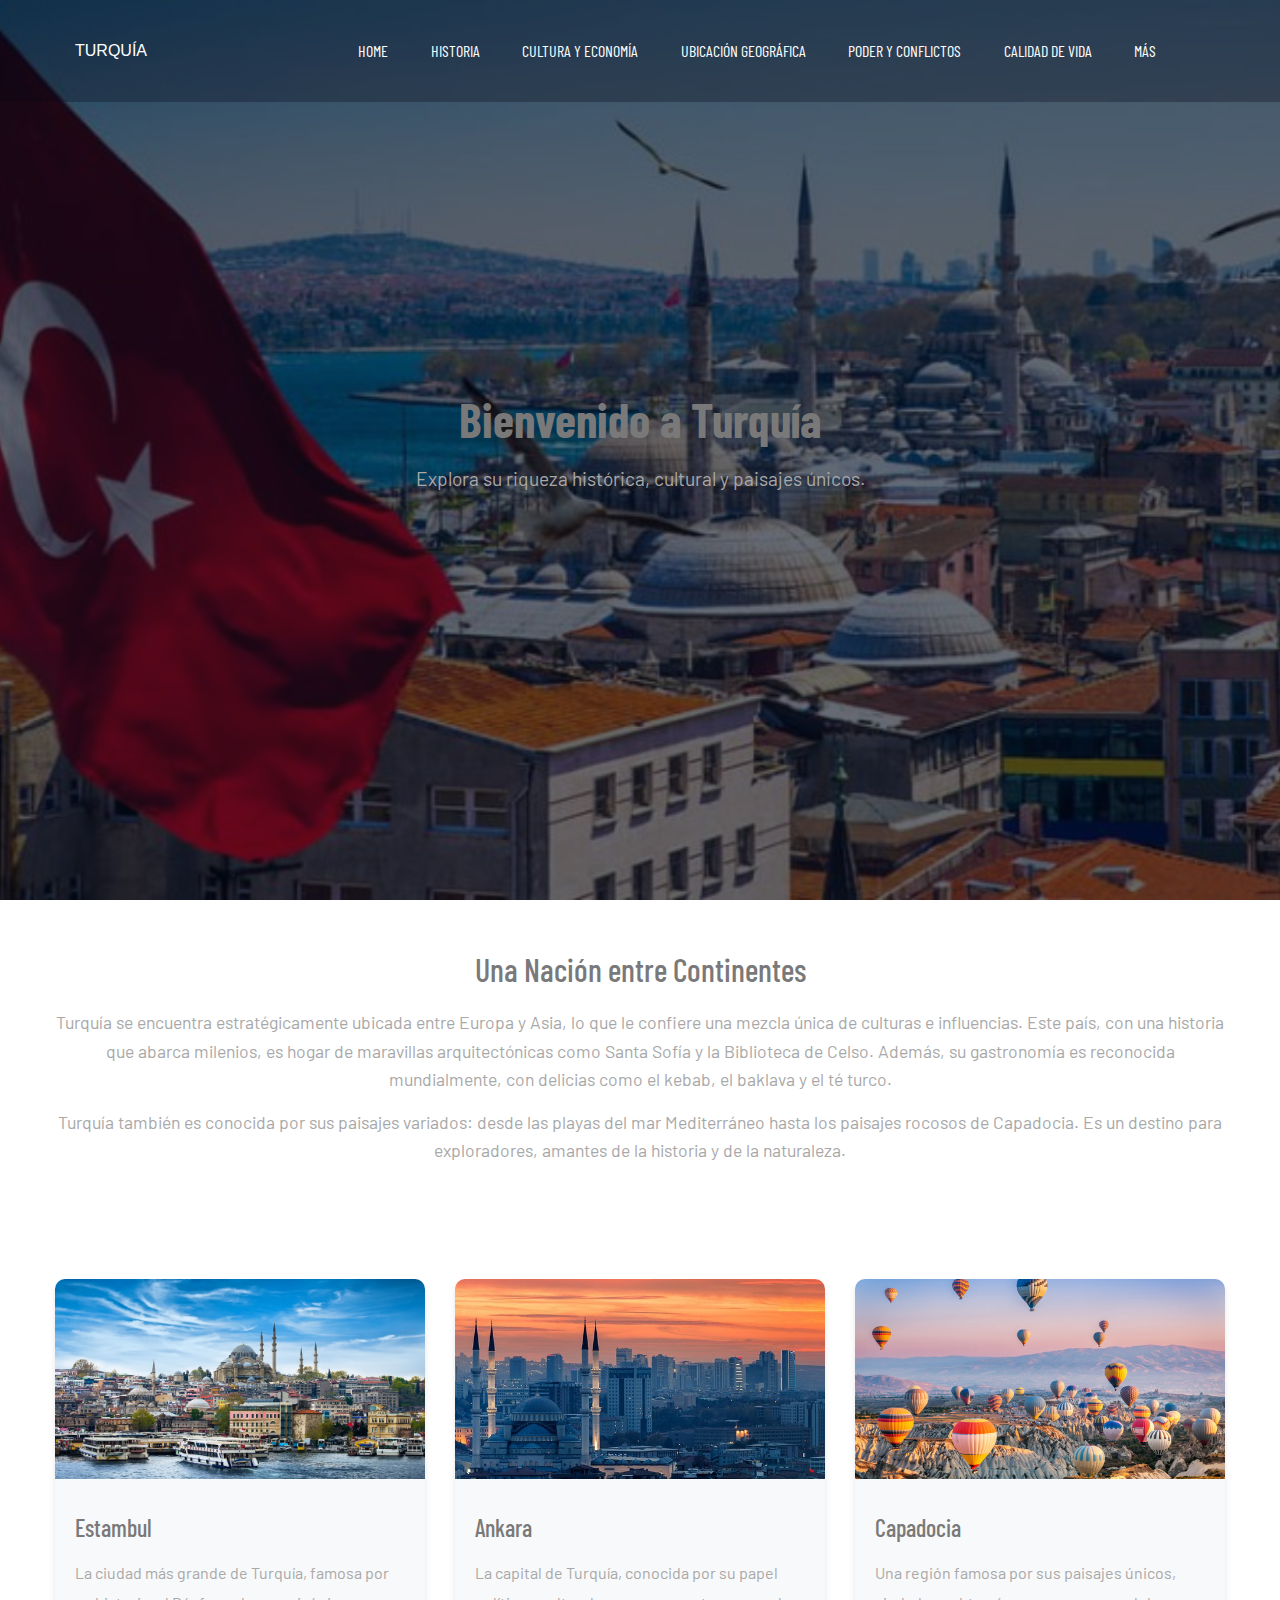
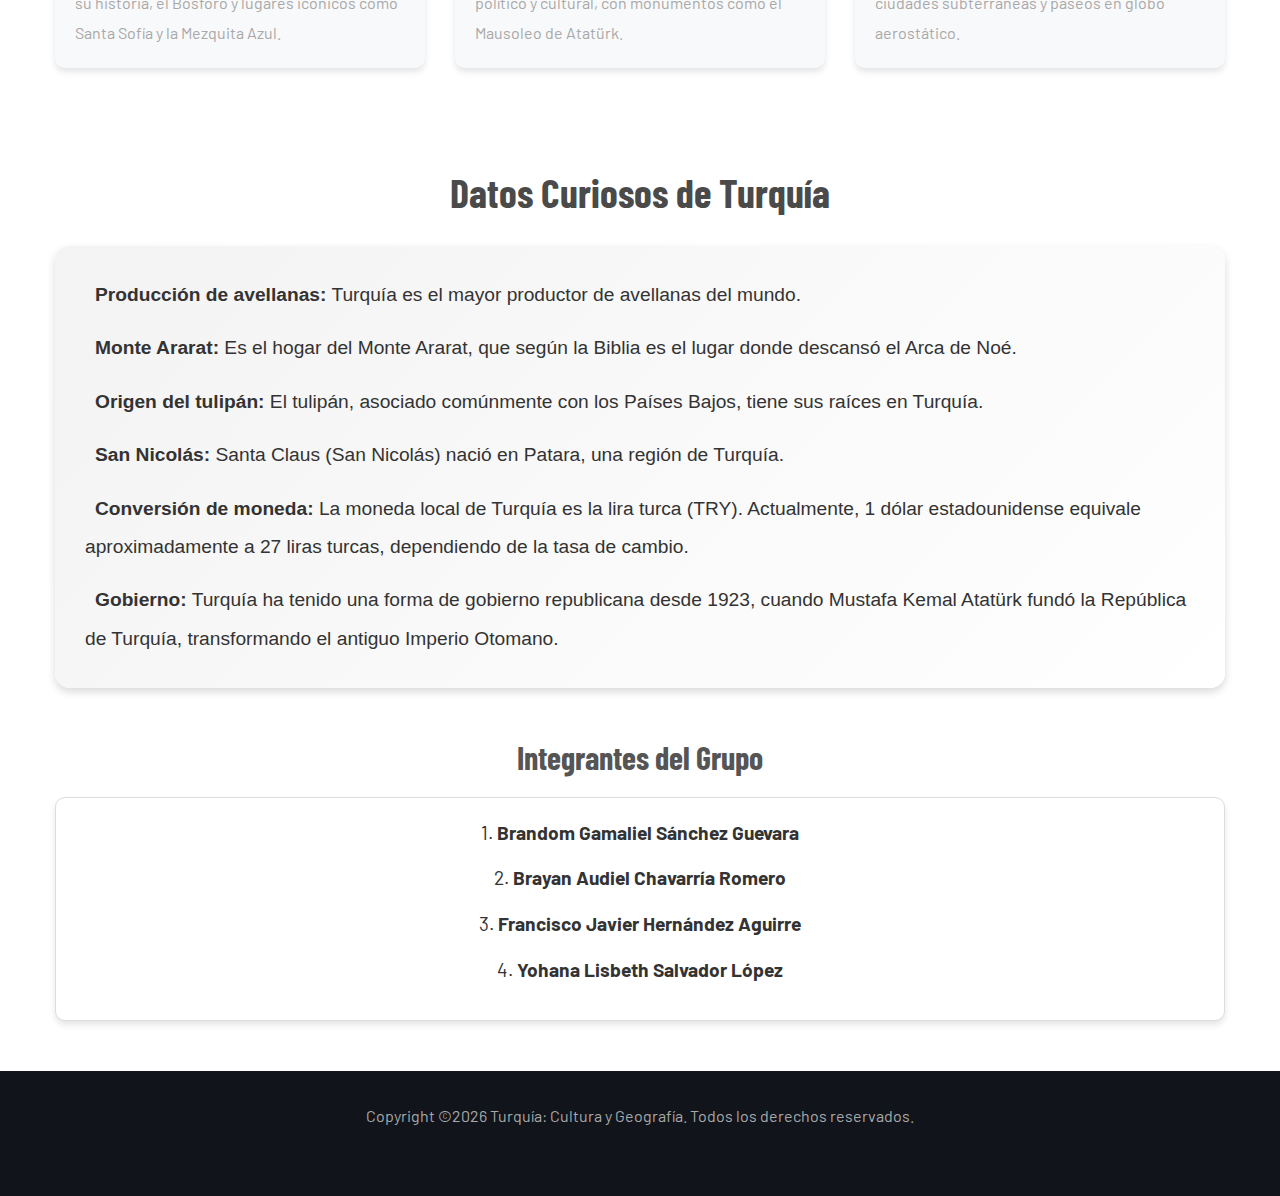
<file: index.html>
<!doctype html>
<html class="no-js" lang="zxx">
<head>
    <meta charset="utf-8">
    <meta http-equiv="x-ua-compatible" content="ie=edge">
    <title>Turquía: Historia, Cultura y Geografía</title>
    <meta name="description" content="Explora la historia, cultura y geografía de Turquía, una nación en la encrucijada de Europa y Asia.">
    <meta name="viewport" content="width=device-width, initial-scale=1">
    <link rel="shortcut icon" type="image/x-icon" href="assets/img/favicon.ico">

    <!-- CSS here -->
    <link rel="stylesheet" href="assets/css/bootstrap.min.css">
    <link rel="stylesheet" href="assets/css/style.css">
    <style>
        body {
            font-family: Arial, sans-serif;
        }
        .hero-overly {
            position: relative;
            height: 100vh;
            display: flex;
            justify-content: center;
            align-items: center;
            color: #fff;
            background-image: url('assets/img/gallery/turkey.jpg');
            background-size: cover;
            background-position: center;
        }
        .hero__caption h1 {
            font-size: 3rem;
            font-weight: bold;
        }
        .hero__caption p {
            font-size: 1.2rem;
            margin-top: 1rem;
        }
        .content-section {
            padding: 50px 0;
        }
        .content-section h2 {
            font-size: 2rem;
            margin-bottom: 20px;
        }
        .content-section p {
            font-size: 1.1rem;
            line-height: 1.6;
        }
        .cities-section {
            padding: 50px 0;
        }
        .city-card {
            background-color: #f8f9fa;
            border: none;
            border-radius: 10px;
            box-shadow: 0px 4px 6px rgba(0, 0, 0, 0.1);
            overflow: hidden;
        }
        .city-card img {
            width: 100%;
            height: 200px;
            object-fit: cover;
        }
        .city-card h5 {
            margin: 15px 0;
            font-size: 1.5rem;
        }
        .city-card p {
            font-size: 1rem;
        }
    </style>
</head>

<body>
<header>
    <div class="header-area header-transparent">
        <div class="main-header header-sticky">
            <div class="container-fluid">
                <div class="menu-wrapper d-flex align-items-center justify-content-between">
                    <!-- Logo -->
                    <div class="logo">
                        <a href="index.html">TURQUÍA</a>
                    </div>
                    <!-- Main-menu -->
                    <div class="main-menu f-right d-none d-lg-block">
                        <nav>
                            <ul id="navigation">
                                <li><a href="index.html">Home</a></li>
                                <li><a href="Historia.html">Historia </a></li>
                                <li><a href="Cult_Econ.html">Cultura y Economía</a></li>
                                <li><a href="Ubi_Geo.html">Ubicación geográfica</a></li>
                                <li><a href="pod_Con.html">Poder y Conflictos</a></li>    
                                <li><a href="calid_vid.html">Calidad de Vida</a></li>
                                <li><a href="#">Más</a>
                                    <ul class="submenu">
                                        <li><a href="conclu.html">Conclusiones</a></li>
                                        <li><a href="refere.html">Créditos y Bibliografía</a></li>
                                    </ul>
                                </li>
                            </ul>
                        </nav>
                    </div>          
                </div>
            </div>
        </div>
    </div>
</header>

<main>
    <!-- Hero Section -->
    <div class="hero-overly">
        <div class="hero__caption text-center">
            <h1>Bienvenido a Turquía</h1>
            <p>Explora su riqueza histórica, cultural y paisajes únicos.</p>
        </div>
    </div>

    <!-- Introduction Section -->
    <section class="content-section">
        <div class="container">
            <div class="text-center">
                <h2>Una Nación entre Continentes</h2>
                <p>Turquía se encuentra estratégicamente ubicada entre Europa y Asia, lo que le confiere una mezcla única de culturas e influencias. Este país, con una historia que abarca milenios, es hogar de maravillas arquitectónicas como Santa Sofía y la Biblioteca de Celso. Además, su gastronomía es reconocida mundialmente, con delicias como el kebab, el baklava y el té turco.</p>
                <p>Turquía también es conocida por sus paisajes variados: desde las playas del mar Mediterráneo hasta los paisajes rocosos de Capadocia. Es un destino para exploradores, amantes de la historia y de la naturaleza.</p>
            </div>
        </div>
    </section>

    <!-- Cities Section -->
    <section class="cities-section">
        <div class="container">
            <div class="row">
                <!-- Istanbul -->
                <div class="col-md-4">
                    <div class="card city-card">
                        <img src="assets/img/city/istanbul.png" alt="Istanbul">
                        <div class="card-body">
                            <h5 class="card-title">Estambul</h5>
                            <p class="card-text">La ciudad más grande de Turquía, famosa por su historia, el Bósforo y lugares icónicos como Santa Sofía y la Mezquita Azul.</p>
                        </div>
                    </div>
                </div>
                <!-- Ankara -->
                <div class="col-md-4">
                    <div class="card city-card">
                        <img src="assets/img/city/ankara.jpg" alt="Ankara">
                        <div class="card-body">
                            <h5 class="card-title">Ankara</h5>
                            <p class="card-text">La capital de Turquía, conocida por su papel político y cultural, con monumentos como el Mausoleo de Atatürk.</p>
                        </div>
                    </div>
                </div>
                <!-- Cappadocia -->
                <div class="col-md-4">
                    <div class="card city-card">
                        <img src="assets/img/city/cappaducia.png" alt="Cappadocia">
                        <div class="card-body">
                            <h5 class="card-title">Capadocia</h5>
                            <p class="card-text">Una región famosa por sus paisajes únicos, ciudades subterráneas y paseos en globo aerostático.</p>
                        </div>
                    </div>
                </div>
            </div>
        </div>
    </section>

    <!-- Additional Section -->
    <section class="content-section">
        <div class="container">
            <h2 class="text-center" style="font-size: 2.5rem; font-weight: bold; color: #4A4A4A; margin-bottom: 30px;">Datos Curiosos de Turquía</h2>
            <div class="curiosities-box" style="background: linear-gradient(135deg, #f3f3f3, #ffffff); border-radius: 15px; padding: 30px; box-shadow: 0 4px 8px rgba(0, 0, 0, 0.15); margin-top: 20px;">
                <ul style="list-style: none; padding: 0; line-height: 2; font-size: 1.2rem; color: #333;">
                    <li style="margin-bottom: 15px;"><i class="fas fa-seedling" style="color: #ff9800; margin-right: 10px;"></i><strong>Producción de avellanas:</strong> Turquía es el mayor productor de avellanas del mundo.</li>
                    <li style="margin-bottom: 15px;"><i class="fas fa-mountain" style="color: #4caf50; margin-right: 10px;"></i><strong>Monte Ararat:</strong> Es el hogar del Monte Ararat, que según la Biblia es el lugar donde descansó el Arca de Noé.</li>
                    <li style="margin-bottom: 15px;"><i class="fas fa-flower" style="color: #e91e63; margin-right: 10px;"></i><strong>Origen del tulipán:</strong> El tulipán, asociado comúnmente con los Países Bajos, tiene sus raíces en Turquía.</li>
                    <li style="margin-bottom: 15px;"><i class="fas fa-gift" style="color: #3f51b5; margin-right: 10px;"></i><strong>San Nicolás:</strong> Santa Claus (San Nicolás) nació en Patara, una región de Turquía.</li>
                    <li style="margin-bottom: 15px;"><i class="fas fa-dollar-sign" style="color: #ff5722; margin-right: 10px;"></i><strong>Conversión de moneda:</strong> La moneda local de Turquía es la lira turca (TRY). Actualmente, 1 dólar estadounidense equivale aproximadamente a 27 liras turcas, dependiendo de la tasa de cambio.</li>
                    <li><i class="fas fa-landmark" style="color: #795548; margin-right: 10px;"></i><strong>Gobierno:</strong> Turquía ha tenido una forma de gobierno republicana desde 1923, cuando Mustafa Kemal Atatürk fundó la República de Turquía, transformando el antiguo Imperio Otomano.</li>
                </ul>
            </div>
            <!-- Integrantes del Grupo -->
            <div class="team-section" style="margin-top: 50px;">
                <h2 class="text-center" style="font-size: 2rem; font-weight: bold; color: #555;">Integrantes del Grupo</h2>
                <div class="team-box" style="background: #fff; border: 1px solid #ddd; border-radius: 10px; padding: 20px; box-shadow: 0 4px 6px rgba(0, 0, 0, 0.1); margin-top: 20px; text-align: center;">
                    <p style="font-size: 1.2rem; color: #333;">1. <strong>Brandom Gamaliel Sánchez Guevara</strong></p>
                    <p style="font-size: 1.2rem; color: #333;">2. <strong>Brayan Audiel Chavarría Romero</strong></p>
                    <p style="font-size: 1.2rem; color: #333;">3. <strong>Francisco Javier Hernández Aguirre</strong></p>
                    <p style="font-size: 1.2rem; color: #333;">4. <strong>Yohana Lisbeth Salvador López</strong></p>
                </div>
            </div>
        </div>
    </section>
    
</main>

<footer>
    <div class="footer-area footer-bg">
        <div class="container">
            <div class="footer-bottom text-center">
                <p>Copyright &copy;<script>document.write(new Date().getFullYear());</script> Turquía: Cultura y Geografía. Todos los derechos reservados.</p>
            </div>
        </div>
    </div>
</footer>

<!-- JS -->
<script src="./assets/js/vendor/jquery-1.12.4.min.js"></script>
<script src="./assets/js/bootstrap.min.js"></script>
</body>
</html>
</file>
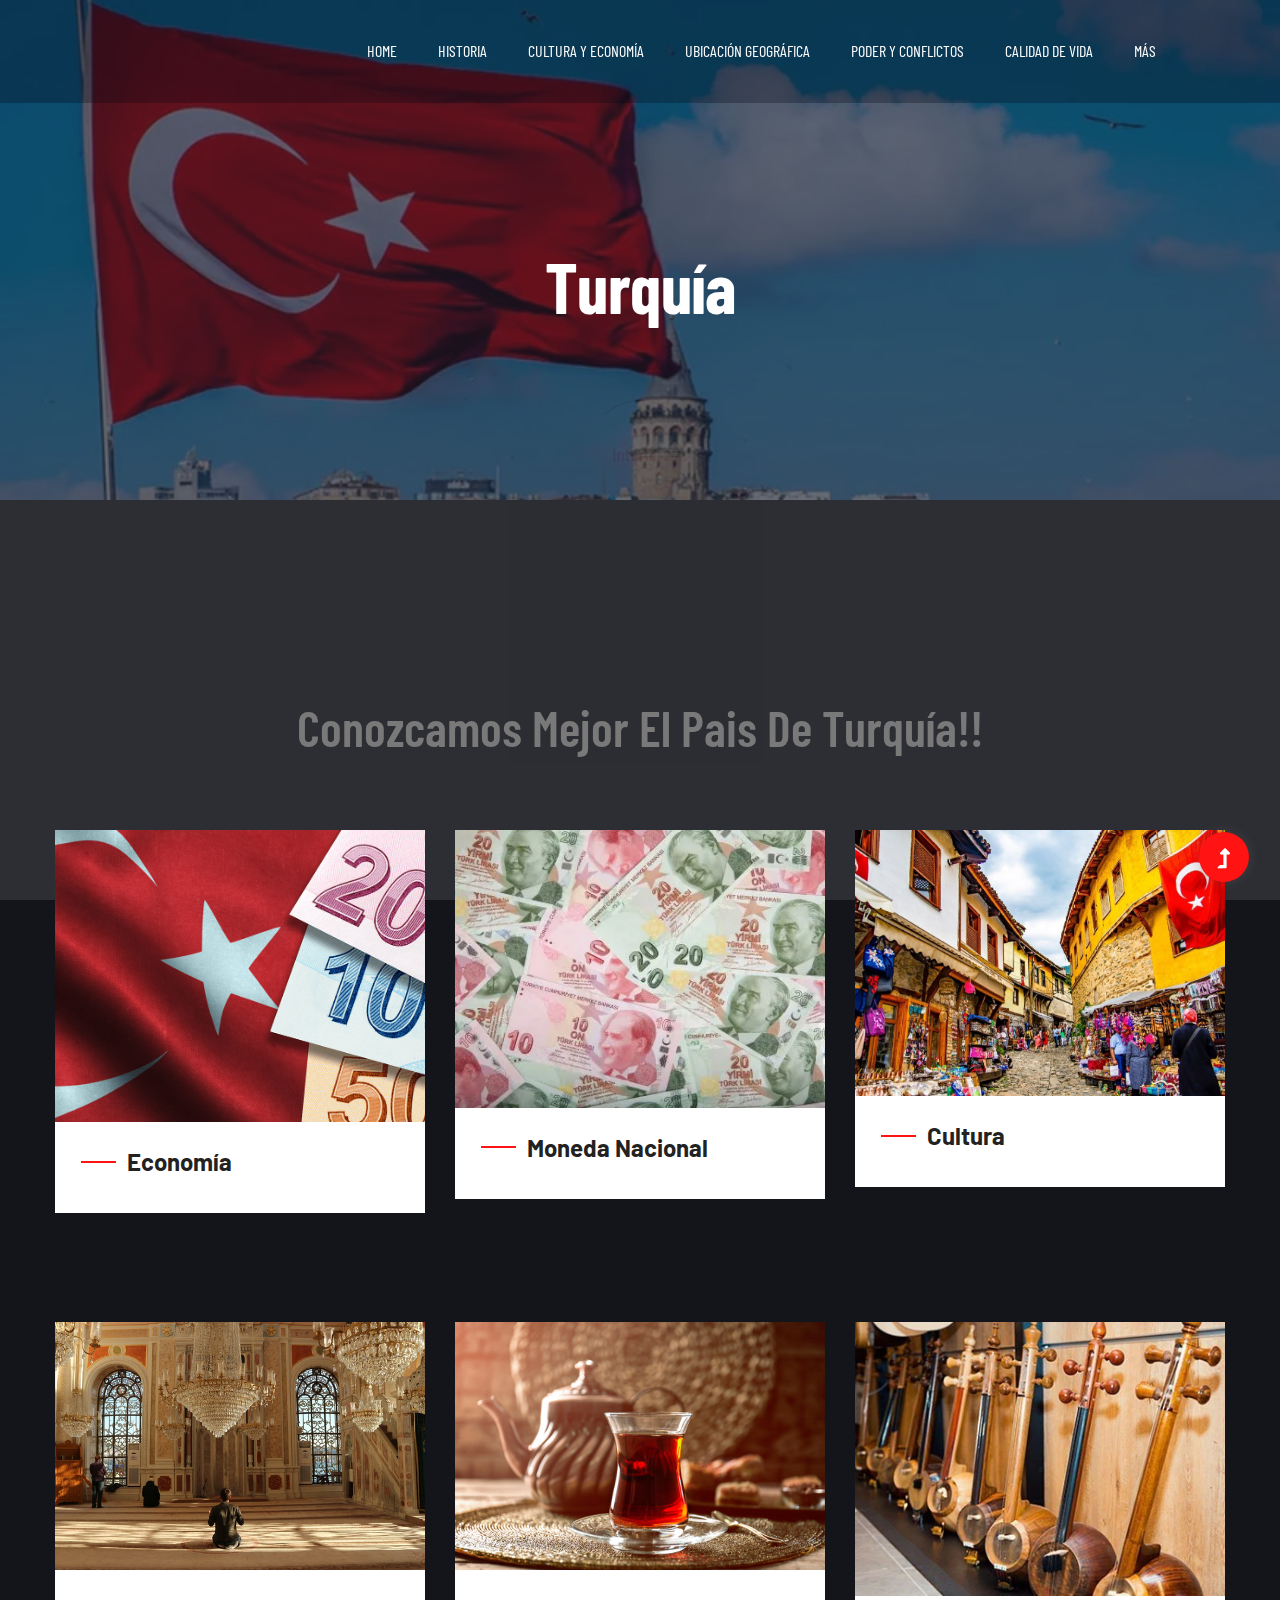
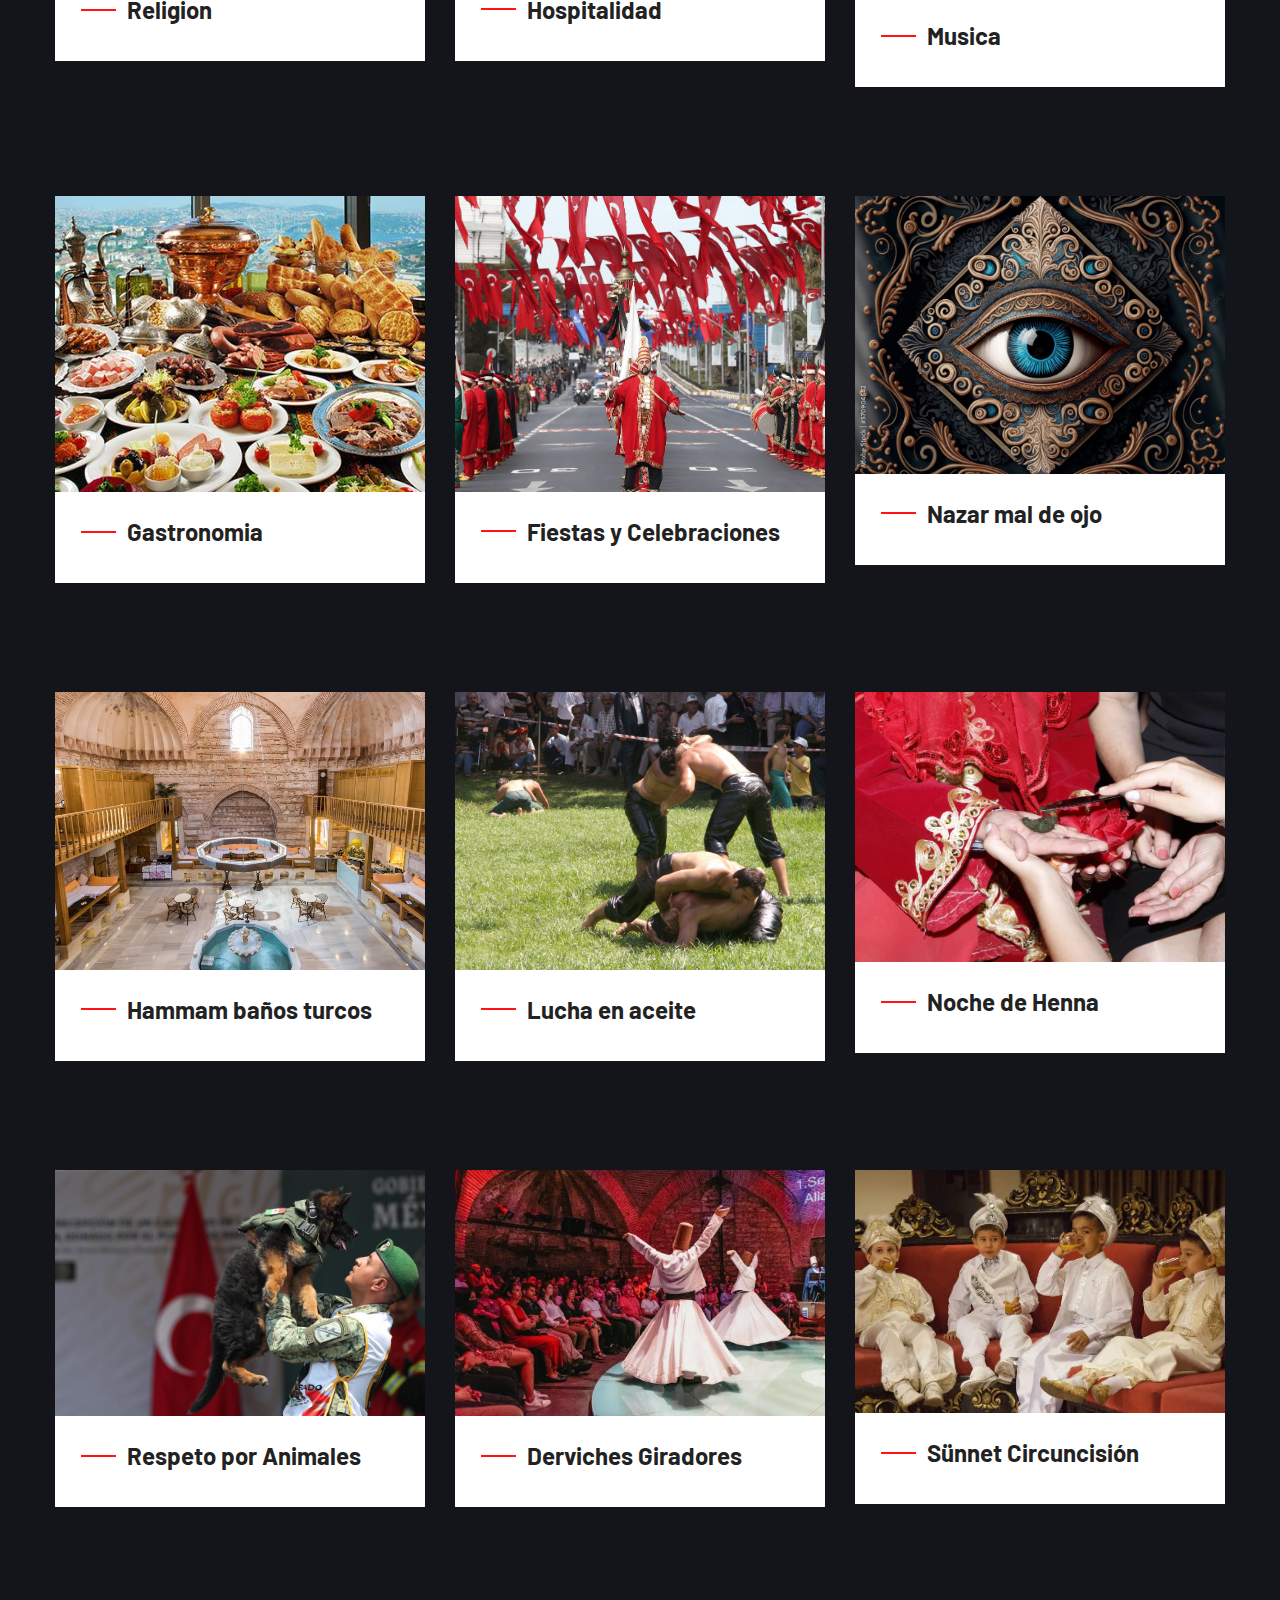
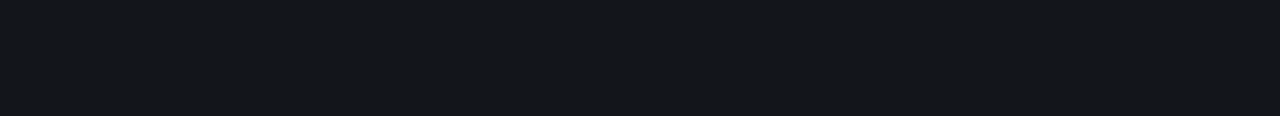
<file: Cult_Econ.html>
<!doctype html>
<html class="no-js" lang="zxx">
    <head>
        <meta charset="utf-8">
        <meta http-equiv="x-ua-compatible" content="ie=edge">
        <title>Interior Design HTML-5 Template</title>
        <meta name="description" content="">
        <meta name="viewport" content="width=device-width, initial-scale=1">
        <link rel="manifest" href="site.webmanifest">
		<link rel="shortcut icon" type="image/x-icon" href="assets/img/favicon.ico">

		<!-- CSS here -->
        <link rel="stylesheet" href="assets/css/bootstrap.min.css">
        <link rel="stylesheet" href="assets/css/owl.carousel.min.css">
        <link rel="stylesheet" href="assets/css/slicknav.css">
        <link rel="stylesheet" href="assets/css/flaticon.css">
        <link rel="stylesheet" href="assets/css/animate.min.css">
        <link rel="stylesheet" href="assets/css/magnific-popup.css">
        <link rel="stylesheet" href="assets/css/fontawesome-all.min.css">
        <link rel="stylesheet" href="assets/css/themify-icons.css">
        <link rel="stylesheet" href="assets/css/slick.css">
        <link rel="stylesheet" href="assets/css/nice-select.css">
        <link rel="stylesheet" href="assets/css/style.css">
    </head>

    <body class="body-bg">
        <!--? Preloader Start -->
        <div id="preloader-active">
            <div class="preloader d-flex align-items-center justify-content-center">
                <div class="preloader-inner position-relative">
                    <div class="preloader-circle"></div>
                    <div class="preloader-img pere-text">
                        <img src="assets/img/logo/loder.jpg" alt="">
                    </div>
                </div>
            </div>
        </div>
        <header>
            <!-- Header Start -->
            <div class="header-area header-transparent">
                <div class="main-header header-sticky">
                    <div class="container-fluid">
                        <div class="menu-wrapper d-flex align-items-center justify-content-between">
                            <!-- Logo -->
                            <div class="logo">
                                <a href="index.html"></a>
                            </div>
                            <!-- Main-menu -->
                            <div class="main-menu f-right d-none d-lg-block">
                                <nav>
                                    <ul id="navigation">
                                        <li><a href="index.html">Home</a></li>
                                        <li><a href="Historia.html">Historia </a></li>
                                        <li><a href="Cult_Econ.html">Cultura y Economía</a></li>
                                        <li><a href="Ubi_Geo.html">Ubicación geográfica</a></li>
                                        <li><a href="pod_Con.html">Poder y Conflictos</a></li>    
                                        <li><a href="calid_vid.html">Calidad de Vida</a></li>
                                        <li><a href="#">Más</a>
                                            <ul class="submenu">
                                                <li><a href="conclu.html">Conclusiones</a></li>
                                                <li><a href="refere.html">Créditos y Bibliografía</a></li>
                                            </ul>
                                        </li>
                                    </ul>
                                </nav>
                            </div>          
                            <!-- Header-btn -->
                         
                            <!-- Mobile Menu -->
                            <div class="col-12">
                                <div class="mobile_menu d-block d-lg-none"></div>
                            </div>
                        </div>
                    </div>
                </div>
            </div>
            <!-- Header End -->
        </header>
        <main>
            <!--? Hero Start -->
            <div class="slider-area2">
                <div class="slider-height2 hero-overly d-flex align-items-center">
                    <div class="container">
                        <div class="row">
                            <div class="col-xl-12">
                                <div class="hero-cap hero-cap2 text-center pt-80">
                                    <h2>Turquía</h2>
                                </div>
                            </div>
                        </div>
                    </div>
                </div> 
            </div>
                        <div class="services-area section-padding3">
                            <div class="container">
                                <div class="row justify-content-center">
                                    <div class="cl-xl-7 col-lg-8 col-md-10">
                                        <div class="section-tittle text-center mb-70">
                                            <h2>Conozcamos mejor el pais de Turquía!!</h2>
                                        </div>
                                    </div>
                                </div>
                                <div class="row">
                                    <!-- Service Block 1 -->
                                     <!-- Service Block 1 -->
            <div class="col-lg-4 col-md-6 col-sm-10">
                <div class="single-services mb-200">
                    <div class="services-img">
                        <img src="assets/img/gallery/services1.png" alt="">
                    </div>
                    <div class="services-caption">
                        <h3><a href="services.html">Economía</a></h3>
                        <p class="pera2">La economía turca es una de las más grandes y diversas del mundo. Desde la agricultura hasta el turismo, impulsa su desarrollo.En los últimos años, la industria tecnológica ha comenzado a destacar.</p>
                    </div>
                </div>
            </div>
            <!-- Service Block 2 -->
            <div class="col-lg-4 col-md-6 col-sm-10">
                <div class="single-services mb-200">
                    <div class="services-img">
                        <img src="assets/img/gallery/services2.jpg" alt="">
                    </div>
                    <div class="services-caption">
                        <h3><a href="services.html">Moneda Nacional</a></h3>
                        <p class="pera2">La lira turca (TRY) es la moneda oficial del país. Su historia incluye reformas para superar la inflación.La lira ha experimentado altibajos significativos debido a factores económicos.Sigue siendo un tema central en la política económica del país.</p>
                    </div>
                </div>
            </div>
            <!-- Service Block 3 -->
            <div class="col-lg-4 col-md-6 col-sm-10">
                <div class="single-services mb-200">
                    <div class="services-img">
                        <img src="assets/img/gallery/services3.jpg" alt="">
                    </div>
                    <div class="services-caption">
                        <h3><a href="services.html">Cultura</a></h3>
                        <p class="pera2">La cultura turca combina influencias orientales y occidentales, resultado de su rica historia con civilizaciones como los otomanos y griegos. Las reformas de Atatürk en el siglo XX marcaron su transición hacia una cultura más occidentalizada.</p>
                    </div>
                </div>
            </div>
            <!-- Service Block 4 -->
            <div class="col-lg-4 col-md-6 col-sm-10">
                <div class="single-services mb-200">
                    <div class="services-img">
                        <img src="assets/img/gallery/services4.jpeg" alt="">
                    </div>
                    <div class="services-caption">
                        <h3><a href="services.html">Religion</a></h3>
                        <p class="pera2">El islam, principalmente suní, es la religión predominante en Turquía, con el 90% de la población. Su práctica es más moderada y secular en comparación con otros países musulmanes, influenciando la vida y costumbres sociales.</p>
                    </div>
                </div>
            </div>
            <!-- Service Block 5 -->
            <div class="col-lg-4 col-md-6 col-sm-10">
                <div class="single-services mb-200">
                    <div class="services-img">
                        <img src="assets/img/gallery/services5.jpg" alt="">
                    </div>
                    <div class="services-caption">
                        <h3><a href="services.html">Hospitalidad</a></h3>
                        <p class="pera2">La hospitalidad es un valor fundamental en la cultura turca. Es común ofrecer té o café a los visitantes como signo de respeto y bienvenida. Rechazar esta oferta puede considerarse descortés.</p>
                    </div>
                </div>
            </div>
            <!-- Service Block 6 -->
            <div class="col-lg-4 col-md-6 col-sm-10">
                <div class="single-services mb-200">
                    <div class="services-img">
                        <img src="assets/img/gallery/services6.jpg" alt="">
                    </div>
                    <div class="services-caption">
                        <h3><a href="services.html">Musica</a></h3>
                        <p class="pera2">La música turca combina tradición y modernidad,destacando instrumentos como el tambur, el ney y el kanun. Danzas tradicionales como el Zeybek y el Kılıç Kalkan reflejan la historia y costumbres de distintas regiones..</p>
                    </div>
                </div>
            </div>
            <!-- Service Block 7 -->
            <div class="col-lg-4 col-md-6 col-sm-10">
                <div class="single-services mb-200">
                    <div class="services-img">
                        <img src="assets/img/gallery/services7.jpg" alt="">
                    </div>
                    <div class="services-caption">
                        <h3><a href="services.html">Gastronomia</a></h3>
                        <p class="pera2">La gastronomía turca incluye platos como el kebab, lahmacun, baklava y mezes. Bebidas como el té y el café turco son símbolos de hospitalidad. Las comidas en familia y los desayunos variados reflejan su rica tradición culinaria.</p>
                    </div>
                </div>
            </div>
            <!-- Service Block 8 -->
            <div class="col-lg-4 col-md-6 col-sm-10">
                <div class="single-services mb-200">
                    <div class="services-img">
                        <img src="assets/img/gallery/services8.png" alt="">
                    </div>
                    <div class="services-caption">
                        <h3><a href="services.html">Fiestas y Celebraciones</a></h3>
                        <p class="pera2">Las festividades religiosas incluyen el Ramadán, que culmina en el Eid al-Fitr, y el Kurban Bayram. También se celebra el Día de la República el 29 de octubre, conmemorando la fundación de la República.</p>
                    </div>
                </div>
            </div>
            <!-- Service Block 9 -->
            <div class="col-lg-4 col-md-6 col-sm-10">
                <div class="single-services mb-200">
                    <div class="services-img">
                        <img src="assets/img/gallery/services9.jpg" alt="">
                    </div>
                    <div class="services-caption">
                        <h3><a href="services.html">Nazar mal de ojo</a></h3>
                        <p class="pera2">El nazar es un amuleto en forma de ojo azul hecho de vidrio, utilizado para proteger contra la envidia y la mala suerte. Se cuelga en casas, negocios y sobre la ropa de los recién nacidos como símbolo de protección.</p>
                                      </div>
                    
                                    </div>
                                </div>
                                <div class="col-lg-4 col-md-6 col-sm-10">
                                    <div class="single-services mb-200">
                                        <div class="services-img">
                                            <img src="assets/img/gallery/services10.webp" alt="">
                                        </div>
                                        <div class="services-caption">
                                            <h3><a href="services.html">Hammam baños turcos </a></h3>
                                            <p class="pera2">El hamam es un ritual de limpieza que combina sauna y baño. Esta tradición se remonta a los baños romanos y se ha adaptado a lo largo del tiempo. Los turcos suelen visitar el hamam semanalmente para relajarse y socializar.</p>
                                        </div>
                                    </div>
                                    
                                </div>
                                <!-- Service Block 11 -->
                                <div class="col-lg-4 col-md-6 col-sm-10">
                                    <div class="single-services mb-200">
                                        <div class="services-img">
                                            <img src="assets/img/gallery/services11.jpg" alt="">
                                        </div>
                                        <div class="services-caption">
                                            <h3><a href="services.html">Lucha en aceite</a></h3>
                                            <p class="pera2">La lucha en aceite es un deporte que se remonta a la antigüedad, con el famoso torneo Kırkpınar celebrado anualmente desde 1362. Los luchadores se untan en aceite para dificultar el agarre,y las competiciones pueden durar hasta 40 minutos.</p>
                                        </div>
                                    </div>
                                </div>
                                <!-- Service Block 12 -->
                                <div class="col-lg-4 col-md-6 col-sm-10">
                                    <div class="single-services mb-200">
                                        <div class="services-img">
                                            <img src="assets/img/gallery/services12.jpg" alt="">
                                        </div>
                                        <div class="services-caption">
                                            <h3><a href="services.html">Noche de Henna</a></h3>
                                            <p class="pera2">La Noche de Henna es una celebración que tiene lugar antes de una boda, donde se aplica henna en las manos de la novia. Este rito simboliza la transición de la novia a la feminidad y es una ocasión festiva que reúne a familiares y amigos.</p>
                                        </div>
                                    </div>
                                </div>
                                <!-- Service Block 13 -->
                                <div class="col-lg-4 col-md-6 col-sm-10">
                                    <div class="single-services mb-200">
                                        <div class="services-img">
                                            <img src="assets/img/gallery/services13.jpg" alt="">
                                        </div>
                                        <div class="services-caption">
                                            <h3><a href="services.html">Respeto por Animales</a></h3>
                                            <p class="pera2">Los animales callejeros, especialmente los gatos y los perros, son muy queridos en Turquía. Es común ver a los ciudadanos alimentando a los gatos y perros callejeros, quienes son considerados sagrados por muchas personas.</p>
                                        </div>
                                    </div>
                                </div>
                                <!-- Service Block 14 -->
                                <div class="col-lg-4 col-md-6 col-sm-10">
                                    <div class="single-services mb-200">
                                        <div class="services-img">
                                            <img src="assets/img/gallery/services14.webp" alt="">
                                        </div>
                                        <div class="services-caption">
                                            <h3><a href="services.html">Derviches Giradores</a></h3>
                                            <p class="pera2">Los derviches giradores, parte del sufismo, realizan danzas rituales como una forma de acercarse a lo divino. Estas ceremonias son visualmente impresionantes y están llenas de simbolismo espiritual.</p>
                                        </div>
                                    </div>
                                </div>
                                <!-- Service Block 15 -->
                                <div class="col-lg-4 col-md-6 col-sm-10">
                                    <div class="single-services mb-200">
                                        <div class="services-img">
                                            <img src="assets/img/gallery/services15.jpg" alt="">
                                        </div>
                                        <div class="services-caption">
                                            <h3><a href="services.html">Sünnet Circuncisión</a></h3>
                                            <p class="pera2">La circuncisión en Turquía es un evento importante que marca la transición a la virilidad de los niños. Se celebra con una gran fiesta, donde el niño usa un atuendo especial y a menudo un cetro. La ceremonia incluye música, bailes y la presencia de familiares y amigos, siendo una celebración similar a un gran cumpleaños.</p>
                                        </div>
                                    </div>
                                </div>
                                
                                
                            </div>
                        </div>
                        
                </div>
            </div>
        </main>
        <footer>
            <div class="footer-area footer-bg">
        </footer>
        <div id="back-top">
            <a title="Go to Top" href="#"> <i class="fas fa-level-up-alt"></i></a>
        </div>
        <!-- JS Scripts -->
        <script src="./assets/js/vendor/modernizr-3.5.0.min.js"></script>
        <script src="./assets/js/vendor/jquery-1.12.4.min.js"></script>
        <script src="./assets/js/popper.min.js"></script>
        <script src="./assets/js/bootstrap.min.js"></script>
        <script src="./assets/js/jquery.slicknav.min.js"></script>
        <script src="./assets/js/owl.carousel.min.js"></script>
        <script src="./assets/js/slick.min.js"></script>
        <script src="./assets/js/wow.min.js"></script>
        <script src="./assets/js/jquery.magnific-popup.js"></script>
        <script src="./assets/js/jquery.nice-select.min.js"></script>
        <script src="./assets/js/jquery.sticky.js"></script>
        <script src="./assets/js/contact.js"></script>
        <script src="./assets/js/jquery.form.js"></script>
        <script src="./assets/js/jquery.validate.min.js"></script>
        <script src="./assets/js/mail-script.js"></script>
        <script src="./assets/js/jquery.ajaxchimp.min.js"></script>
        <script src="./assets/js/plugins.js"></script>
        <script src="./assets/js/main.js"></script>
    </body>
</html>
</file>
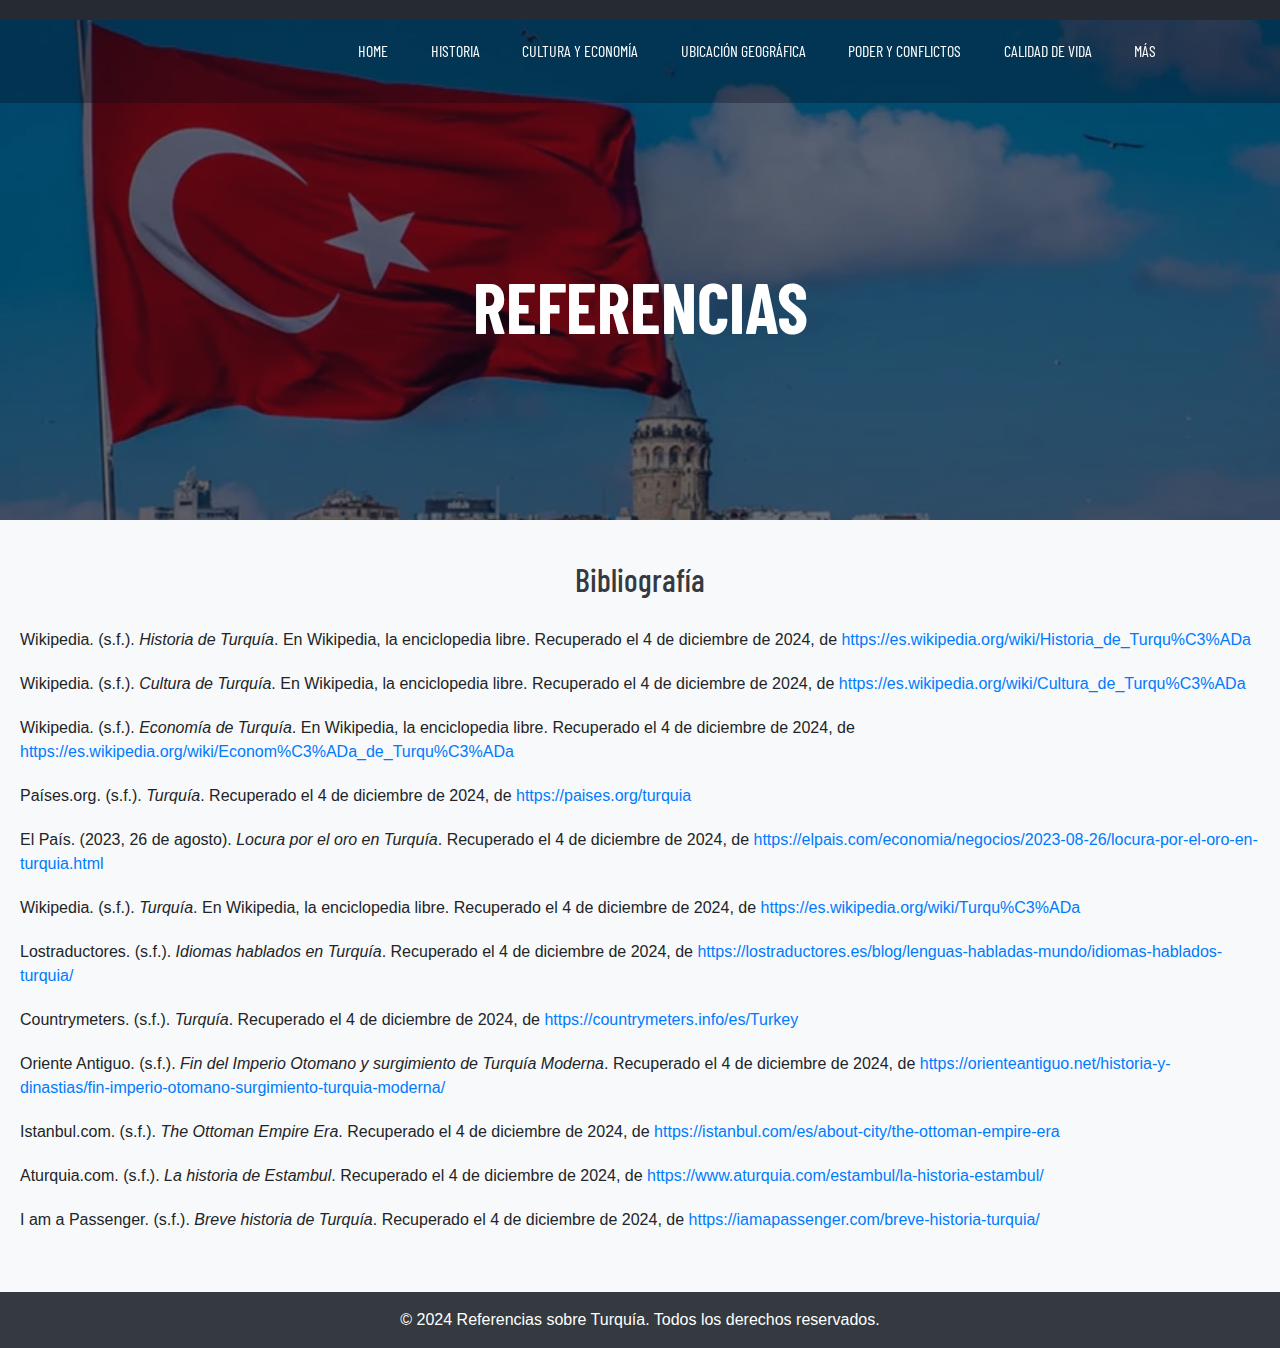
<file: refere.html>
<!doctype html>
<html lang="es">

<head>
    <meta charset="utf-8">
    <meta http-equiv="x-ua-compatible" content="ie=edge">
    <title>Bibliografía - Turquía</title>
    <meta name="viewport" content="width=device-width, initial-scale=1">
    <link rel="shortcut icon" type="image/x-icon" href="assets/img/favicon.ico">

    <!-- CSS here -->
    <link rel="stylesheet" href="assets/css/bootstrap.min.css">
    <link rel="stylesheet" href="assets/css/style.css">
    <style>
        body {
            font-family: Arial, sans-serif;
            margin: 0;
            padding: 0;
        }

        header {
            background-color: #343a40;
            color: white;
            padding: 10px 0;
            position: sticky;
            top: 0;
            z-index: 1000;
        }

        .navbar {
            display: flex;
            justify-content: space-between;
            align-items: center;
            padding: 0 20px;
        }

        .navbar ul {
            list-style: none;
            display: flex;
            margin: 0;
            padding: 0;
        }

        .navbar ul li {
            margin-left: 20px;
        }

        .navbar ul li a {
            text-decoration: none;
            color: white;
            font-size: 18px;
        }

        .hero {
            background-image: url('assets/img/hero.jpg');
            background-size: cover;
            background-position: center;
            height: 300px;
            color: white;
            display: flex;
            justify-content: center;
            align-items: center;
            text-align: center;
        }

        .hero h1 {
            font-size: 3rem;
            font-weight: bold;
            text-shadow: 2px 2px 4px rgba(0, 0, 0, 0.7);
        }

        .bibliografia {
            padding: 40px 20px;
            background: #f8f9fa;
        }

        .bibliografia h2 {
            text-align: center;
            margin-bottom: 30px;
            color: #343a40;
        }

        .bibliografia ul {
            list-style: none;
            padding: 0;
        }

        .bibliografia ul li {
            margin-bottom: 20px;
            font-size: 16px;
            line-height: 1.5;
        }

        .bibliografia ul li span {
            font-weight: bold;
        }

        .bibliografia ul li a {
            color: #007bff;
            text-decoration: none;
        }

        .bibliografia ul li a:hover {
            text-decoration: underline;
        }
    </style>
</head>

<body>
    <header>
		<div class="header-area header-transparent">
			<div class="main-header header-sticky">
				<div class="container-fluid">
					<div class="menu-wrapper d-flex align-items-center justify-content-between">
						<!-- Logo -->
						<div class="logo">
							<a href="index.html"></a>
						</div>
						<!-- Main-menu -->
						<div class="main-menu f-right d-none d-lg-block">
							<nav>
								<ul id="navigation">
									<li><a href="index.html">Home</a></li>
									<li><a href="Historia.html">Historia </a></li>
									<li><a href="Cult_Econ.html">Cultura y Economía</a></li>
									<li><a href="Ubi_Geo.html">Ubicación geográfica</a></li>
									<li><a href="pod_Con.html">Poder y Conflictos</a></li>    
									<li><a href="calid_vid.html">Calidad de Vida</a></li>
									<li><a href="#">Más</a>
										<ul class="submenu">
											<li><a href="conclu.html">Conclusiones</a></li>
											<li><a href="refere.html">Créditos y Bibliografía</a></li>
										</ul>
									</li>
								</ul>
							</nav>
						</div>          
						<!-- Header-btn -->
					 
						<!-- Mobile Menu -->
						<div class="col-12">
							<div class="mobile_menu d-block d-lg-none"></div>
						</div>
					</div>
				</div>
			</div>
		</div>
    </header>
	<div class="slider-area2">
		<div class="slider-height2 hero-overly d-flex align-items-center">
			<div class="container">
				<div class="row">
					<div class="col-xl-12">
						<div class="hero-cap hero-cap2 text-center pt-80">
							<h2>REFERENCIAS</h2>
						</div>
					</div>
				</div>
			</div>
		</div> 
	</div>

    <section class="bibliografia">
		<h2>Bibliografía</h2>
		<ul>
			<li>
				Wikipedia. (s.f.). <i>Historia de Turquía</i>. En Wikipedia, la enciclopedia libre. Recuperado el 4 de diciembre de 2024, de <a href="https://es.wikipedia.org/wiki/Historia_de_Turqu%C3%ADa" target="_blank">https://es.wikipedia.org/wiki/Historia_de_Turqu%C3%ADa</a>
			</li>
			<li>
				Wikipedia. (s.f.). <i>Cultura de Turquía</i>. En Wikipedia, la enciclopedia libre. Recuperado el 4 de diciembre de 2024, de <a href="https://es.wikipedia.org/wiki/Cultura_de_Turqu%C3%ADa" target="_blank">https://es.wikipedia.org/wiki/Cultura_de_Turqu%C3%ADa</a>
			</li>
			<li>
				Wikipedia. (s.f.). <i>Economía de Turquía</i>. En Wikipedia, la enciclopedia libre. Recuperado el 4 de diciembre de 2024, de <a href="https://es.wikipedia.org/wiki/Econom%C3%ADa_de_Turqu%C3%ADa" target="_blank">https://es.wikipedia.org/wiki/Econom%C3%ADa_de_Turqu%C3%ADa</a>
			</li>
			<li>
				Países.org. (s.f.). <i>Turquía</i>. Recuperado el 4 de diciembre de 2024, de <a href="https://paises.org/turquia" target="_blank">https://paises.org/turquia</a>
			</li>
			<li>
				El País. (2023, 26 de agosto). <i>Locura por el oro en Turquía</i>. Recuperado el 4 de diciembre de 2024, de <a href="https://elpais.com/economia/negocios/2023-08-26/locura-por-el-oro-en-turquia.html" target="_blank">https://elpais.com/economia/negocios/2023-08-26/locura-por-el-oro-en-turquia.html</a>
			</li>
			<li>
				Wikipedia. (s.f.). <i>Turquía</i>. En Wikipedia, la enciclopedia libre. Recuperado el 4 de diciembre de 2024, de <a href="https://es.wikipedia.org/wiki/Turqu%C3%ADa" target="_blank">https://es.wikipedia.org/wiki/Turqu%C3%ADa</a>
			</li>
			<li>
				Lostraductores. (s.f.). <i>Idiomas hablados en Turquía</i>. Recuperado el 4 de diciembre de 2024, de <a href="https://lostraductores.es/blog/lenguas-habladas-mundo/idiomas-hablados-turquia/" target="_blank">https://lostraductores.es/blog/lenguas-habladas-mundo/idiomas-hablados-turquia/</a>
			</li>
			<li>
				Countrymeters. (s.f.). <i>Turquía</i>. Recuperado el 4 de diciembre de 2024, de <a href="https://countrymeters.info/es/Turkey" target="_blank">https://countrymeters.info/es/Turkey</a>
			</li>
			<li>
				Oriente Antiguo. (s.f.). <i>Fin del Imperio Otomano y surgimiento de Turquía Moderna</i>. Recuperado el 4 de diciembre de 2024, de <a href="https://orienteantiguo.net/historia-y-dinastias/fin-imperio-otomano-surgimiento-turquia-moderna/" target="_blank">https://orienteantiguo.net/historia-y-dinastias/fin-imperio-otomano-surgimiento-turquia-moderna/</a>
			</li>
			<li>
				Istanbul.com. (s.f.). <i>The Ottoman Empire Era</i>. Recuperado el 4 de diciembre de 2024, de <a href="https://istanbul.com/es/about-city/the-ottoman-empire-era" target="_blank">https://istanbul.com/es/about-city/the-ottoman-empire-era</a>
			</li>
			<li>
				Aturquia.com. (s.f.). <i>La historia de Estambul</i>. Recuperado el 4 de diciembre de 2024, de <a href="https://www.aturquia.com/estambul/la-historia-estambul/" target="_blank">https://www.aturquia.com/estambul/la-historia-estambul/</a>
			</li>
			<li>
				I am a Passenger. (s.f.). <i>Breve historia de Turquía</i>. Recuperado el 4 de diciembre de 2024, de <a href="https://iamapassenger.com/breve-historia-turquia/" target="_blank">https://iamapassenger.com/breve-historia-turquia/</a>
			</li>
		</ul>
	</section>
	

    <footer>
        <div class="text-center py-3" style="background: #343a40; color: white;">
            © 2024 Referencias sobre Turquía. Todos los derechos reservados.
        </div>
    </footer>
</body>

</html>
</file>
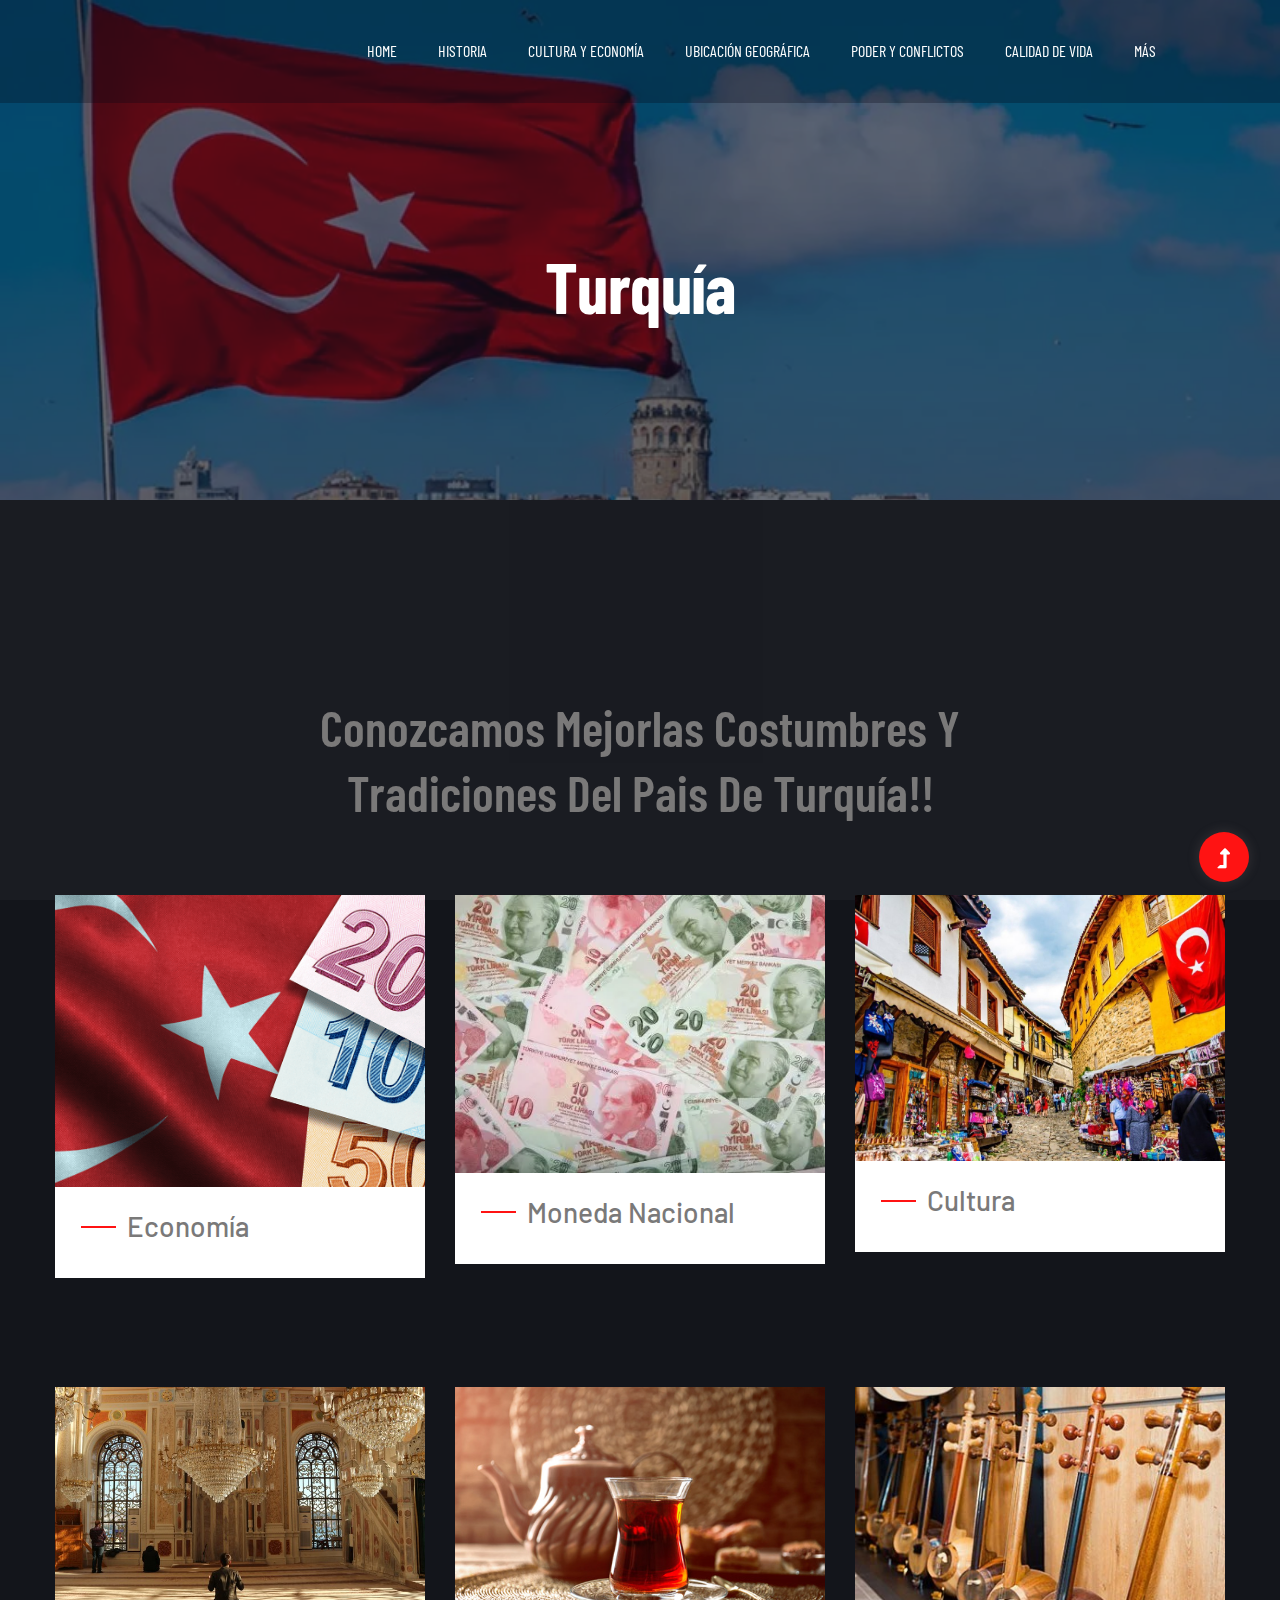
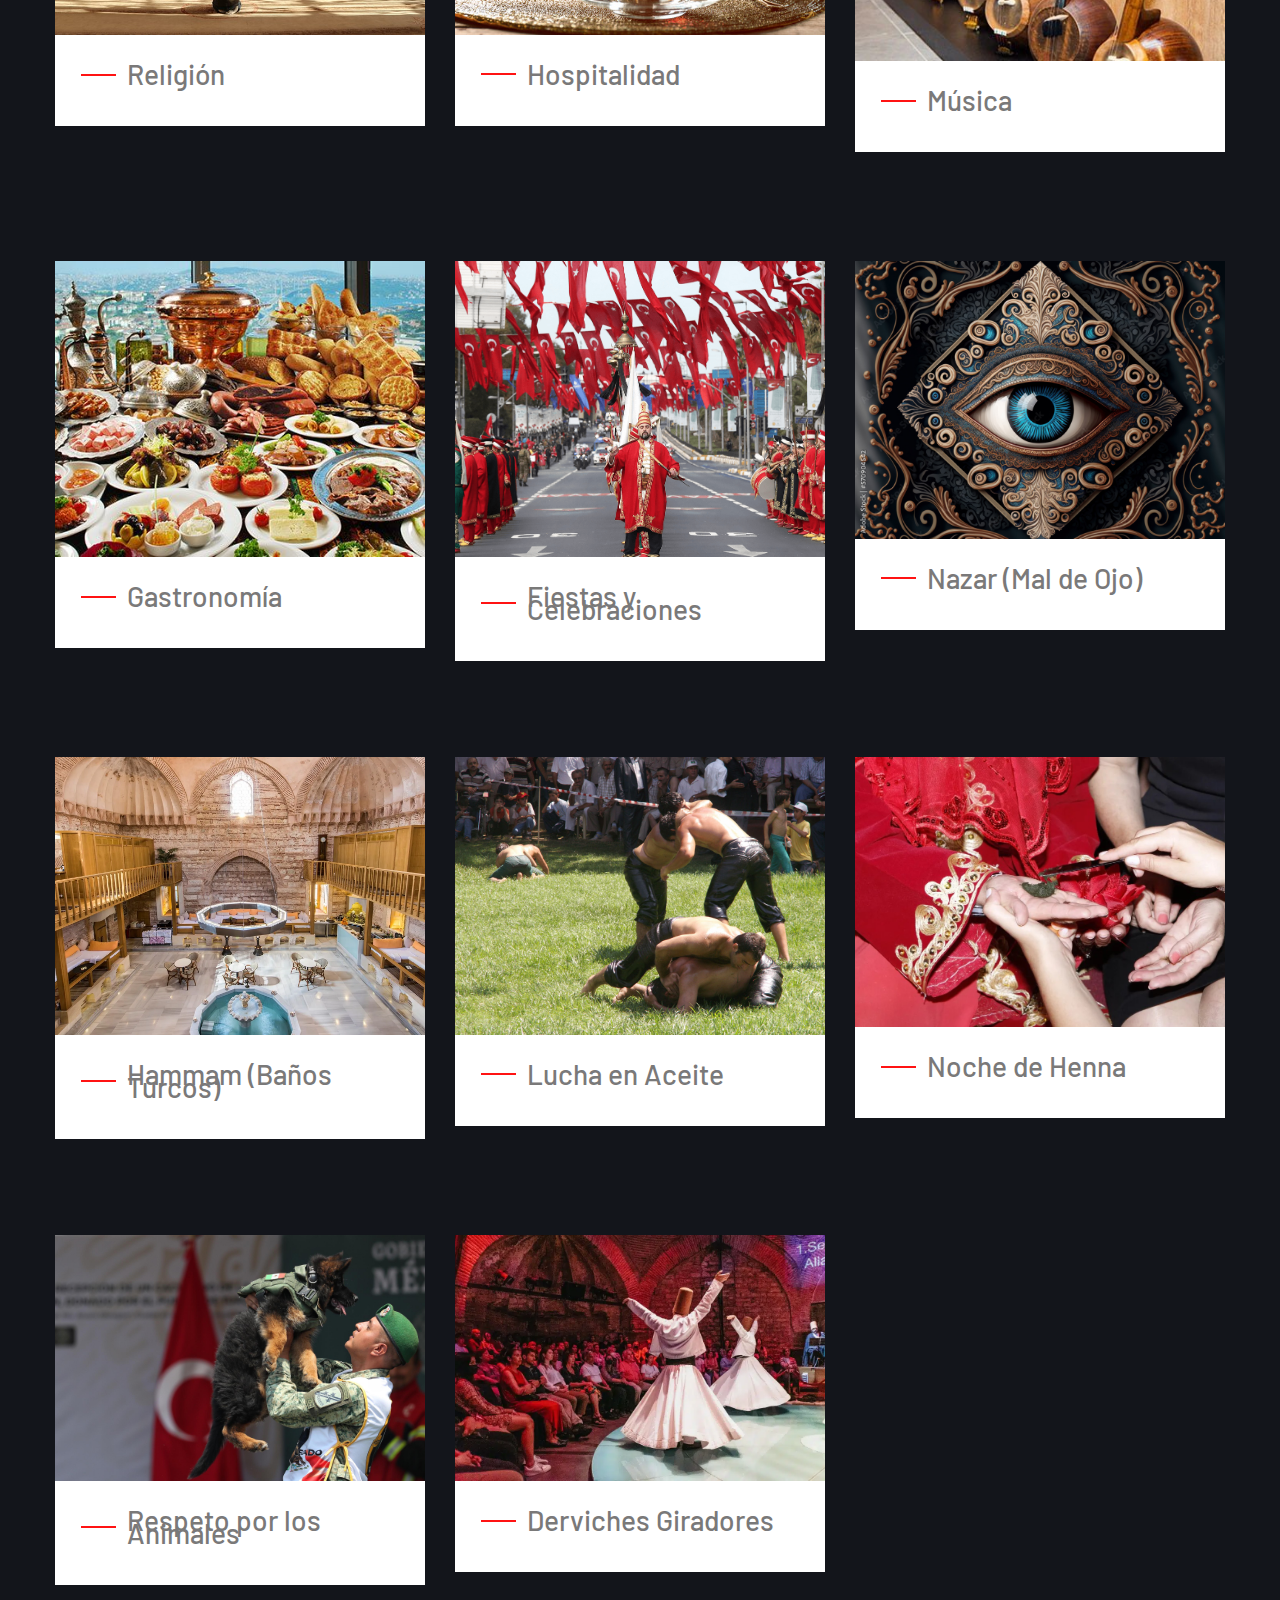
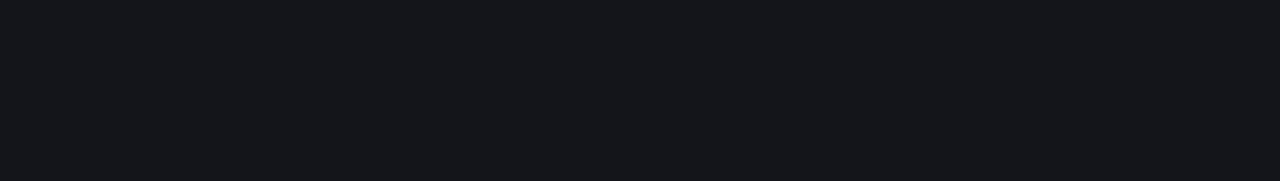
<file: work.html>
<!doctype html>
<html class="no-js" lang="zxx">
    <head>
        <meta charset="utf-8">
        <meta http-equiv="x-ua-compatible" content="ie=edge">
        <title>Interior Design HTML-5 Template</title>
        <meta name="description" content="">
        <meta name="viewport" content="width=device-width, initial-scale=1">
        <link rel="manifest" href="site.webmanifest">
		<link rel="shortcut icon" type="image/x-icon" href="assets/img/favicon.ico">

		<!-- CSS here -->
        <link rel="stylesheet" href="assets/css/bootstrap.min.css">
        <link rel="stylesheet" href="assets/css/owl.carousel.min.css">
        <link rel="stylesheet" href="assets/css/slicknav.css">
        <link rel="stylesheet" href="assets/css/flaticon.css">
        <link rel="stylesheet" href="assets/css/animate.min.css">
        <link rel="stylesheet" href="assets/css/magnific-popup.css">
        <link rel="stylesheet" href="assets/css/fontawesome-all.min.css">
        <link rel="stylesheet" href="assets/css/themify-icons.css">
        <link rel="stylesheet" href="assets/css/slick.css">
        <link rel="stylesheet" href="assets/css/nice-select.css">
        <link rel="stylesheet" href="assets/css/style.css">
    </head>

    <body class="body-bg">
        <!--? Preloader Start -->
        <div id="preloader-active">
            <div class="preloader d-flex align-items-center justify-content-center">
                <div class="preloader-inner position-relative">
                    <div class="preloader-circle"></div>
                    <div class="preloader-img pere-text">
                        <img src="assets/img/logo/loder.jpg" alt="">
                    </div>
                </div>
            </div>
        </div>
        <header>
            <!-- Header Start -->
            <div class="header-area header-transparent">
                <div class="main-header header-sticky">
                    <div class="container-fluid">
                        <div class="menu-wrapper d-flex align-items-center justify-content-between">
                            <!-- Logo -->
                            <div class="logo">
                                <a href="index.html"></a>
                            </div>
                            <!-- Main-menu -->
                            <div class="main-menu f-right d-none d-lg-block">
                                <nav>
                                    <ul id="navigation">
                                        <li><a href="index.html">Home</a></li>
                                        <li><a href="Historia.html">Historia </a></li>
                                        <li><a href="Cult_Econ.html">Cultura y Economía</a></li>
                                        <li><a href="Ubi_Geo.html">Ubicación geográfica</a></li>
                                        <li><a href="pod_Con.html">Poder y Conflictos</a></li>    
                                        <li><a href="calid_vid.html">Calidad de Vida</a></li>
                                        <li><a href="#">Más</a>
                                            <ul class="submenu">
                                                <li><a href="conclu.html">Conclusiones</a></li>
                                                <li><a href="refere.html">Créditos y Bibliografía</a></li>
                                            </ul>
                                        </li>
                                    </ul>
                                </nav>
                            </div>          
                            <!-- Header-btn -->
                         
                            <!-- Mobile Menu -->
                            <div class="col-12">
                                <div class="mobile_menu d-block d-lg-none"></div>
                            </div>
                        </div>
                    </div>
                </div>
            </div>
            <!-- Header End -->
        </header>
        <main>
            <!--? Hero Start -->
            <div class="slider-area2">
                <div class="slider-height2 hero-overly d-flex align-items-center">
                    <div class="container">
                        <div class="row">
                            <div class="col-xl-12">
                                <div class="hero-cap hero-cap2 text-center pt-80">
                                    <h2>Turquía</h2>
                                </div>
                            </div>
                        </div>
                    </div>
                </div> 
            </div>
                        <div class="services-area section-padding3">
                            <div class="container">
                                <div class="row justify-content-center">
                                    <div class="cl-xl-7 col-lg-8 col-md-10">
                                        <div class="section-tittle text-center mb-70">
                                            <h2>Conozcamos mejorlas costumbres y tradiciones  del pais de Turquía!!</h2>
                                        </div>
                                    </div>
                                </div>
                                <div class="row">
                                    <!-- Service Block 1 -->
                                     <!-- Service Block 1 -->
                                     <div class="col-lg-4 col-md-6 col-sm-10">
                                        <div class="single-services mb-200">
                                            <div class="services-img">
                                                <img src="assets/img/gallery/services1.png" alt="">
                                            </div>
                                            <div class="services-caption">
                                                <h3>Economía</h3>
                                                <p class="pera2">La economía turca es una de las más grandes y diversas del mundo. Desde la agricultura hasta el turismo, impulsa su desarrollo. En los últimos años, la industria tecnológica ha comenzado a destacar.</p>
                                            </div>
                                        </div>
                                    </div>
                                    
                                    <div class="col-lg-4 col-md-6 col-sm-10">
                                        <div class="single-services mb-200">
                                            <div class="services-img">
                                                <img src="assets/img/gallery/services2.jpg" alt="">
                                            </div>
                                            <div class="services-caption">
                                                <h3>Moneda Nacional</h3>
                                                <p class="pera2">La lira turca (TRY) es la moneda oficial del país. Su historia incluye reformas para superar la inflación. La lira ha experimentado altibajos significativos debido a factores económicos. Sigue siendo un tema central en la política económica del país.</p>
                                            </div>
                                        </div>
                                    </div>
                                    
                                    <div class="col-lg-4 col-md-6 col-sm-10">
                                        <div class="single-services mb-200">
                                            <div class="services-img">
                                                <img src="assets/img/gallery/services3.jpg" alt="">
                                            </div>
                                            <div class="services-caption">
                                                <h3>Cultura</h3>
                                                <p class="pera2">La cultura turca combina influencias orientales y occidentales, resultado de su rica historia con civilizaciones como los otomanos y griegos. Las reformas de Atatürk en el siglo XX marcaron su transición hacia una cultura más occidentalizada.</p>
                                            </div>
                                        </div>
                                    </div>
                                    
                                    <div class="col-lg-4 col-md-6 col-sm-10">
                                        <div class="single-services mb-200">
                                            <div class="services-img">
                                                <img src="assets/img/gallery/services4.jpeg" alt="">
                                            </div>
                                            <div class="services-caption">
                                                <h3>Religión</h3>
                                                <p class="pera2">El islam, principalmente suní, es la religión predominante en Turquía, con el 90% de la población. Su práctica es más moderada y secular en comparación con otros países musulmanes, influenciando la vida y costumbres sociales.</p>
                                            </div>
                                        </div>
                                    </div>
                                    
                                    <div class="col-lg-4 col-md-6 col-sm-10">
                                        <div class="single-services mb-200">
                                            <div class="services-img">
                                                <img src="assets/img/gallery/services5.jpg" alt="">
                                            </div>
                                            <div class="services-caption">
                                                <h3>Hospitalidad</h3>
                                                <p class="pera2">La hospitalidad es un valor fundamental en la cultura turca. Es común ofrecer té o café a los visitantes como signo de respeto y bienvenida. Rechazar esta oferta puede considerarse descortés.</p>
                                            </div>
                                        </div>
                                    </div>
                                    
                                    <div class="col-lg-4 col-md-6 col-sm-10">
                                        <div class="single-services mb-200">
                                            <div class="services-img">
                                                <img src="assets/img/gallery/services6.jpg" alt="">
                                            </div>
                                            <div class="services-caption">
                                                <h3>Música</h3>
                                                <p class="pera2">La música turca combina tradición y modernidad, destacando instrumentos como el tambur, el ney y el kanun. Danzas tradicionales como el Zeybek y el Kılıç Kalkan reflejan la historia y costumbres de distintas regiones.</p>
                                            </div>
                                        </div>
                                    </div>
                                    
                                    <div class="col-lg-4 col-md-6 col-sm-10">
                                        <div class="single-services mb-200">
                                            <div class="services-img">
                                                <img src="assets/img/gallery/services7.jpg" alt="">
                                            </div>
                                            <div class="services-caption">
                                                <h3>Gastronomía</h3>
                                                <p class="pera2">La gastronomía turca incluye platos como el kebab, lahmacun, baklava y mezes. Bebidas como el té y el café turco son símbolos de hospitalidad. Las comidas en familia y los desayunos variados reflejan su rica tradición culinaria.</p>
                                            </div>
                                        </div>
                                    </div>
                                    
                                    <div class="col-lg-4 col-md-6 col-sm-10">
                                        <div class="single-services mb-200">
                                            <div class="services-img">
                                                <img src="assets/img/gallery/services8.png" alt="">
                                            </div>
                                            <div class="services-caption">
                                                <h3>Fiestas y Celebraciones</h3>
                                                <p class="pera2">Las festividades religiosas incluyen el Ramadán, que culmina en el Eid al-Fitr, y el Kurban Bayram. También se celebra el Día de la República el 29 de octubre, conmemorando la fundación de la República.</p>
                                            </div>
                                        </div>
                                    </div>
                                    
                                    <div class="col-lg-4 col-md-6 col-sm-10">
                                        <div class="single-services mb-200">
                                            <div class="services-img">
                                                <img src="assets/img/gallery/services9.jpg" alt="">
                                            </div>
                                            <div class="services-caption">
                                                <h3>Nazar (Mal de Ojo)</h3>
                                                <p class="pera2">El nazar es un amuleto en forma de ojo azul hecho de vidrio, utilizado para proteger contra la envidia y la mala suerte. Se cuelga en casas, negocios y sobre la ropa de los recién nacidos como símbolo de protección.</p>
                                            </div>
                                        </div>
                                    </div>
                                    
                                    <div class="col-lg-4 col-md-6 col-sm-10">
                                        <div class="single-services mb-200">
                                            <div class="services-img">
                                                <img src="assets/img/gallery/services10.webp" alt="">
                                            </div>
                                            <div class="services-caption">
                                                <h3>Hammam (Baños Turcos)</h3>
                                                <p class="pera2">El hamam es un ritual de limpieza que combina sauna y baño. Esta tradición se remonta a los baños romanos y se ha adaptado a lo largo del tiempo. Los turcos suelen visitar el hamam semanalmente para relajarse y socializar.</p>
                                            </div>
                                        </div>
                                    </div>
                                    
                                    <div class="col-lg-4 col-md-6 col-sm-10">
                                        <div class="single-services mb-200">
                                            <div class="services-img">
                                                <img src="assets/img/gallery/services11.jpg" alt="">
                                            </div>
                                            <div class="services-caption">
                                                <h3>Lucha en Aceite</h3>
                                                <p class="pera2">La lucha en aceite es un deporte que se remonta a la antigüedad, con el famoso torneo Kırkpınar celebrado anualmente desde 1362. Los luchadores se untan en aceite para dificultar el agarre, y las competiciones pueden durar hasta 40 minutos.</p>
                                            </div>
                                        </div>
                                    </div>
                                    
                                    <div class="col-lg-4 col-md-6 col-sm-10">
                                        <div class="single-services mb-200">
                                            <div class="services-img">
                                                <img src="assets/img/gallery/services12.jpg" alt="">
                                            </div>
                                            <div class="services-caption">
                                                <h3>Noche de Henna</h3>
                                                <p class="pera2">La Noche de Henna es una celebración que tiene lugar antes de una boda, donde se aplica henna en las manos de la novia. Este rito simboliza la transición de la novia a la feminidad y es una ocasión festiva que reúne a familiares y amigos.</p>
                                            </div>
                                        </div>
                                    </div>
                                    
                                    <div class="col-lg-4 col-md-6 col-sm-10">
                                        <div class="single-services mb-200">
                                            <div class="services-img">
                                                <img src="assets/img/gallery/services13.jpg" alt="">
                                            </div>
                                            <div class="services-caption">
                                                <h3>Respeto por los Animales</h3>
                                                <p class="pera2">Los animales callejeros, especialmente los gatos y los perros, son muy queridos en Turquía. Es común ver a los ciudadanos alimentando a los gatos y perros callejeros, quienes son considerados sagrados por muchas personas.</p>
                                            </div>
                                        </div>
                                    </div>
                                    
                                    <div class="col-lg-4 col-md-6 col-sm-10">
                                        <div class="single-services mb-200">
                                            <div class="services-img">
                                                <img src="assets/img/gallery/services14.webp" alt="">
                                            </div>
                                            <div class="services-caption">
                                                <h3>Derviches Giradores</h3>
                                                <p class="pera2">Los derviches giradores, parte del sufismo, realizan danzas rituales como una forma de acercarse a lo divino. Estas ceremonias son visualmente impresionantes y están llenas de simbolismo espiritual.</p>
                                            </div>
                                        </div>
                                    </div>
                                </main>
                                <footer>
                                    <div class="footer-area footer-bg">
                                </footer>
                                <div id="back-top">
                                    <a title="Go to Top" href="#"> <i class="fas fa-level-up-alt"></i></a>
                                </div>
                                <!-- JS Scripts -->
                                <script src="./assets/js/vendor/modernizr-3.5.0.min.js"></script>
                                <script src="./assets/js/vendor/jquery-1.12.4.min.js"></script>
                                <script src="./assets/js/popper.min.js"></script>
                                <script src="./assets/js/bootstrap.min.js"></script>
                                <script src="./assets/js/jquery.slicknav.min.js"></script>
                                <script src="./assets/js/owl.carousel.min.js"></script>
                                <script src="./assets/js/slick.min.js"></script>
                                <script src="./assets/js/wow.min.js"></script>
                                <script src="./assets/js/jquery.magnific-popup.js"></script>
                                <script src="./assets/js/jquery.nice-select.min.js"></script>
                                <script src="./assets/js/jquery.sticky.js"></script>
                                <script src="./assets/js/contact.js"></script>
                                <script src="./assets/js/jquery.form.js"></script>
                                <script src="./assets/js/jquery.validate.min.js"></script>
                                <script src="./assets/js/mail-script.js"></script>
                                <script src="./assets/js/jquery.ajaxchimp.min.js"></script>
                                <script src="./assets/js/plugins.js"></script>
                                <script src="./assets/js/main.js"></script>
                            </body>
                        </html>
</file>
<file: assets/css/style.css>
/* Theme Description
-------------------------------------------------

	  Theme Name:
	  Author:
	  Support:
	  Description:
	  Version:
	  
------------------------------------------------- 
*/
/* CSS Index
-------------------------------------------------

	1. Theme default css
	2. header
	3. slider
	4. about-area
	5. features-box
	6. department
	7. team
	8. video-area
	9. counter
	10. footer

-------------------------------------------------
*/
/*-------------   Color Variable  --------------*/
@import url("https://fonts.googleapis.com/css?family=Barlow+Condensed:200,300,400,500,600,700,800|Barlow:300,400,500,600,700&display=swap");
/* line 34, ../../../sponDon TI/Running Project/263.InteriorDesign_HTML/HTML/assets/scss/_color.scss */
.white-bg {
  background: #ffffff;
}

/* line 37, ../../../sponDon TI/Running Project/263.InteriorDesign_HTML/HTML/assets/scss/_color.scss */
.gray-bg {
  background: #f5f5f5;
}

/*-------------Color include--------------*/
/*-- Background color---*/
/* line 74, ../../../sponDon TI/Running Project/263.InteriorDesign_HTML/HTML/assets/scss/_color.scss */
.section-bg1 {
  background: #13151b;
}

/* line 78, ../../../sponDon TI/Running Project/263.InteriorDesign_HTML/HTML/assets/scss/_color.scss */
.gray-bg {
  background: #f7f7fd;
}

/* line 81, ../../../sponDon TI/Running Project/263.InteriorDesign_HTML/HTML/assets/scss/_color.scss */
.white-bg {
  background: #ffffff;
}

/* line 84, ../../../sponDon TI/Running Project/263.InteriorDesign_HTML/HTML/assets/scss/_color.scss */
.black-bg {
  background: #16161a;
}

/* line 87, ../../../sponDon TI/Running Project/263.InteriorDesign_HTML/HTML/assets/scss/_color.scss */
.theme-bg {
  background: #ff1313;
}

/* line 90, ../../../sponDon TI/Running Project/263.InteriorDesign_HTML/HTML/assets/scss/_color.scss */
.brand-bg {
  background: #f1f4fa;
}

/* line 93, ../../../sponDon TI/Running Project/263.InteriorDesign_HTML/HTML/assets/scss/_color.scss */
.testimonial-bg {
  background: #f9fafc;
}

/*--- color------*/
/* line 99, ../../../sponDon TI/Running Project/263.InteriorDesign_HTML/HTML/assets/scss/_color.scss */
.white-color {
  color: #ffffff;
}

/* line 102, ../../../sponDon TI/Running Project/263.InteriorDesign_HTML/HTML/assets/scss/_color.scss */
.black-color {
  color: #16161a;
}

/* line 105, ../../../sponDon TI/Running Project/263.InteriorDesign_HTML/HTML/assets/scss/_color.scss */
.theme-color {
  color: #ff1313;
}

/*------------------- Responsive --------------------------*/
/*
	@include transition(.4s);
	color:$theme-color;
*/
/* line 57, ../../../sponDon TI/Running Project/263.InteriorDesign_HTML/HTML/assets/scss/_variables.scss */
.boxed-btn {
  background: #fff;
  color: #ff1313 !important;
  display: inline-block;
  padding: 18px 44px;
  font-family: "Barlow Condensed", sans-serif;
  font-size: 14px;
  font-weight: 400;
  border: 0;
  border: 1px solid #ff1313;
  letter-spacing: 3px;
  text-align: center;
  color: #ff1313;
  text-transform: uppercase;
  cursor: pointer;
}

/* line 74, ../../../sponDon TI/Running Project/263.InteriorDesign_HTML/HTML/assets/scss/_variables.scss */
.boxed-btn:hover {
  background: #ff1313;
  color: #fff !important;
  border: 1px solid #ff1313;
}

/* line 79, ../../../sponDon TI/Running Project/263.InteriorDesign_HTML/HTML/assets/scss/_variables.scss */
.boxed-btn:focus {
  outline: none;
}

/* line 82, ../../../sponDon TI/Running Project/263.InteriorDesign_HTML/HTML/assets/scss/_variables.scss */
.boxed-btn.large-width {
  width: 220px;
}

/*--
    - Overlay
------------------------------------------*/
/* line 4, ../../../sponDon TI/Running Project/263.InteriorDesign_HTML/HTML/assets/scss/_overlay.scss */
[data-overlay] {
  position: relative;
  background-size: cover;
  background-repeat: no-repeat;
  background-position: center center;
}

/* line 9, ../../../sponDon TI/Running Project/263.InteriorDesign_HTML/HTML/assets/scss/_overlay.scss */
[data-overlay]::before {
  position: absolute;
  left: 0;
  top: 0;
  right: 0;
  bottom: 0;
  content: "";
}

/*-- Overlay Opacity --*/
/* line 22, ../../../sponDon TI/Running Project/263.InteriorDesign_HTML/HTML/assets/scss/_overlay.scss */
[data-opacity="1"]::before {
  opacity: 0.1;
}

/* line 27, ../../../sponDon TI/Running Project/263.InteriorDesign_HTML/HTML/assets/scss/_overlay.scss */
[data-opacity="2"]::before {
  opacity: 0.2;
}

/* line 32, ../../../sponDon TI/Running Project/263.InteriorDesign_HTML/HTML/assets/scss/_overlay.scss */
[data-opacity="3"]::before {
  opacity: 0.3;
}

/* line 37, ../../../sponDon TI/Running Project/263.InteriorDesign_HTML/HTML/assets/scss/_overlay.scss */
[data-opacity="4"]::before {
  opacity: 0.4;
}

/* line 42, ../../../sponDon TI/Running Project/263.InteriorDesign_HTML/HTML/assets/scss/_overlay.scss */
[data-opacity="5"]::before {
  opacity: 0.5;
}

/* line 47, ../../../sponDon TI/Running Project/263.InteriorDesign_HTML/HTML/assets/scss/_overlay.scss */
[data-opacity="6"]::before {
  opacity: 0.6;
}

/* line 52, ../../../sponDon TI/Running Project/263.InteriorDesign_HTML/HTML/assets/scss/_overlay.scss */
[data-opacity="7"]::before {
  opacity: 0.7;
}

/* line 57, ../../../sponDon TI/Running Project/263.InteriorDesign_HTML/HTML/assets/scss/_overlay.scss */
[data-opacity="8"]::before {
  opacity: 0.8;
}

/* line 62, ../../../sponDon TI/Running Project/263.InteriorDesign_HTML/HTML/assets/scss/_overlay.scss */
[data-opacity="9"]::before {
  opacity: 0.9;
}

/* 1. Theme default css */
/* line 4, ../../../sponDon TI/Running Project/263.InteriorDesign_HTML/HTML/assets/scss/_common.scss */
body {
  font-family: "Barlow", sans-serif;
  font-weight: normal;
  font-style: normal;
}

/* line 9, ../../../sponDon TI/Running Project/263.InteriorDesign_HTML/HTML/assets/scss/_common.scss */
h1,
h2,
h3,
h4,
h5,
h6 {
  font-family: "Barlow Condensed", sans-serif;
  color: #7a7979;
  margin-top: 0px;
  font-style: normal;
  font-weight: 500;
  text-transform: normal;
}

/* line 23, ../../../sponDon TI/Running Project/263.InteriorDesign_HTML/HTML/assets/scss/_common.scss */
p {
  font-family: "Barlow", sans-serif;
  color: #a8a8a8;
  font-size: 16px;
  line-height: 30px;
  margin-bottom: 15px;
  font-weight: normal;
}

/* line 34, ../../../sponDon TI/Running Project/263.InteriorDesign_HTML/HTML/assets/scss/_common.scss */
.bg-img-1 {
  background-image: url(../img/slider/slider-img-1.jpg);
}

/* line 37, ../../../sponDon TI/Running Project/263.InteriorDesign_HTML/HTML/assets/scss/_common.scss */
.bg-img-2 {
  background-image: url(../img/background-img/bg-img-2.jpg);
}

/* line 40, ../../../sponDon TI/Running Project/263.InteriorDesign_HTML/HTML/assets/scss/_common.scss */
.cta-bg-1 {
  background-image: url(../img/background-img/bg-img-3.jpg);
}

/* line 45, ../../../sponDon TI/Running Project/263.InteriorDesign_HTML/HTML/assets/scss/_common.scss */
.img {
  max-width: 100%;
  -webkit-transition: all 0.3s ease-out 0s;
  -moz-transition: all 0.3s ease-out 0s;
  -ms-transition: all 0.3s ease-out 0s;
  -o-transition: all 0.3s ease-out 0s;
  transition: all 0.3s ease-out 0s;
}

/* line 49, ../../../sponDon TI/Running Project/263.InteriorDesign_HTML/HTML/assets/scss/_common.scss */
.f-left {
  float: left;
}

/* line 52, ../../../sponDon TI/Running Project/263.InteriorDesign_HTML/HTML/assets/scss/_common.scss */
.f-right {
  float: right;
}

/* line 55, ../../../sponDon TI/Running Project/263.InteriorDesign_HTML/HTML/assets/scss/_common.scss */
.fix {
  overflow: hidden;
}

/* line 58, ../../../sponDon TI/Running Project/263.InteriorDesign_HTML/HTML/assets/scss/_common.scss */
.clear {
  clear: both;
}

/* line 62, ../../../sponDon TI/Running Project/263.InteriorDesign_HTML/HTML/assets/scss/_common.scss */
a,
.button {
  -webkit-transition: all 0.3s ease-out 0s;
  -moz-transition: all 0.3s ease-out 0s;
  -ms-transition: all 0.3s ease-out 0s;
  -o-transition: all 0.3s ease-out 0s;
  transition: all 0.3s ease-out 0s;
}

/* line 66, ../../../sponDon TI/Running Project/263.InteriorDesign_HTML/HTML/assets/scss/_common.scss */
a:focus,
.button:focus {
  text-decoration: none;
  outline: none;
}

/* line 71, ../../../sponDon TI/Running Project/263.InteriorDesign_HTML/HTML/assets/scss/_common.scss */
a {
  color: #635c5c;
}

/* line 74, ../../../sponDon TI/Running Project/263.InteriorDesign_HTML/HTML/assets/scss/_common.scss */
a:hover {
  color: #fff;
}

/* line 77, ../../../sponDon TI/Running Project/263.InteriorDesign_HTML/HTML/assets/scss/_common.scss */
a:focus,
a:hover,
.portfolio-cat a:hover,
.footer -menu li a:hover {
  text-decoration: none;
}

/* line 83, ../../../sponDon TI/Running Project/263.InteriorDesign_HTML/HTML/assets/scss/_common.scss */
a,
button {
  color: #fff;
  outline: medium none;
}

/* line 88, ../../../sponDon TI/Running Project/263.InteriorDesign_HTML/HTML/assets/scss/_common.scss */
button:focus, input:focus, input:focus, textarea, textarea:focus {
  outline: 0;
}

/* line 89, ../../../sponDon TI/Running Project/263.InteriorDesign_HTML/HTML/assets/scss/_common.scss */
.uppercase {
  text-transform: uppercase;
}

/* line 93, ../../../sponDon TI/Running Project/263.InteriorDesign_HTML/HTML/assets/scss/_common.scss */
input:focus::-moz-placeholder {
  opacity: 0;
  -webkit-transition: .4s;
  -o-transition: .4s;
  transition: .4s;
}

/* line 100, ../../../sponDon TI/Running Project/263.InteriorDesign_HTML/HTML/assets/scss/_common.scss */
.capitalize {
  text-transform: capitalize;
}

/* line 104, ../../../sponDon TI/Running Project/263.InteriorDesign_HTML/HTML/assets/scss/_common.scss */
h1 a,
h2 a,
h3 a,
h4 a,
h5 a,
h6 a {
  color: inherit;
}

/* line 113, ../../../sponDon TI/Running Project/263.InteriorDesign_HTML/HTML/assets/scss/_common.scss */
ul {
  margin: 0px;
  padding: 0px;
}

/* line 117, ../../../sponDon TI/Running Project/263.InteriorDesign_HTML/HTML/assets/scss/_common.scss */
li {
  list-style: none;
}

/* line 121, ../../../sponDon TI/Running Project/263.InteriorDesign_HTML/HTML/assets/scss/_common.scss */
hr {
  border-bottom: 1px solid #eceff8;
  border-top: 0 none;
  margin: 30px 0;
  padding: 0;
}

/* Theme-overlay */
/* line 129, ../../../sponDon TI/Running Project/263.InteriorDesign_HTML/HTML/assets/scss/_common.scss */
.theme-overlay {
  position: relative;
}

/* line 132, ../../../sponDon TI/Running Project/263.InteriorDesign_HTML/HTML/assets/scss/_common.scss */
.theme-overlay::before {
  background: #1696e7 none repeat scroll 0 0;
  content: "";
  height: 100%;
  left: 0;
  opacity: 0.6;
  position: absolute;
  top: 0;
  width: 100%;
}

/* line 142, ../../../sponDon TI/Running Project/263.InteriorDesign_HTML/HTML/assets/scss/_common.scss */
.overlay {
  position: relative;
  z-index: 0;
}

/* line 146, ../../../sponDon TI/Running Project/263.InteriorDesign_HTML/HTML/assets/scss/_common.scss */
.overlay::before {
  position: absolute;
  content: "";
  top: 0;
  left: 0;
  width: 100%;
  height: 100%;
  z-index: -1;
}

/* line 156, ../../../sponDon TI/Running Project/263.InteriorDesign_HTML/HTML/assets/scss/_common.scss */
.overlay2 {
  position: relative;
  z-index: 0;
}

/* line 160, ../../../sponDon TI/Running Project/263.InteriorDesign_HTML/HTML/assets/scss/_common.scss */
.overlay2::before {
  position: absolute;
  content: "";
  background-color: #2E2200;
  top: 0;
  left: 0;
  width: 100%;
  height: 100%;
  z-index: -1;
  opacity: 0.5;
}

/* line 173, ../../../sponDon TI/Running Project/263.InteriorDesign_HTML/HTML/assets/scss/_common.scss */
.section-padding {
  padding-top: 120px;
  padding-bottom: 120px;
}

/* line 177, ../../../sponDon TI/Running Project/263.InteriorDesign_HTML/HTML/assets/scss/_common.scss */
.separator {
  border-top: 1px solid #f2f2f2;
}

/* line 181, ../../../sponDon TI/Running Project/263.InteriorDesign_HTML/HTML/assets/scss/_common.scss */
.mb-90 {
  margin-bottom: 90px;
}

@media (max-width: 767px) {
  /* line 181, ../../../sponDon TI/Running Project/263.InteriorDesign_HTML/HTML/assets/scss/_common.scss */
  .mb-90 {
    margin-bottom: 30px;
  }
}

@media (min-width: 768px) and (max-width: 991px) {
  /* line 181, ../../../sponDon TI/Running Project/263.InteriorDesign_HTML/HTML/assets/scss/_common.scss */
  .mb-90 {
    margin-bottom: 45px;
  }
}

/* owl-carousel button style */
/* line 193, ../../../sponDon TI/Running Project/263.InteriorDesign_HTML/HTML/assets/scss/_common.scss */
.owl-carousel .owl-nav div {
  background: rgba(255, 255, 255, 0.8) none repeat scroll 0 0;
  height: 40px;
  left: 20px;
  line-height: 40px;
  font-size: 22px;
  color: #646464;
  opacity: 1;
  visibility: visible;
  position: absolute;
  text-align: center;
  top: 50%;
  transform: translateY(-50%);
  transition: all 0.3s ease 0s;
  width: 40px;
}

/* line 212, ../../../sponDon TI/Running Project/263.InteriorDesign_HTML/HTML/assets/scss/_common.scss */
.owl-carousel .owl-nav div.owl-next {
  left: auto;
  right: -30px;
}

/* line 215, ../../../sponDon TI/Running Project/263.InteriorDesign_HTML/HTML/assets/scss/_common.scss */
.owl-carousel .owl-nav div.owl-next i {
  position: relative;
  right: 0;
  top: 1px;
}

/* line 222, ../../../sponDon TI/Running Project/263.InteriorDesign_HTML/HTML/assets/scss/_common.scss */
.owl-carousel .owl-nav div.owl-prev i {
  position: relative;
  right: 1px;
  top: 0px;
}

/* line 232, ../../../sponDon TI/Running Project/263.InteriorDesign_HTML/HTML/assets/scss/_common.scss */
.owl-carousel:hover .owl-nav div {
  opacity: 1;
  visibility: visible;
}

/* line 235, ../../../sponDon TI/Running Project/263.InteriorDesign_HTML/HTML/assets/scss/_common.scss */
.owl-carousel:hover .owl-nav div:hover {
  color: #fff;
  background: #ff3500;
}

/* line 245, ../../../sponDon TI/Running Project/263.InteriorDesign_HTML/HTML/assets/scss/_common.scss */
.btn {
  background: #ff1313;
  padding: 27px 44px;
  text-transform: uppercase;
  font-family: "Barlow Condensed", sans-serif;
  color: #fff;
  cursor: pointer;
  display: inline-block;
  font-size: 16px;
  border-radius: 0px;
  -moz-user-select: none;
  font-weight: 400;
  letter-spacing: 1px;
  line-height: 0;
  margin-bottom: 0;
  margin: 10px;
  cursor: pointer;
  transition: color 0.4s linear;
  position: relative;
  z-index: 1;
  border: 0;
  overflow: hidden;
  margin: 0;
}

/* line 271, ../../../sponDon TI/Running Project/263.InteriorDesign_HTML/HTML/assets/scss/_common.scss */
.btn::before {
  content: "";
  position: absolute;
  left: 0;
  top: 0;
  width: 101%;
  height: 101%;
  background: #fff;
  color: #000 !important;
  z-index: 1;
  transition: transform 0.5s;
  transition-timing-function: ease;
  transform-origin: 0 0;
  transition-timing-function: cubic-bezier(0.5, 1.6, 0.4, 0.7);
  transform: scaleX(0);
  border-radius: 0;
}

/* line 290, ../../../sponDon TI/Running Project/263.InteriorDesign_HTML/HTML/assets/scss/_common.scss */
.btn:hover::before {
  transform: scaleX(1);
  color: #000000 !important;
  z-index: -1;
}

/* line 295, ../../../sponDon TI/Running Project/263.InteriorDesign_HTML/HTML/assets/scss/_common.scss */
a:hover {
  color: #000;
}

/* line 298, ../../../sponDon TI/Running Project/263.InteriorDesign_HTML/HTML/assets/scss/_common.scss */
.btn.focus, .btn:focus {
  outline: 0;
  box-shadow: none;
}

/* line 302, ../../../sponDon TI/Running Project/263.InteriorDesign_HTML/HTML/assets/scss/_common.scss */
.header-btn {
  padding: 30px 53px;
}

/* line 305, ../../../sponDon TI/Running Project/263.InteriorDesign_HTML/HTML/assets/scss/_common.scss */
.btn-black {
  background: #0b1416;
}

/* line 308, ../../../sponDon TI/Running Project/263.InteriorDesign_HTML/HTML/assets/scss/_common.scss */
.btn3 {
  width: 100%;
  padding: 59px 0;
}

@media only screen and (min-width: 768px) and (max-width: 991px) {
  /* line 308, ../../../sponDon TI/Running Project/263.InteriorDesign_HTML/HTML/assets/scss/_common.scss */
  .btn3 {
    margin-top: 30px;
    padding: 35px 0;
  }
}

@media only screen and (min-width: 576px) and (max-width: 767px) {
  /* line 308, ../../../sponDon TI/Running Project/263.InteriorDesign_HTML/HTML/assets/scss/_common.scss */
  .btn3 {
    padding: 35px 0;
  }
}

@media (max-width: 575px) {
  /* line 308, ../../../sponDon TI/Running Project/263.InteriorDesign_HTML/HTML/assets/scss/_common.scss */
  .btn3 {
    padding: 35px 0;
  }
}

/* line 322, ../../../sponDon TI/Running Project/263.InteriorDesign_HTML/HTML/assets/scss/_common.scss */
.submit-btn {
  width: 100%;
  background: #ff1313;
  padding: 19px 44px;
  color: #fff;
  cursor: pointer;
  text-transform: uppercase;
  font-family: "Barlow", sans-serif;
  font-size: 14px;
  border-radius: 5px;
  border: 0;
}

/* line 334, ../../../sponDon TI/Running Project/263.InteriorDesign_HTML/HTML/assets/scss/_common.scss */
.hero-btn {
  padding: 30px 38px;
}

/* line 337, ../../../sponDon TI/Running Project/263.InteriorDesign_HTML/HTML/assets/scss/_common.scss */
hero-btn {
  padding: 30px 38px;
}

@media (max-width: 575px) {
  /* line 340, ../../../sponDon TI/Running Project/263.InteriorDesign_HTML/HTML/assets/scss/_common.scss */
  .btn.btn-black.f-right {
    float: left;
    margin-top: 20px;
  }
}

@media only screen and (min-width: 576px) and (max-width: 767px) {
  /* line 340, ../../../sponDon TI/Running Project/263.InteriorDesign_HTML/HTML/assets/scss/_common.scss */
  .btn.btn-black.f-right {
    float: left;
    margin-top: 20px;
  }
}

/* line 352, ../../../sponDon TI/Running Project/263.InteriorDesign_HTML/HTML/assets/scss/_common.scss */
.submit-btn2 {
  background: #ec5b53;
  width: 100%;
  height: 60px;
  padding: 10px 20px;
  border: 0;
  color: #fff;
  text-transform: capitalize;
  cursor: pointer;
  font-size: 16px;
  border-radius: 0px;
}

/* line 365, ../../../sponDon TI/Running Project/263.InteriorDesign_HTML/HTML/assets/scss/_common.scss */
.border-btn {
  border: 1px solid #e3c6c6;
  color: #464d65;
  background: none;
  border-radius: 5px;
  text-transform: capitalize;
  padding: 25px 57px;
  -moz-user-select: none;
  cursor: pointer;
  display: inline-block;
  font-size: 14px;
  font-weight: 500;
  letter-spacing: 1px;
  margin-bottom: 0;
  position: relative;
  transition: color 0.4s linear;
  position: relative;
  overflow: hidden;
  margin: 0;
}

@media (max-width: 575px) {
  /* line 365, ../../../sponDon TI/Running Project/263.InteriorDesign_HTML/HTML/assets/scss/_common.scss */
  .border-btn {
    display: none;
  }
}

/* line 389, ../../../sponDon TI/Running Project/263.InteriorDesign_HTML/HTML/assets/scss/_common.scss */
.border-btn::before {
  border: 1px solid transparent;
  content: "";
  position: absolute;
  left: 0;
  top: 0;
  width: 101%;
  height: 101%;
  background: #ff1313;
  z-index: -1;
  transition: transform 0.5s;
  transition-timing-function: ease;
  transform-origin: 0 0;
  transition-timing-function: cubic-bezier(0.5, 1.6, 0.4, 0.7);
  transform: scaleY(0);
  border-radius: 0;
}

/* line 408, ../../../sponDon TI/Running Project/263.InteriorDesign_HTML/HTML/assets/scss/_common.scss */
.border-btn:hover::before {
  transform: scaleY(1);
  border: 1px solid transparent;
}

/* button style */
/* line 419, ../../../sponDon TI/Running Project/263.InteriorDesign_HTML/HTML/assets/scss/_common.scss */
.breadcrumb > .active {
  color: #888;
}

/* scrollUp */
/* line 423, ../../../sponDon TI/Running Project/263.InteriorDesign_HTML/HTML/assets/scss/_common.scss */
#scrollUp, #back-top {
  background: #ff1313;
  height: 50px;
  width: 50px;
  right: 31px;
  bottom: 18px;
  position: fixed;
  z-index: 10;
  color: #fff;
  font-size: 20px;
  text-align: center;
  border-radius: 50%;
  line-height: 48px;
  border: 2px solid transparent;
  box-shadow: 0 0 10px 3px rgba(108, 98, 98, 0.2);
}

@media (max-width: 575px) {
  /* line 423, ../../../sponDon TI/Running Project/263.InteriorDesign_HTML/HTML/assets/scss/_common.scss */
  #scrollUp, #back-top {
    right: 16px;
  }
}

/* line 441, ../../../sponDon TI/Running Project/263.InteriorDesign_HTML/HTML/assets/scss/_common.scss */
#scrollUp a i, #back-top a i {
  display: block;
  line-height: 50px;
}

/* line 448, ../../../sponDon TI/Running Project/263.InteriorDesign_HTML/HTML/assets/scss/_common.scss */
#scrollUp:hover {
  color: #fff;
}

/* Sticky*/
/* line 453, ../../../sponDon TI/Running Project/263.InteriorDesign_HTML/HTML/assets/scss/_common.scss */
.sticky-bar {
  left: 0;
  margin: auto;
  position: fixed;
  top: 0;
  width: 100%;
  -webkit-box-shadow: 0 10px 15px rgba(25, 25, 25, 0.1);
  box-shadow: 0 10px 15px rgba(25, 25, 25, 0.1);
  z-index: 9999;
  -webkit-animation: 300ms ease-in-out 0s normal none 1 running fadeInDown;
  animation: 300ms ease-in-out 0s normal none 1 running fadeInDown;
  -webkit-box-shadow: 0 10px 15px rgba(25, 25, 25, 0.1);
  background: #fff;
}

/* Sticky end */
/*--- Margin & Padding --*/
/*-- Margin Top --*/
/* line 478, ../../../sponDon TI/Running Project/263.InteriorDesign_HTML/HTML/assets/scss/_common.scss */
.mt-5 {
  margin-top: 5px;
}

/* line 478, ../../../sponDon TI/Running Project/263.InteriorDesign_HTML/HTML/assets/scss/_common.scss */
.mt-10 {
  margin-top: 10px;
}

/* line 478, ../../../sponDon TI/Running Project/263.InteriorDesign_HTML/HTML/assets/scss/_common.scss */
.mt-15 {
  margin-top: 15px;
}

/* line 478, ../../../sponDon TI/Running Project/263.InteriorDesign_HTML/HTML/assets/scss/_common.scss */
.mt-20 {
  margin-top: 20px;
}

/* line 478, ../../../sponDon TI/Running Project/263.InteriorDesign_HTML/HTML/assets/scss/_common.scss */
.mt-25 {
  margin-top: 25px;
}

/* line 478, ../../../sponDon TI/Running Project/263.InteriorDesign_HTML/HTML/assets/scss/_common.scss */
.mt-30 {
  margin-top: 30px;
}

/* line 478, ../../../sponDon TI/Running Project/263.InteriorDesign_HTML/HTML/assets/scss/_common.scss */
.mt-35 {
  margin-top: 35px;
}

/* line 478, ../../../sponDon TI/Running Project/263.InteriorDesign_HTML/HTML/assets/scss/_common.scss */
.mt-40 {
  margin-top: 40px;
}

/* line 478, ../../../sponDon TI/Running Project/263.InteriorDesign_HTML/HTML/assets/scss/_common.scss */
.mt-45 {
  margin-top: 45px;
}

/* line 478, ../../../sponDon TI/Running Project/263.InteriorDesign_HTML/HTML/assets/scss/_common.scss */
.mt-50 {
  margin-top: 50px;
}

/* line 478, ../../../sponDon TI/Running Project/263.InteriorDesign_HTML/HTML/assets/scss/_common.scss */
.mt-55 {
  margin-top: 55px;
}

/* line 478, ../../../sponDon TI/Running Project/263.InteriorDesign_HTML/HTML/assets/scss/_common.scss */
.mt-60 {
  margin-top: 60px;
}

/* line 478, ../../../sponDon TI/Running Project/263.InteriorDesign_HTML/HTML/assets/scss/_common.scss */
.mt-65 {
  margin-top: 65px;
}

/* line 478, ../../../sponDon TI/Running Project/263.InteriorDesign_HTML/HTML/assets/scss/_common.scss */
.mt-70 {
  margin-top: 70px;
}

/* line 478, ../../../sponDon TI/Running Project/263.InteriorDesign_HTML/HTML/assets/scss/_common.scss */
.mt-75 {
  margin-top: 75px;
}

/* line 478, ../../../sponDon TI/Running Project/263.InteriorDesign_HTML/HTML/assets/scss/_common.scss */
.mt-80 {
  margin-top: 80px;
}

/* line 478, ../../../sponDon TI/Running Project/263.InteriorDesign_HTML/HTML/assets/scss/_common.scss */
.mt-85 {
  margin-top: 85px;
}

/* line 478, ../../../sponDon TI/Running Project/263.InteriorDesign_HTML/HTML/assets/scss/_common.scss */
.mt-90 {
  margin-top: 90px;
}

/* line 478, ../../../sponDon TI/Running Project/263.InteriorDesign_HTML/HTML/assets/scss/_common.scss */
.mt-95 {
  margin-top: 95px;
}

/* line 478, ../../../sponDon TI/Running Project/263.InteriorDesign_HTML/HTML/assets/scss/_common.scss */
.mt-100 {
  margin-top: 100px;
}

/* line 478, ../../../sponDon TI/Running Project/263.InteriorDesign_HTML/HTML/assets/scss/_common.scss */
.mt-105 {
  margin-top: 105px;
}

/* line 478, ../../../sponDon TI/Running Project/263.InteriorDesign_HTML/HTML/assets/scss/_common.scss */
.mt-110 {
  margin-top: 110px;
}

/* line 478, ../../../sponDon TI/Running Project/263.InteriorDesign_HTML/HTML/assets/scss/_common.scss */
.mt-115 {
  margin-top: 115px;
}

/* line 478, ../../../sponDon TI/Running Project/263.InteriorDesign_HTML/HTML/assets/scss/_common.scss */
.mt-120 {
  margin-top: 120px;
}

/* line 478, ../../../sponDon TI/Running Project/263.InteriorDesign_HTML/HTML/assets/scss/_common.scss */
.mt-125 {
  margin-top: 125px;
}

/* line 478, ../../../sponDon TI/Running Project/263.InteriorDesign_HTML/HTML/assets/scss/_common.scss */
.mt-130 {
  margin-top: 130px;
}

/* line 478, ../../../sponDon TI/Running Project/263.InteriorDesign_HTML/HTML/assets/scss/_common.scss */
.mt-135 {
  margin-top: 135px;
}

/* line 478, ../../../sponDon TI/Running Project/263.InteriorDesign_HTML/HTML/assets/scss/_common.scss */
.mt-140 {
  margin-top: 140px;
}

/* line 478, ../../../sponDon TI/Running Project/263.InteriorDesign_HTML/HTML/assets/scss/_common.scss */
.mt-145 {
  margin-top: 145px;
}

/* line 478, ../../../sponDon TI/Running Project/263.InteriorDesign_HTML/HTML/assets/scss/_common.scss */
.mt-150 {
  margin-top: 150px;
}

/* line 478, ../../../sponDon TI/Running Project/263.InteriorDesign_HTML/HTML/assets/scss/_common.scss */
.mt-155 {
  margin-top: 155px;
}

/* line 478, ../../../sponDon TI/Running Project/263.InteriorDesign_HTML/HTML/assets/scss/_common.scss */
.mt-160 {
  margin-top: 160px;
}

/* line 478, ../../../sponDon TI/Running Project/263.InteriorDesign_HTML/HTML/assets/scss/_common.scss */
.mt-165 {
  margin-top: 165px;
}

/* line 478, ../../../sponDon TI/Running Project/263.InteriorDesign_HTML/HTML/assets/scss/_common.scss */
.mt-170 {
  margin-top: 170px;
}

/* line 478, ../../../sponDon TI/Running Project/263.InteriorDesign_HTML/HTML/assets/scss/_common.scss */
.mt-175 {
  margin-top: 175px;
}

/* line 478, ../../../sponDon TI/Running Project/263.InteriorDesign_HTML/HTML/assets/scss/_common.scss */
.mt-180 {
  margin-top: 180px;
}

/* line 478, ../../../sponDon TI/Running Project/263.InteriorDesign_HTML/HTML/assets/scss/_common.scss */
.mt-185 {
  margin-top: 185px;
}

/* line 478, ../../../sponDon TI/Running Project/263.InteriorDesign_HTML/HTML/assets/scss/_common.scss */
.mt-190 {
  margin-top: 190px;
}

/* line 478, ../../../sponDon TI/Running Project/263.InteriorDesign_HTML/HTML/assets/scss/_common.scss */
.mt-195 {
  margin-top: 195px;
}

/* line 478, ../../../sponDon TI/Running Project/263.InteriorDesign_HTML/HTML/assets/scss/_common.scss */
.mt-200 {
  margin-top: 200px;
}

/*-- Margin Bottom --*/
/* line 483, ../../../sponDon TI/Running Project/263.InteriorDesign_HTML/HTML/assets/scss/_common.scss */
.mb-5 {
  margin-bottom: 5px;
}

/* line 483, ../../../sponDon TI/Running Project/263.InteriorDesign_HTML/HTML/assets/scss/_common.scss */
.mb-10 {
  margin-bottom: 10px;
}

/* line 483, ../../../sponDon TI/Running Project/263.InteriorDesign_HTML/HTML/assets/scss/_common.scss */
.mb-15 {
  margin-bottom: 15px;
}

/* line 483, ../../../sponDon TI/Running Project/263.InteriorDesign_HTML/HTML/assets/scss/_common.scss */
.mb-20 {
  margin-bottom: 20px;
}

/* line 483, ../../../sponDon TI/Running Project/263.InteriorDesign_HTML/HTML/assets/scss/_common.scss */
.mb-25 {
  margin-bottom: 25px;
}

/* line 483, ../../../sponDon TI/Running Project/263.InteriorDesign_HTML/HTML/assets/scss/_common.scss */
.mb-30 {
  margin-bottom: 30px;
}

/* line 483, ../../../sponDon TI/Running Project/263.InteriorDesign_HTML/HTML/assets/scss/_common.scss */
.mb-35 {
  margin-bottom: 35px;
}

/* line 483, ../../../sponDon TI/Running Project/263.InteriorDesign_HTML/HTML/assets/scss/_common.scss */
.mb-40 {
  margin-bottom: 40px;
}

/* line 483, ../../../sponDon TI/Running Project/263.InteriorDesign_HTML/HTML/assets/scss/_common.scss */
.mb-45 {
  margin-bottom: 45px;
}

/* line 483, ../../../sponDon TI/Running Project/263.InteriorDesign_HTML/HTML/assets/scss/_common.scss */
.mb-50 {
  margin-bottom: 50px;
}

/* line 483, ../../../sponDon TI/Running Project/263.InteriorDesign_HTML/HTML/assets/scss/_common.scss */
.mb-55 {
  margin-bottom: 55px;
}

/* line 483, ../../../sponDon TI/Running Project/263.InteriorDesign_HTML/HTML/assets/scss/_common.scss */
.mb-60 {
  margin-bottom: 60px;
}

/* line 483, ../../../sponDon TI/Running Project/263.InteriorDesign_HTML/HTML/assets/scss/_common.scss */
.mb-65 {
  margin-bottom: 65px;
}

/* line 483, ../../../sponDon TI/Running Project/263.InteriorDesign_HTML/HTML/assets/scss/_common.scss */
.mb-70 {
  margin-bottom: 70px;
}

/* line 483, ../../../sponDon TI/Running Project/263.InteriorDesign_HTML/HTML/assets/scss/_common.scss */
.mb-75 {
  margin-bottom: 75px;
}

/* line 483, ../../../sponDon TI/Running Project/263.InteriorDesign_HTML/HTML/assets/scss/_common.scss */
.mb-80 {
  margin-bottom: 80px;
}

/* line 483, ../../../sponDon TI/Running Project/263.InteriorDesign_HTML/HTML/assets/scss/_common.scss */
.mb-85 {
  margin-bottom: 85px;
}

/* line 483, ../../../sponDon TI/Running Project/263.InteriorDesign_HTML/HTML/assets/scss/_common.scss */
.mb-90 {
  margin-bottom: 90px;
}

/* line 483, ../../../sponDon TI/Running Project/263.InteriorDesign_HTML/HTML/assets/scss/_common.scss */
.mb-95 {
  margin-bottom: 95px;
}

/* line 483, ../../../sponDon TI/Running Project/263.InteriorDesign_HTML/HTML/assets/scss/_common.scss */
.mb-100 {
  margin-bottom: 100px;
}

/* line 483, ../../../sponDon TI/Running Project/263.InteriorDesign_HTML/HTML/assets/scss/_common.scss */
.mb-105 {
  margin-bottom: 105px;
}

/* line 483, ../../../sponDon TI/Running Project/263.InteriorDesign_HTML/HTML/assets/scss/_common.scss */
.mb-110 {
  margin-bottom: 110px;
}

/* line 483, ../../../sponDon TI/Running Project/263.InteriorDesign_HTML/HTML/assets/scss/_common.scss */
.mb-115 {
  margin-bottom: 115px;
}

/* line 483, ../../../sponDon TI/Running Project/263.InteriorDesign_HTML/HTML/assets/scss/_common.scss */
.mb-120 {
  margin-bottom: 120px;
}

/* line 483, ../../../sponDon TI/Running Project/263.InteriorDesign_HTML/HTML/assets/scss/_common.scss */
.mb-125 {
  margin-bottom: 125px;
}

/* line 483, ../../../sponDon TI/Running Project/263.InteriorDesign_HTML/HTML/assets/scss/_common.scss */
.mb-130 {
  margin-bottom: 130px;
}

/* line 483, ../../../sponDon TI/Running Project/263.InteriorDesign_HTML/HTML/assets/scss/_common.scss */
.mb-135 {
  margin-bottom: 135px;
}

/* line 483, ../../../sponDon TI/Running Project/263.InteriorDesign_HTML/HTML/assets/scss/_common.scss */
.mb-140 {
  margin-bottom: 140px;
}

/* line 483, ../../../sponDon TI/Running Project/263.InteriorDesign_HTML/HTML/assets/scss/_common.scss */
.mb-145 {
  margin-bottom: 145px;
}

/* line 483, ../../../sponDon TI/Running Project/263.InteriorDesign_HTML/HTML/assets/scss/_common.scss */
.mb-150 {
  margin-bottom: 150px;
}

/* line 483, ../../../sponDon TI/Running Project/263.InteriorDesign_HTML/HTML/assets/scss/_common.scss */
.mb-155 {
  margin-bottom: 155px;
}

/* line 483, ../../../sponDon TI/Running Project/263.InteriorDesign_HTML/HTML/assets/scss/_common.scss */
.mb-160 {
  margin-bottom: 160px;
}

/* line 483, ../../../sponDon TI/Running Project/263.InteriorDesign_HTML/HTML/assets/scss/_common.scss */
.mb-165 {
  margin-bottom: 165px;
}

/* line 483, ../../../sponDon TI/Running Project/263.InteriorDesign_HTML/HTML/assets/scss/_common.scss */
.mb-170 {
  margin-bottom: 170px;
}

/* line 483, ../../../sponDon TI/Running Project/263.InteriorDesign_HTML/HTML/assets/scss/_common.scss */
.mb-175 {
  margin-bottom: 175px;
}

/* line 483, ../../../sponDon TI/Running Project/263.InteriorDesign_HTML/HTML/assets/scss/_common.scss */
.mb-180 {
  margin-bottom: 180px;
}

/* line 483, ../../../sponDon TI/Running Project/263.InteriorDesign_HTML/HTML/assets/scss/_common.scss */
.mb-185 {
  margin-bottom: 185px;
}

/* line 483, ../../../sponDon TI/Running Project/263.InteriorDesign_HTML/HTML/assets/scss/_common.scss */
.mb-190 {
  margin-bottom: 190px;
}

/* line 483, ../../../sponDon TI/Running Project/263.InteriorDesign_HTML/HTML/assets/scss/_common.scss */
.mb-195 {
  margin-bottom: 195px;
}

/* line 483, ../../../sponDon TI/Running Project/263.InteriorDesign_HTML/HTML/assets/scss/_common.scss */
.mb-200 {
  margin-bottom: 200px;
}

/*-- Margin Left --*/
/* line 487, ../../../sponDon TI/Running Project/263.InteriorDesign_HTML/HTML/assets/scss/_common.scss */
.ml-5 {
  margin-left: 5px;
}

/* line 487, ../../../sponDon TI/Running Project/263.InteriorDesign_HTML/HTML/assets/scss/_common.scss */
.ml-10 {
  margin-left: 10px;
}

/* line 487, ../../../sponDon TI/Running Project/263.InteriorDesign_HTML/HTML/assets/scss/_common.scss */
.ml-15 {
  margin-left: 15px;
}

/* line 487, ../../../sponDon TI/Running Project/263.InteriorDesign_HTML/HTML/assets/scss/_common.scss */
.ml-20 {
  margin-left: 20px;
}

/* line 487, ../../../sponDon TI/Running Project/263.InteriorDesign_HTML/HTML/assets/scss/_common.scss */
.ml-25 {
  margin-left: 25px;
}

/* line 487, ../../../sponDon TI/Running Project/263.InteriorDesign_HTML/HTML/assets/scss/_common.scss */
.ml-30 {
  margin-left: 30px;
}

/* line 487, ../../../sponDon TI/Running Project/263.InteriorDesign_HTML/HTML/assets/scss/_common.scss */
.ml-35 {
  margin-left: 35px;
}

/* line 487, ../../../sponDon TI/Running Project/263.InteriorDesign_HTML/HTML/assets/scss/_common.scss */
.ml-40 {
  margin-left: 40px;
}

/* line 487, ../../../sponDon TI/Running Project/263.InteriorDesign_HTML/HTML/assets/scss/_common.scss */
.ml-45 {
  margin-left: 45px;
}

/* line 487, ../../../sponDon TI/Running Project/263.InteriorDesign_HTML/HTML/assets/scss/_common.scss */
.ml-50 {
  margin-left: 50px;
}

/* line 487, ../../../sponDon TI/Running Project/263.InteriorDesign_HTML/HTML/assets/scss/_common.scss */
.ml-55 {
  margin-left: 55px;
}

/* line 487, ../../../sponDon TI/Running Project/263.InteriorDesign_HTML/HTML/assets/scss/_common.scss */
.ml-60 {
  margin-left: 60px;
}

/* line 487, ../../../sponDon TI/Running Project/263.InteriorDesign_HTML/HTML/assets/scss/_common.scss */
.ml-65 {
  margin-left: 65px;
}

/* line 487, ../../../sponDon TI/Running Project/263.InteriorDesign_HTML/HTML/assets/scss/_common.scss */
.ml-70 {
  margin-left: 70px;
}

/* line 487, ../../../sponDon TI/Running Project/263.InteriorDesign_HTML/HTML/assets/scss/_common.scss */
.ml-75 {
  margin-left: 75px;
}

/* line 487, ../../../sponDon TI/Running Project/263.InteriorDesign_HTML/HTML/assets/scss/_common.scss */
.ml-80 {
  margin-left: 80px;
}

/* line 487, ../../../sponDon TI/Running Project/263.InteriorDesign_HTML/HTML/assets/scss/_common.scss */
.ml-85 {
  margin-left: 85px;
}

/* line 487, ../../../sponDon TI/Running Project/263.InteriorDesign_HTML/HTML/assets/scss/_common.scss */
.ml-90 {
  margin-left: 90px;
}

/* line 487, ../../../sponDon TI/Running Project/263.InteriorDesign_HTML/HTML/assets/scss/_common.scss */
.ml-95 {
  margin-left: 95px;
}

/* line 487, ../../../sponDon TI/Running Project/263.InteriorDesign_HTML/HTML/assets/scss/_common.scss */
.ml-100 {
  margin-left: 100px;
}

/* line 487, ../../../sponDon TI/Running Project/263.InteriorDesign_HTML/HTML/assets/scss/_common.scss */
.ml-105 {
  margin-left: 105px;
}

/* line 487, ../../../sponDon TI/Running Project/263.InteriorDesign_HTML/HTML/assets/scss/_common.scss */
.ml-110 {
  margin-left: 110px;
}

/* line 487, ../../../sponDon TI/Running Project/263.InteriorDesign_HTML/HTML/assets/scss/_common.scss */
.ml-115 {
  margin-left: 115px;
}

/* line 487, ../../../sponDon TI/Running Project/263.InteriorDesign_HTML/HTML/assets/scss/_common.scss */
.ml-120 {
  margin-left: 120px;
}

/* line 487, ../../../sponDon TI/Running Project/263.InteriorDesign_HTML/HTML/assets/scss/_common.scss */
.ml-125 {
  margin-left: 125px;
}

/* line 487, ../../../sponDon TI/Running Project/263.InteriorDesign_HTML/HTML/assets/scss/_common.scss */
.ml-130 {
  margin-left: 130px;
}

/* line 487, ../../../sponDon TI/Running Project/263.InteriorDesign_HTML/HTML/assets/scss/_common.scss */
.ml-135 {
  margin-left: 135px;
}

/* line 487, ../../../sponDon TI/Running Project/263.InteriorDesign_HTML/HTML/assets/scss/_common.scss */
.ml-140 {
  margin-left: 140px;
}

/* line 487, ../../../sponDon TI/Running Project/263.InteriorDesign_HTML/HTML/assets/scss/_common.scss */
.ml-145 {
  margin-left: 145px;
}

/* line 487, ../../../sponDon TI/Running Project/263.InteriorDesign_HTML/HTML/assets/scss/_common.scss */
.ml-150 {
  margin-left: 150px;
}

/* line 487, ../../../sponDon TI/Running Project/263.InteriorDesign_HTML/HTML/assets/scss/_common.scss */
.ml-155 {
  margin-left: 155px;
}

/* line 487, ../../../sponDon TI/Running Project/263.InteriorDesign_HTML/HTML/assets/scss/_common.scss */
.ml-160 {
  margin-left: 160px;
}

/* line 487, ../../../sponDon TI/Running Project/263.InteriorDesign_HTML/HTML/assets/scss/_common.scss */
.ml-165 {
  margin-left: 165px;
}

/* line 487, ../../../sponDon TI/Running Project/263.InteriorDesign_HTML/HTML/assets/scss/_common.scss */
.ml-170 {
  margin-left: 170px;
}

/* line 487, ../../../sponDon TI/Running Project/263.InteriorDesign_HTML/HTML/assets/scss/_common.scss */
.ml-175 {
  margin-left: 175px;
}

/* line 487, ../../../sponDon TI/Running Project/263.InteriorDesign_HTML/HTML/assets/scss/_common.scss */
.ml-180 {
  margin-left: 180px;
}

/* line 487, ../../../sponDon TI/Running Project/263.InteriorDesign_HTML/HTML/assets/scss/_common.scss */
.ml-185 {
  margin-left: 185px;
}

/* line 487, ../../../sponDon TI/Running Project/263.InteriorDesign_HTML/HTML/assets/scss/_common.scss */
.ml-190 {
  margin-left: 190px;
}

/* line 487, ../../../sponDon TI/Running Project/263.InteriorDesign_HTML/HTML/assets/scss/_common.scss */
.ml-195 {
  margin-left: 195px;
}

/* line 487, ../../../sponDon TI/Running Project/263.InteriorDesign_HTML/HTML/assets/scss/_common.scss */
.ml-200 {
  margin-left: 200px;
}

/*-- Margin Right --*/
/* line 492, ../../../sponDon TI/Running Project/263.InteriorDesign_HTML/HTML/assets/scss/_common.scss */
.mr-5 {
  margin-right: 5px;
}

/* line 492, ../../../sponDon TI/Running Project/263.InteriorDesign_HTML/HTML/assets/scss/_common.scss */
.mr-10 {
  margin-right: 10px;
}

/* line 492, ../../../sponDon TI/Running Project/263.InteriorDesign_HTML/HTML/assets/scss/_common.scss */
.mr-15 {
  margin-right: 15px;
}

/* line 492, ../../../sponDon TI/Running Project/263.InteriorDesign_HTML/HTML/assets/scss/_common.scss */
.mr-20 {
  margin-right: 20px;
}

/* line 492, ../../../sponDon TI/Running Project/263.InteriorDesign_HTML/HTML/assets/scss/_common.scss */
.mr-25 {
  margin-right: 25px;
}

/* line 492, ../../../sponDon TI/Running Project/263.InteriorDesign_HTML/HTML/assets/scss/_common.scss */
.mr-30 {
  margin-right: 30px;
}

/* line 492, ../../../sponDon TI/Running Project/263.InteriorDesign_HTML/HTML/assets/scss/_common.scss */
.mr-35 {
  margin-right: 35px;
}

/* line 492, ../../../sponDon TI/Running Project/263.InteriorDesign_HTML/HTML/assets/scss/_common.scss */
.mr-40 {
  margin-right: 40px;
}

/* line 492, ../../../sponDon TI/Running Project/263.InteriorDesign_HTML/HTML/assets/scss/_common.scss */
.mr-45 {
  margin-right: 45px;
}

/* line 492, ../../../sponDon TI/Running Project/263.InteriorDesign_HTML/HTML/assets/scss/_common.scss */
.mr-50 {
  margin-right: 50px;
}

/* line 492, ../../../sponDon TI/Running Project/263.InteriorDesign_HTML/HTML/assets/scss/_common.scss */
.mr-55 {
  margin-right: 55px;
}

/* line 492, ../../../sponDon TI/Running Project/263.InteriorDesign_HTML/HTML/assets/scss/_common.scss */
.mr-60 {
  margin-right: 60px;
}

/* line 492, ../../../sponDon TI/Running Project/263.InteriorDesign_HTML/HTML/assets/scss/_common.scss */
.mr-65 {
  margin-right: 65px;
}

/* line 492, ../../../sponDon TI/Running Project/263.InteriorDesign_HTML/HTML/assets/scss/_common.scss */
.mr-70 {
  margin-right: 70px;
}

/* line 492, ../../../sponDon TI/Running Project/263.InteriorDesign_HTML/HTML/assets/scss/_common.scss */
.mr-75 {
  margin-right: 75px;
}

/* line 492, ../../../sponDon TI/Running Project/263.InteriorDesign_HTML/HTML/assets/scss/_common.scss */
.mr-80 {
  margin-right: 80px;
}

/* line 492, ../../../sponDon TI/Running Project/263.InteriorDesign_HTML/HTML/assets/scss/_common.scss */
.mr-85 {
  margin-right: 85px;
}

/* line 492, ../../../sponDon TI/Running Project/263.InteriorDesign_HTML/HTML/assets/scss/_common.scss */
.mr-90 {
  margin-right: 90px;
}

/* line 492, ../../../sponDon TI/Running Project/263.InteriorDesign_HTML/HTML/assets/scss/_common.scss */
.mr-95 {
  margin-right: 95px;
}

/* line 492, ../../../sponDon TI/Running Project/263.InteriorDesign_HTML/HTML/assets/scss/_common.scss */
.mr-100 {
  margin-right: 100px;
}

/* line 492, ../../../sponDon TI/Running Project/263.InteriorDesign_HTML/HTML/assets/scss/_common.scss */
.mr-105 {
  margin-right: 105px;
}

/* line 492, ../../../sponDon TI/Running Project/263.InteriorDesign_HTML/HTML/assets/scss/_common.scss */
.mr-110 {
  margin-right: 110px;
}

/* line 492, ../../../sponDon TI/Running Project/263.InteriorDesign_HTML/HTML/assets/scss/_common.scss */
.mr-115 {
  margin-right: 115px;
}

/* line 492, ../../../sponDon TI/Running Project/263.InteriorDesign_HTML/HTML/assets/scss/_common.scss */
.mr-120 {
  margin-right: 120px;
}

/* line 492, ../../../sponDon TI/Running Project/263.InteriorDesign_HTML/HTML/assets/scss/_common.scss */
.mr-125 {
  margin-right: 125px;
}

/* line 492, ../../../sponDon TI/Running Project/263.InteriorDesign_HTML/HTML/assets/scss/_common.scss */
.mr-130 {
  margin-right: 130px;
}

/* line 492, ../../../sponDon TI/Running Project/263.InteriorDesign_HTML/HTML/assets/scss/_common.scss */
.mr-135 {
  margin-right: 135px;
}

/* line 492, ../../../sponDon TI/Running Project/263.InteriorDesign_HTML/HTML/assets/scss/_common.scss */
.mr-140 {
  margin-right: 140px;
}

/* line 492, ../../../sponDon TI/Running Project/263.InteriorDesign_HTML/HTML/assets/scss/_common.scss */
.mr-145 {
  margin-right: 145px;
}

/* line 492, ../../../sponDon TI/Running Project/263.InteriorDesign_HTML/HTML/assets/scss/_common.scss */
.mr-150 {
  margin-right: 150px;
}

/* line 492, ../../../sponDon TI/Running Project/263.InteriorDesign_HTML/HTML/assets/scss/_common.scss */
.mr-155 {
  margin-right: 155px;
}

/* line 492, ../../../sponDon TI/Running Project/263.InteriorDesign_HTML/HTML/assets/scss/_common.scss */
.mr-160 {
  margin-right: 160px;
}

/* line 492, ../../../sponDon TI/Running Project/263.InteriorDesign_HTML/HTML/assets/scss/_common.scss */
.mr-165 {
  margin-right: 165px;
}

/* line 492, ../../../sponDon TI/Running Project/263.InteriorDesign_HTML/HTML/assets/scss/_common.scss */
.mr-170 {
  margin-right: 170px;
}

/* line 492, ../../../sponDon TI/Running Project/263.InteriorDesign_HTML/HTML/assets/scss/_common.scss */
.mr-175 {
  margin-right: 175px;
}

/* line 492, ../../../sponDon TI/Running Project/263.InteriorDesign_HTML/HTML/assets/scss/_common.scss */
.mr-180 {
  margin-right: 180px;
}

/* line 492, ../../../sponDon TI/Running Project/263.InteriorDesign_HTML/HTML/assets/scss/_common.scss */
.mr-185 {
  margin-right: 185px;
}

/* line 492, ../../../sponDon TI/Running Project/263.InteriorDesign_HTML/HTML/assets/scss/_common.scss */
.mr-190 {
  margin-right: 190px;
}

/* line 492, ../../../sponDon TI/Running Project/263.InteriorDesign_HTML/HTML/assets/scss/_common.scss */
.mr-195 {
  margin-right: 195px;
}

/* line 492, ../../../sponDon TI/Running Project/263.InteriorDesign_HTML/HTML/assets/scss/_common.scss */
.mr-200 {
  margin-right: 200px;
}

/*-- Padding Top --*/
/* line 497, ../../../sponDon TI/Running Project/263.InteriorDesign_HTML/HTML/assets/scss/_common.scss */
.pt-5 {
  padding-top: 5px;
}

/* line 497, ../../../sponDon TI/Running Project/263.InteriorDesign_HTML/HTML/assets/scss/_common.scss */
.pt-10 {
  padding-top: 10px;
}

/* line 497, ../../../sponDon TI/Running Project/263.InteriorDesign_HTML/HTML/assets/scss/_common.scss */
.pt-15 {
  padding-top: 15px;
}

/* line 497, ../../../sponDon TI/Running Project/263.InteriorDesign_HTML/HTML/assets/scss/_common.scss */
.pt-20 {
  padding-top: 20px;
}

/* line 497, ../../../sponDon TI/Running Project/263.InteriorDesign_HTML/HTML/assets/scss/_common.scss */
.pt-25 {
  padding-top: 25px;
}

/* line 497, ../../../sponDon TI/Running Project/263.InteriorDesign_HTML/HTML/assets/scss/_common.scss */
.pt-30 {
  padding-top: 30px;
}

/* line 497, ../../../sponDon TI/Running Project/263.InteriorDesign_HTML/HTML/assets/scss/_common.scss */
.pt-35 {
  padding-top: 35px;
}

/* line 497, ../../../sponDon TI/Running Project/263.InteriorDesign_HTML/HTML/assets/scss/_common.scss */
.pt-40 {
  padding-top: 40px;
}

/* line 497, ../../../sponDon TI/Running Project/263.InteriorDesign_HTML/HTML/assets/scss/_common.scss */
.pt-45 {
  padding-top: 45px;
}

/* line 497, ../../../sponDon TI/Running Project/263.InteriorDesign_HTML/HTML/assets/scss/_common.scss */
.pt-50 {
  padding-top: 50px;
}

/* line 497, ../../../sponDon TI/Running Project/263.InteriorDesign_HTML/HTML/assets/scss/_common.scss */
.pt-55 {
  padding-top: 55px;
}

/* line 497, ../../../sponDon TI/Running Project/263.InteriorDesign_HTML/HTML/assets/scss/_common.scss */
.pt-60 {
  padding-top: 60px;
}

/* line 497, ../../../sponDon TI/Running Project/263.InteriorDesign_HTML/HTML/assets/scss/_common.scss */
.pt-65 {
  padding-top: 65px;
}

/* line 497, ../../../sponDon TI/Running Project/263.InteriorDesign_HTML/HTML/assets/scss/_common.scss */
.pt-70 {
  padding-top: 70px;
}

/* line 497, ../../../sponDon TI/Running Project/263.InteriorDesign_HTML/HTML/assets/scss/_common.scss */
.pt-75 {
  padding-top: 75px;
}

/* line 497, ../../../sponDon TI/Running Project/263.InteriorDesign_HTML/HTML/assets/scss/_common.scss */
.pt-80 {
  padding-top: 80px;
}

/* line 497, ../../../sponDon TI/Running Project/263.InteriorDesign_HTML/HTML/assets/scss/_common.scss */
.pt-85 {
  padding-top: 85px;
}

/* line 497, ../../../sponDon TI/Running Project/263.InteriorDesign_HTML/HTML/assets/scss/_common.scss */
.pt-90 {
  padding-top: 90px;
}

/* line 497, ../../../sponDon TI/Running Project/263.InteriorDesign_HTML/HTML/assets/scss/_common.scss */
.pt-95 {
  padding-top: 95px;
}

/* line 497, ../../../sponDon TI/Running Project/263.InteriorDesign_HTML/HTML/assets/scss/_common.scss */
.pt-100 {
  padding-top: 100px;
}

/* line 497, ../../../sponDon TI/Running Project/263.InteriorDesign_HTML/HTML/assets/scss/_common.scss */
.pt-105 {
  padding-top: 105px;
}

/* line 497, ../../../sponDon TI/Running Project/263.InteriorDesign_HTML/HTML/assets/scss/_common.scss */
.pt-110 {
  padding-top: 110px;
}

/* line 497, ../../../sponDon TI/Running Project/263.InteriorDesign_HTML/HTML/assets/scss/_common.scss */
.pt-115 {
  padding-top: 115px;
}

/* line 497, ../../../sponDon TI/Running Project/263.InteriorDesign_HTML/HTML/assets/scss/_common.scss */
.pt-120 {
  padding-top: 120px;
}

/* line 497, ../../../sponDon TI/Running Project/263.InteriorDesign_HTML/HTML/assets/scss/_common.scss */
.pt-125 {
  padding-top: 125px;
}

/* line 497, ../../../sponDon TI/Running Project/263.InteriorDesign_HTML/HTML/assets/scss/_common.scss */
.pt-130 {
  padding-top: 130px;
}

/* line 497, ../../../sponDon TI/Running Project/263.InteriorDesign_HTML/HTML/assets/scss/_common.scss */
.pt-135 {
  padding-top: 135px;
}

/* line 497, ../../../sponDon TI/Running Project/263.InteriorDesign_HTML/HTML/assets/scss/_common.scss */
.pt-140 {
  padding-top: 140px;
}

/* line 497, ../../../sponDon TI/Running Project/263.InteriorDesign_HTML/HTML/assets/scss/_common.scss */
.pt-145 {
  padding-top: 145px;
}

/* line 497, ../../../sponDon TI/Running Project/263.InteriorDesign_HTML/HTML/assets/scss/_common.scss */
.pt-150 {
  padding-top: 150px;
}

/* line 497, ../../../sponDon TI/Running Project/263.InteriorDesign_HTML/HTML/assets/scss/_common.scss */
.pt-155 {
  padding-top: 155px;
}

/* line 497, ../../../sponDon TI/Running Project/263.InteriorDesign_HTML/HTML/assets/scss/_common.scss */
.pt-160 {
  padding-top: 160px;
}

/* line 497, ../../../sponDon TI/Running Project/263.InteriorDesign_HTML/HTML/assets/scss/_common.scss */
.pt-165 {
  padding-top: 165px;
}

/* line 497, ../../../sponDon TI/Running Project/263.InteriorDesign_HTML/HTML/assets/scss/_common.scss */
.pt-170 {
  padding-top: 170px;
}

/* line 497, ../../../sponDon TI/Running Project/263.InteriorDesign_HTML/HTML/assets/scss/_common.scss */
.pt-175 {
  padding-top: 175px;
}

/* line 497, ../../../sponDon TI/Running Project/263.InteriorDesign_HTML/HTML/assets/scss/_common.scss */
.pt-180 {
  padding-top: 180px;
}

/* line 497, ../../../sponDon TI/Running Project/263.InteriorDesign_HTML/HTML/assets/scss/_common.scss */
.pt-185 {
  padding-top: 185px;
}

/* line 497, ../../../sponDon TI/Running Project/263.InteriorDesign_HTML/HTML/assets/scss/_common.scss */
.pt-190 {
  padding-top: 190px;
}

/* line 497, ../../../sponDon TI/Running Project/263.InteriorDesign_HTML/HTML/assets/scss/_common.scss */
.pt-195 {
  padding-top: 195px;
}

/* line 497, ../../../sponDon TI/Running Project/263.InteriorDesign_HTML/HTML/assets/scss/_common.scss */
.pt-200 {
  padding-top: 200px;
}

/* line 499, ../../../sponDon TI/Running Project/263.InteriorDesign_HTML/HTML/assets/scss/_common.scss */
.pt-260 {
  padding-top: 260px;
}

/*-- Padding Bottom --*/
/* line 504, ../../../sponDon TI/Running Project/263.InteriorDesign_HTML/HTML/assets/scss/_common.scss */
.pb-5 {
  padding-bottom: 5px;
}

/* line 504, ../../../sponDon TI/Running Project/263.InteriorDesign_HTML/HTML/assets/scss/_common.scss */
.pb-10 {
  padding-bottom: 10px;
}

/* line 504, ../../../sponDon TI/Running Project/263.InteriorDesign_HTML/HTML/assets/scss/_common.scss */
.pb-15 {
  padding-bottom: 15px;
}

/* line 504, ../../../sponDon TI/Running Project/263.InteriorDesign_HTML/HTML/assets/scss/_common.scss */
.pb-20 {
  padding-bottom: 20px;
}

/* line 504, ../../../sponDon TI/Running Project/263.InteriorDesign_HTML/HTML/assets/scss/_common.scss */
.pb-25 {
  padding-bottom: 25px;
}

/* line 504, ../../../sponDon TI/Running Project/263.InteriorDesign_HTML/HTML/assets/scss/_common.scss */
.pb-30 {
  padding-bottom: 30px;
}

/* line 504, ../../../sponDon TI/Running Project/263.InteriorDesign_HTML/HTML/assets/scss/_common.scss */
.pb-35 {
  padding-bottom: 35px;
}

/* line 504, ../../../sponDon TI/Running Project/263.InteriorDesign_HTML/HTML/assets/scss/_common.scss */
.pb-40 {
  padding-bottom: 40px;
}

/* line 504, ../../../sponDon TI/Running Project/263.InteriorDesign_HTML/HTML/assets/scss/_common.scss */
.pb-45 {
  padding-bottom: 45px;
}

/* line 504, ../../../sponDon TI/Running Project/263.InteriorDesign_HTML/HTML/assets/scss/_common.scss */
.pb-50 {
  padding-bottom: 50px;
}

/* line 504, ../../../sponDon TI/Running Project/263.InteriorDesign_HTML/HTML/assets/scss/_common.scss */
.pb-55 {
  padding-bottom: 55px;
}

/* line 504, ../../../sponDon TI/Running Project/263.InteriorDesign_HTML/HTML/assets/scss/_common.scss */
.pb-60 {
  padding-bottom: 60px;
}

/* line 504, ../../../sponDon TI/Running Project/263.InteriorDesign_HTML/HTML/assets/scss/_common.scss */
.pb-65 {
  padding-bottom: 65px;
}

/* line 504, ../../../sponDon TI/Running Project/263.InteriorDesign_HTML/HTML/assets/scss/_common.scss */
.pb-70 {
  padding-bottom: 70px;
}

/* line 504, ../../../sponDon TI/Running Project/263.InteriorDesign_HTML/HTML/assets/scss/_common.scss */
.pb-75 {
  padding-bottom: 75px;
}

/* line 504, ../../../sponDon TI/Running Project/263.InteriorDesign_HTML/HTML/assets/scss/_common.scss */
.pb-80 {
  padding-bottom: 80px;
}

/* line 504, ../../../sponDon TI/Running Project/263.InteriorDesign_HTML/HTML/assets/scss/_common.scss */
.pb-85 {
  padding-bottom: 85px;
}

/* line 504, ../../../sponDon TI/Running Project/263.InteriorDesign_HTML/HTML/assets/scss/_common.scss */
.pb-90 {
  padding-bottom: 90px;
}

/* line 504, ../../../sponDon TI/Running Project/263.InteriorDesign_HTML/HTML/assets/scss/_common.scss */
.pb-95 {
  padding-bottom: 95px;
}

/* line 504, ../../../sponDon TI/Running Project/263.InteriorDesign_HTML/HTML/assets/scss/_common.scss */
.pb-100 {
  padding-bottom: 100px;
}

/* line 504, ../../../sponDon TI/Running Project/263.InteriorDesign_HTML/HTML/assets/scss/_common.scss */
.pb-105 {
  padding-bottom: 105px;
}

/* line 504, ../../../sponDon TI/Running Project/263.InteriorDesign_HTML/HTML/assets/scss/_common.scss */
.pb-110 {
  padding-bottom: 110px;
}

/* line 504, ../../../sponDon TI/Running Project/263.InteriorDesign_HTML/HTML/assets/scss/_common.scss */
.pb-115 {
  padding-bottom: 115px;
}

/* line 504, ../../../sponDon TI/Running Project/263.InteriorDesign_HTML/HTML/assets/scss/_common.scss */
.pb-120 {
  padding-bottom: 120px;
}

/* line 504, ../../../sponDon TI/Running Project/263.InteriorDesign_HTML/HTML/assets/scss/_common.scss */
.pb-125 {
  padding-bottom: 125px;
}

/* line 504, ../../../sponDon TI/Running Project/263.InteriorDesign_HTML/HTML/assets/scss/_common.scss */
.pb-130 {
  padding-bottom: 130px;
}

/* line 504, ../../../sponDon TI/Running Project/263.InteriorDesign_HTML/HTML/assets/scss/_common.scss */
.pb-135 {
  padding-bottom: 135px;
}

/* line 504, ../../../sponDon TI/Running Project/263.InteriorDesign_HTML/HTML/assets/scss/_common.scss */
.pb-140 {
  padding-bottom: 140px;
}

/* line 504, ../../../sponDon TI/Running Project/263.InteriorDesign_HTML/HTML/assets/scss/_common.scss */
.pb-145 {
  padding-bottom: 145px;
}

/* line 504, ../../../sponDon TI/Running Project/263.InteriorDesign_HTML/HTML/assets/scss/_common.scss */
.pb-150 {
  padding-bottom: 150px;
}

/* line 504, ../../../sponDon TI/Running Project/263.InteriorDesign_HTML/HTML/assets/scss/_common.scss */
.pb-155 {
  padding-bottom: 155px;
}

/* line 504, ../../../sponDon TI/Running Project/263.InteriorDesign_HTML/HTML/assets/scss/_common.scss */
.pb-160 {
  padding-bottom: 160px;
}

/* line 504, ../../../sponDon TI/Running Project/263.InteriorDesign_HTML/HTML/assets/scss/_common.scss */
.pb-165 {
  padding-bottom: 165px;
}

/* line 504, ../../../sponDon TI/Running Project/263.InteriorDesign_HTML/HTML/assets/scss/_common.scss */
.pb-170 {
  padding-bottom: 170px;
}

/* line 504, ../../../sponDon TI/Running Project/263.InteriorDesign_HTML/HTML/assets/scss/_common.scss */
.pb-175 {
  padding-bottom: 175px;
}

/* line 504, ../../../sponDon TI/Running Project/263.InteriorDesign_HTML/HTML/assets/scss/_common.scss */
.pb-180 {
  padding-bottom: 180px;
}

/* line 504, ../../../sponDon TI/Running Project/263.InteriorDesign_HTML/HTML/assets/scss/_common.scss */
.pb-185 {
  padding-bottom: 185px;
}

/* line 504, ../../../sponDon TI/Running Project/263.InteriorDesign_HTML/HTML/assets/scss/_common.scss */
.pb-190 {
  padding-bottom: 190px;
}

/* line 504, ../../../sponDon TI/Running Project/263.InteriorDesign_HTML/HTML/assets/scss/_common.scss */
.pb-195 {
  padding-bottom: 195px;
}

/* line 504, ../../../sponDon TI/Running Project/263.InteriorDesign_HTML/HTML/assets/scss/_common.scss */
.pb-200 {
  padding-bottom: 200px;
}

/*-- Padding Left --*/
/* line 509, ../../../sponDon TI/Running Project/263.InteriorDesign_HTML/HTML/assets/scss/_common.scss */
.pl-5 {
  padding-left: 5px;
}

/* line 509, ../../../sponDon TI/Running Project/263.InteriorDesign_HTML/HTML/assets/scss/_common.scss */
.pl-10 {
  padding-left: 10px;
}

/* line 509, ../../../sponDon TI/Running Project/263.InteriorDesign_HTML/HTML/assets/scss/_common.scss */
.pl-15 {
  padding-left: 15px;
}

/* line 509, ../../../sponDon TI/Running Project/263.InteriorDesign_HTML/HTML/assets/scss/_common.scss */
.pl-20 {
  padding-left: 20px;
}

/* line 509, ../../../sponDon TI/Running Project/263.InteriorDesign_HTML/HTML/assets/scss/_common.scss */
.pl-25 {
  padding-left: 25px;
}

/* line 509, ../../../sponDon TI/Running Project/263.InteriorDesign_HTML/HTML/assets/scss/_common.scss */
.pl-30 {
  padding-left: 30px;
}

/* line 509, ../../../sponDon TI/Running Project/263.InteriorDesign_HTML/HTML/assets/scss/_common.scss */
.pl-35 {
  padding-left: 35px;
}

/* line 509, ../../../sponDon TI/Running Project/263.InteriorDesign_HTML/HTML/assets/scss/_common.scss */
.pl-40 {
  padding-left: 40px;
}

/* line 509, ../../../sponDon TI/Running Project/263.InteriorDesign_HTML/HTML/assets/scss/_common.scss */
.pl-45 {
  padding-left: 45px;
}

/* line 509, ../../../sponDon TI/Running Project/263.InteriorDesign_HTML/HTML/assets/scss/_common.scss */
.pl-50 {
  padding-left: 50px;
}

/* line 509, ../../../sponDon TI/Running Project/263.InteriorDesign_HTML/HTML/assets/scss/_common.scss */
.pl-55 {
  padding-left: 55px;
}

/* line 509, ../../../sponDon TI/Running Project/263.InteriorDesign_HTML/HTML/assets/scss/_common.scss */
.pl-60 {
  padding-left: 60px;
}

/* line 509, ../../../sponDon TI/Running Project/263.InteriorDesign_HTML/HTML/assets/scss/_common.scss */
.pl-65 {
  padding-left: 65px;
}

/* line 509, ../../../sponDon TI/Running Project/263.InteriorDesign_HTML/HTML/assets/scss/_common.scss */
.pl-70 {
  padding-left: 70px;
}

/* line 509, ../../../sponDon TI/Running Project/263.InteriorDesign_HTML/HTML/assets/scss/_common.scss */
.pl-75 {
  padding-left: 75px;
}

/* line 509, ../../../sponDon TI/Running Project/263.InteriorDesign_HTML/HTML/assets/scss/_common.scss */
.pl-80 {
  padding-left: 80px;
}

/* line 509, ../../../sponDon TI/Running Project/263.InteriorDesign_HTML/HTML/assets/scss/_common.scss */
.pl-85 {
  padding-left: 85px;
}

/* line 509, ../../../sponDon TI/Running Project/263.InteriorDesign_HTML/HTML/assets/scss/_common.scss */
.pl-90 {
  padding-left: 90px;
}

/* line 509, ../../../sponDon TI/Running Project/263.InteriorDesign_HTML/HTML/assets/scss/_common.scss */
.pl-95 {
  padding-left: 95px;
}

/* line 509, ../../../sponDon TI/Running Project/263.InteriorDesign_HTML/HTML/assets/scss/_common.scss */
.pl-100 {
  padding-left: 100px;
}

/* line 509, ../../../sponDon TI/Running Project/263.InteriorDesign_HTML/HTML/assets/scss/_common.scss */
.pl-105 {
  padding-left: 105px;
}

/* line 509, ../../../sponDon TI/Running Project/263.InteriorDesign_HTML/HTML/assets/scss/_common.scss */
.pl-110 {
  padding-left: 110px;
}

/* line 509, ../../../sponDon TI/Running Project/263.InteriorDesign_HTML/HTML/assets/scss/_common.scss */
.pl-115 {
  padding-left: 115px;
}

/* line 509, ../../../sponDon TI/Running Project/263.InteriorDesign_HTML/HTML/assets/scss/_common.scss */
.pl-120 {
  padding-left: 120px;
}

/* line 509, ../../../sponDon TI/Running Project/263.InteriorDesign_HTML/HTML/assets/scss/_common.scss */
.pl-125 {
  padding-left: 125px;
}

/* line 509, ../../../sponDon TI/Running Project/263.InteriorDesign_HTML/HTML/assets/scss/_common.scss */
.pl-130 {
  padding-left: 130px;
}

/* line 509, ../../../sponDon TI/Running Project/263.InteriorDesign_HTML/HTML/assets/scss/_common.scss */
.pl-135 {
  padding-left: 135px;
}

/* line 509, ../../../sponDon TI/Running Project/263.InteriorDesign_HTML/HTML/assets/scss/_common.scss */
.pl-140 {
  padding-left: 140px;
}

/* line 509, ../../../sponDon TI/Running Project/263.InteriorDesign_HTML/HTML/assets/scss/_common.scss */
.pl-145 {
  padding-left: 145px;
}

/* line 509, ../../../sponDon TI/Running Project/263.InteriorDesign_HTML/HTML/assets/scss/_common.scss */
.pl-150 {
  padding-left: 150px;
}

/* line 509, ../../../sponDon TI/Running Project/263.InteriorDesign_HTML/HTML/assets/scss/_common.scss */
.pl-155 {
  padding-left: 155px;
}

/* line 509, ../../../sponDon TI/Running Project/263.InteriorDesign_HTML/HTML/assets/scss/_common.scss */
.pl-160 {
  padding-left: 160px;
}

/* line 509, ../../../sponDon TI/Running Project/263.InteriorDesign_HTML/HTML/assets/scss/_common.scss */
.pl-165 {
  padding-left: 165px;
}

/* line 509, ../../../sponDon TI/Running Project/263.InteriorDesign_HTML/HTML/assets/scss/_common.scss */
.pl-170 {
  padding-left: 170px;
}

/* line 509, ../../../sponDon TI/Running Project/263.InteriorDesign_HTML/HTML/assets/scss/_common.scss */
.pl-175 {
  padding-left: 175px;
}

/* line 509, ../../../sponDon TI/Running Project/263.InteriorDesign_HTML/HTML/assets/scss/_common.scss */
.pl-180 {
  padding-left: 180px;
}

/* line 509, ../../../sponDon TI/Running Project/263.InteriorDesign_HTML/HTML/assets/scss/_common.scss */
.pl-185 {
  padding-left: 185px;
}

/* line 509, ../../../sponDon TI/Running Project/263.InteriorDesign_HTML/HTML/assets/scss/_common.scss */
.pl-190 {
  padding-left: 190px;
}

/* line 509, ../../../sponDon TI/Running Project/263.InteriorDesign_HTML/HTML/assets/scss/_common.scss */
.pl-195 {
  padding-left: 195px;
}

/* line 509, ../../../sponDon TI/Running Project/263.InteriorDesign_HTML/HTML/assets/scss/_common.scss */
.pl-200 {
  padding-left: 200px;
}

/*-- Padding Right --*/
/* line 514, ../../../sponDon TI/Running Project/263.InteriorDesign_HTML/HTML/assets/scss/_common.scss */
.pr-5 {
  padding-right: 5px;
}

/* line 514, ../../../sponDon TI/Running Project/263.InteriorDesign_HTML/HTML/assets/scss/_common.scss */
.pr-10 {
  padding-right: 10px;
}

/* line 514, ../../../sponDon TI/Running Project/263.InteriorDesign_HTML/HTML/assets/scss/_common.scss */
.pr-15 {
  padding-right: 15px;
}

/* line 514, ../../../sponDon TI/Running Project/263.InteriorDesign_HTML/HTML/assets/scss/_common.scss */
.pr-20 {
  padding-right: 20px;
}

/* line 514, ../../../sponDon TI/Running Project/263.InteriorDesign_HTML/HTML/assets/scss/_common.scss */
.pr-25 {
  padding-right: 25px;
}

/* line 514, ../../../sponDon TI/Running Project/263.InteriorDesign_HTML/HTML/assets/scss/_common.scss */
.pr-30 {
  padding-right: 30px;
}

/* line 514, ../../../sponDon TI/Running Project/263.InteriorDesign_HTML/HTML/assets/scss/_common.scss */
.pr-35 {
  padding-right: 35px;
}

/* line 514, ../../../sponDon TI/Running Project/263.InteriorDesign_HTML/HTML/assets/scss/_common.scss */
.pr-40 {
  padding-right: 40px;
}

/* line 514, ../../../sponDon TI/Running Project/263.InteriorDesign_HTML/HTML/assets/scss/_common.scss */
.pr-45 {
  padding-right: 45px;
}

/* line 514, ../../../sponDon TI/Running Project/263.InteriorDesign_HTML/HTML/assets/scss/_common.scss */
.pr-50 {
  padding-right: 50px;
}

/* line 514, ../../../sponDon TI/Running Project/263.InteriorDesign_HTML/HTML/assets/scss/_common.scss */
.pr-55 {
  padding-right: 55px;
}

/* line 514, ../../../sponDon TI/Running Project/263.InteriorDesign_HTML/HTML/assets/scss/_common.scss */
.pr-60 {
  padding-right: 60px;
}

/* line 514, ../../../sponDon TI/Running Project/263.InteriorDesign_HTML/HTML/assets/scss/_common.scss */
.pr-65 {
  padding-right: 65px;
}

/* line 514, ../../../sponDon TI/Running Project/263.InteriorDesign_HTML/HTML/assets/scss/_common.scss */
.pr-70 {
  padding-right: 70px;
}

/* line 514, ../../../sponDon TI/Running Project/263.InteriorDesign_HTML/HTML/assets/scss/_common.scss */
.pr-75 {
  padding-right: 75px;
}

/* line 514, ../../../sponDon TI/Running Project/263.InteriorDesign_HTML/HTML/assets/scss/_common.scss */
.pr-80 {
  padding-right: 80px;
}

/* line 514, ../../../sponDon TI/Running Project/263.InteriorDesign_HTML/HTML/assets/scss/_common.scss */
.pr-85 {
  padding-right: 85px;
}

/* line 514, ../../../sponDon TI/Running Project/263.InteriorDesign_HTML/HTML/assets/scss/_common.scss */
.pr-90 {
  padding-right: 90px;
}

/* line 514, ../../../sponDon TI/Running Project/263.InteriorDesign_HTML/HTML/assets/scss/_common.scss */
.pr-95 {
  padding-right: 95px;
}

/* line 514, ../../../sponDon TI/Running Project/263.InteriorDesign_HTML/HTML/assets/scss/_common.scss */
.pr-100 {
  padding-right: 100px;
}

/* line 514, ../../../sponDon TI/Running Project/263.InteriorDesign_HTML/HTML/assets/scss/_common.scss */
.pr-105 {
  padding-right: 105px;
}

/* line 514, ../../../sponDon TI/Running Project/263.InteriorDesign_HTML/HTML/assets/scss/_common.scss */
.pr-110 {
  padding-right: 110px;
}

/* line 514, ../../../sponDon TI/Running Project/263.InteriorDesign_HTML/HTML/assets/scss/_common.scss */
.pr-115 {
  padding-right: 115px;
}

/* line 514, ../../../sponDon TI/Running Project/263.InteriorDesign_HTML/HTML/assets/scss/_common.scss */
.pr-120 {
  padding-right: 120px;
}

/* line 514, ../../../sponDon TI/Running Project/263.InteriorDesign_HTML/HTML/assets/scss/_common.scss */
.pr-125 {
  padding-right: 125px;
}

/* line 514, ../../../sponDon TI/Running Project/263.InteriorDesign_HTML/HTML/assets/scss/_common.scss */
.pr-130 {
  padding-right: 130px;
}

/* line 514, ../../../sponDon TI/Running Project/263.InteriorDesign_HTML/HTML/assets/scss/_common.scss */
.pr-135 {
  padding-right: 135px;
}

/* line 514, ../../../sponDon TI/Running Project/263.InteriorDesign_HTML/HTML/assets/scss/_common.scss */
.pr-140 {
  padding-right: 140px;
}

/* line 514, ../../../sponDon TI/Running Project/263.InteriorDesign_HTML/HTML/assets/scss/_common.scss */
.pr-145 {
  padding-right: 145px;
}

/* line 514, ../../../sponDon TI/Running Project/263.InteriorDesign_HTML/HTML/assets/scss/_common.scss */
.pr-150 {
  padding-right: 150px;
}

/* line 514, ../../../sponDon TI/Running Project/263.InteriorDesign_HTML/HTML/assets/scss/_common.scss */
.pr-155 {
  padding-right: 155px;
}

/* line 514, ../../../sponDon TI/Running Project/263.InteriorDesign_HTML/HTML/assets/scss/_common.scss */
.pr-160 {
  padding-right: 160px;
}

/* line 514, ../../../sponDon TI/Running Project/263.InteriorDesign_HTML/HTML/assets/scss/_common.scss */
.pr-165 {
  padding-right: 165px;
}

/* line 514, ../../../sponDon TI/Running Project/263.InteriorDesign_HTML/HTML/assets/scss/_common.scss */
.pr-170 {
  padding-right: 170px;
}

/* line 514, ../../../sponDon TI/Running Project/263.InteriorDesign_HTML/HTML/assets/scss/_common.scss */
.pr-175 {
  padding-right: 175px;
}

/* line 514, ../../../sponDon TI/Running Project/263.InteriorDesign_HTML/HTML/assets/scss/_common.scss */
.pr-180 {
  padding-right: 180px;
}

/* line 514, ../../../sponDon TI/Running Project/263.InteriorDesign_HTML/HTML/assets/scss/_common.scss */
.pr-185 {
  padding-right: 185px;
}

/* line 514, ../../../sponDon TI/Running Project/263.InteriorDesign_HTML/HTML/assets/scss/_common.scss */
.pr-190 {
  padding-right: 190px;
}

/* line 514, ../../../sponDon TI/Running Project/263.InteriorDesign_HTML/HTML/assets/scss/_common.scss */
.pr-195 {
  padding-right: 195px;
}

/* line 514, ../../../sponDon TI/Running Project/263.InteriorDesign_HTML/HTML/assets/scss/_common.scss */
.pr-200 {
  padding-right: 200px;
}

/*-- Some Animated CSS -- */
/* bounce-animate */
/* line 525, ../../../sponDon TI/Running Project/263.InteriorDesign_HTML/HTML/assets/scss/_common.scss */
.bounce-animate {
  animation-name: float-bob;
  animation-duration: 2s;
  animation-iteration-count: infinite;
  /* animation-timing-function: linear; */
  -moz-animation-name: float-bob;
  -moz-animation-duration: 2s;
  -moz-animation-iteration-count: infinite;
  -moz-animation-timing-function: linear;
  -ms-animation-name: float-bob;
  -ms-animation-duration: 2s;
  -ms-animation-iteration-count: infinite;
  -ms-animation-timing-function: linear;
  -o-animation-name: float-bob;
  -o-animation-duration: 2s;
  -o-animation-iteration-count: infinite;
  -o-animation-timing-function: linear;
}

@-webkit-keyframes float-bob {
  0% {
    -webkit-transform: translateY(-20px);
    transform: translateY(-20px);
  }
  50% {
    -webkit-transform: translateY(-10px);
    transform: translateY(-10px);
  }
  100% {
    -webkit-transform: translateY(-20px);
    transform: translateY(-20px);
  }
}

/* heartbeat */
/* line 555, ../../../sponDon TI/Running Project/263.InteriorDesign_HTML/HTML/assets/scss/_common.scss */
.heartbeat {
  animation: heartbeat 1s infinite alternate;
}

@-webkit-keyframes heartbeat {
  to {
    -webkit-transform: scale(1.03);
    transform: scale(1.03);
  }
}

/* rotateme */
/* line 567, ../../../sponDon TI/Running Project/263.InteriorDesign_HTML/HTML/assets/scss/_common.scss */
.rotateme {
  -webkit-animation-name: rotateme;
  animation-name: rotateme;
  -webkit-animation-duration: 30s;
  animation-duration: 30s;
  -webkit-animation-iteration-count: infinite;
  animation-iteration-count: infinite;
  -webkit-animation-timing-function: linear;
  animation-timing-function: linear;
}

@keyframes rotateme {
  from {
    -webkit-transform: rotate(0deg);
    transform: rotate(0deg);
  }
  to {
    -webkit-transform: rotate(360deg);
    transform: rotate(360deg);
  }
}

@-webkit-keyframes rotateme {
  from {
    -webkit-transform: rotate(0deg);
  }
  to {
    -webkit-transform: rotate(360deg);
  }
}

/* 20. preloader */
/* line 599, ../../../sponDon TI/Running Project/263.InteriorDesign_HTML/HTML/assets/scss/_common.scss */
.preloader {
  background-color: #f7f7f7;
  width: 100%;
  height: 100%;
  position: fixed;
  top: 0;
  left: 0;
  right: 0;
  bottom: 0;
  z-index: 999999;
  -webkit-transition: .6s;
  -o-transition: .6s;
  transition: .6s;
  margin: 0 auto;
}

/* line 615, ../../../sponDon TI/Running Project/263.InteriorDesign_HTML/HTML/assets/scss/_common.scss */
.preloader .preloader-circle {
  width: 100px;
  height: 100px;
  position: relative;
  border-style: solid;
  border-width: 1px;
  border-top-color: #ff1313;
  border-bottom-color: transparent;
  border-left-color: transparent;
  border-right-color: transparent;
  z-index: 10;
  border-radius: 50%;
  -webkit-box-shadow: 0 1px 5px 0 rgba(35, 181, 185, 0.15);
  box-shadow: 0 1px 5px 0 rgba(35, 181, 185, 0.15);
  background-color: #fff;
  -webkit-animation: zoom 2000ms infinite ease;
  animation: zoom 2000ms infinite ease;
  -webkit-transition: .6s;
  -o-transition: .6s;
  transition: .6s;
}

/* line 637, ../../../sponDon TI/Running Project/263.InteriorDesign_HTML/HTML/assets/scss/_common.scss */
.preloader .preloader-circle2 {
  border-top-color: #0078ff;
}

/* line 640, ../../../sponDon TI/Running Project/263.InteriorDesign_HTML/HTML/assets/scss/_common.scss */
.preloader .preloader-img {
  position: absolute;
  top: 50%;
  z-index: 200;
  left: 0;
  right: 0;
  margin: 0 auto;
  text-align: center;
  display: inline-block;
  -webkit-transform: translateY(-50%);
  -ms-transform: translateY(-50%);
  transform: translateY(-50%);
  padding-top: 6px;
  -webkit-transition: .6s;
  -o-transition: .6s;
  transition: .6s;
}

/* line 658, ../../../sponDon TI/Running Project/263.InteriorDesign_HTML/HTML/assets/scss/_common.scss */
.preloader .preloader-img img {
  max-width: 55px;
}

/* line 661, ../../../sponDon TI/Running Project/263.InteriorDesign_HTML/HTML/assets/scss/_common.scss */
.preloader .pere-text strong {
  font-weight: 800;
  color: #dca73a;
  text-transform: uppercase;
}

@-webkit-keyframes zoom {
  0% {
    -webkit-transform: rotate(0deg);
    transform: rotate(0deg);
    -webkit-transition: .6s;
    -o-transition: .6s;
    transition: .6s;
  }
  100% {
    -webkit-transform: rotate(360deg);
    transform: rotate(360deg);
    -webkit-transition: .6s;
    -o-transition: .6s;
    transition: .6s;
  }
}

@keyframes zoom {
  0% {
    -webkit-transform: rotate(0deg);
    transform: rotate(0deg);
    -webkit-transition: .6s;
    -o-transition: .6s;
    transition: .6s;
  }
  100% {
    -webkit-transform: rotate(360deg);
    transform: rotate(360deg);
    -webkit-transition: .6s;
    -o-transition: .6s;
    transition: .6s;
  }
}

/*-- Section Padding -- */
/* line 705, ../../../sponDon TI/Running Project/263.InteriorDesign_HTML/HTML/assets/scss/_common.scss */
.section-padding2 {
  padding-top: 200px;
  padding-bottom: 200px;
}

@media only screen and (min-width: 1200px) and (max-width: 1600px) {
  /* line 705, ../../../sponDon TI/Running Project/263.InteriorDesign_HTML/HTML/assets/scss/_common.scss */
  .section-padding2 {
    padding-top: 200px;
    padding-bottom: 200px;
  }
}

@media only screen and (min-width: 992px) and (max-width: 1199px) {
  /* line 705, ../../../sponDon TI/Running Project/263.InteriorDesign_HTML/HTML/assets/scss/_common.scss */
  .section-padding2 {
    padding-top: 200px;
    padding-bottom: 200px;
  }
}

@media only screen and (min-width: 768px) and (max-width: 991px) {
  /* line 705, ../../../sponDon TI/Running Project/263.InteriorDesign_HTML/HTML/assets/scss/_common.scss */
  .section-padding2 {
    padding-top: 100px;
    padding-bottom: 100px;
  }
}

@media only screen and (min-width: 576px) and (max-width: 767px) {
  /* line 705, ../../../sponDon TI/Running Project/263.InteriorDesign_HTML/HTML/assets/scss/_common.scss */
  .section-padding2 {
    padding-top: 70px;
    padding-bottom: 70px;
  }
}

@media (max-width: 575px) {
  /* line 705, ../../../sponDon TI/Running Project/263.InteriorDesign_HTML/HTML/assets/scss/_common.scss */
  .section-padding2 {
    padding-top: 70px;
    padding-bottom: 70px;
  }
}

/* line 730, ../../../sponDon TI/Running Project/263.InteriorDesign_HTML/HTML/assets/scss/_common.scss */
.pb-bottom {
  padding-bottom: 200px;
}

@media only screen and (min-width: 992px) and (max-width: 1199px) {
  /* line 730, ../../../sponDon TI/Running Project/263.InteriorDesign_HTML/HTML/assets/scss/_common.scss */
  .pb-bottom {
    padding-bottom: 200px;
  }
}

@media only screen and (min-width: 768px) and (max-width: 991px) {
  /* line 730, ../../../sponDon TI/Running Project/263.InteriorDesign_HTML/HTML/assets/scss/_common.scss */
  .pb-bottom {
    padding-bottom: 50px;
  }
}

@media only screen and (min-width: 576px) and (max-width: 767px) {
  /* line 730, ../../../sponDon TI/Running Project/263.InteriorDesign_HTML/HTML/assets/scss/_common.scss */
  .pb-bottom {
    padding-bottom: 10px;
  }
}

@media (max-width: 575px) {
  /* line 730, ../../../sponDon TI/Running Project/263.InteriorDesign_HTML/HTML/assets/scss/_common.scss */
  .pb-bottom {
    padding-bottom: 10px;
  }
}

/* line 745, ../../../sponDon TI/Running Project/263.InteriorDesign_HTML/HTML/assets/scss/_common.scss */
.pb-top {
  padding-top: 200px;
}

@media only screen and (min-width: 768px) and (max-width: 991px) {
  /* line 745, ../../../sponDon TI/Running Project/263.InteriorDesign_HTML/HTML/assets/scss/_common.scss */
  .pb-top {
    padding-top: 70px;
  }
}

@media only screen and (min-width: 576px) and (max-width: 767px) {
  /* line 745, ../../../sponDon TI/Running Project/263.InteriorDesign_HTML/HTML/assets/scss/_common.scss */
  .pb-top {
    padding-top: 70px;
  }
}

@media (max-width: 575px) {
  /* line 745, ../../../sponDon TI/Running Project/263.InteriorDesign_HTML/HTML/assets/scss/_common.scss */
  .pb-top {
    padding-top: 70px;
  }
}

/* line 757, ../../../sponDon TI/Running Project/263.InteriorDesign_HTML/HTML/assets/scss/_common.scss */
.testimonial-padding {
  padding-top: 130px;
  padding-bottom: 140px;
}

@media only screen and (min-width: 992px) and (max-width: 1199px) {
  /* line 757, ../../../sponDon TI/Running Project/263.InteriorDesign_HTML/HTML/assets/scss/_common.scss */
  .testimonial-padding {
    padding-top: 130px;
    padding-bottom: 140px;
  }
}

@media only screen and (min-width: 768px) and (max-width: 991px) {
  /* line 757, ../../../sponDon TI/Running Project/263.InteriorDesign_HTML/HTML/assets/scss/_common.scss */
  .testimonial-padding {
    padding-top: 70px;
    padding-bottom: 70px;
  }
}

@media only screen and (min-width: 576px) and (max-width: 767px) {
  /* line 757, ../../../sponDon TI/Running Project/263.InteriorDesign_HTML/HTML/assets/scss/_common.scss */
  .testimonial-padding {
    padding-top: 60px;
    padding-bottom: 70px;
  }
}

@media (max-width: 575px) {
  /* line 757, ../../../sponDon TI/Running Project/263.InteriorDesign_HTML/HTML/assets/scss/_common.scss */
  .testimonial-padding {
    padding-top: 60px;
    padding-bottom: 70px;
  }
}

/* line 777, ../../../sponDon TI/Running Project/263.InteriorDesign_HTML/HTML/assets/scss/_common.scss */
.w-padding2 {
  padding-top: 70px;
  padding-bottom: 70px;
}

@media only screen and (min-width: 576px) and (max-width: 767px) {
  /* line 777, ../../../sponDon TI/Running Project/263.InteriorDesign_HTML/HTML/assets/scss/_common.scss */
  .w-padding2 {
    padding-top: 70px;
    padding-bottom: 70px;
  }
}

@media (max-width: 575px) {
  /* line 777, ../../../sponDon TI/Running Project/263.InteriorDesign_HTML/HTML/assets/scss/_common.scss */
  .w-padding2 {
    padding-top: 70px;
    padding-bottom: 70px;
  }
}

/* line 789, ../../../sponDon TI/Running Project/263.InteriorDesign_HTML/HTML/assets/scss/_common.scss */
.section-padding30 {
  padding-top: 195px;
  padding-bottom: 170px;
}

@media only screen and (min-width: 1200px) and (max-width: 1600px) {
  /* line 789, ../../../sponDon TI/Running Project/263.InteriorDesign_HTML/HTML/assets/scss/_common.scss */
  .section-padding30 {
    padding-top: 195px;
    padding-bottom: 170px;
  }
}

@media only screen and (min-width: 992px) and (max-width: 1199px) {
  /* line 789, ../../../sponDon TI/Running Project/263.InteriorDesign_HTML/HTML/assets/scss/_common.scss */
  .section-padding30 {
    padding-top: 150px;
    padding-bottom: 110px;
  }
}

@media only screen and (min-width: 768px) and (max-width: 991px) {
  /* line 789, ../../../sponDon TI/Running Project/263.InteriorDesign_HTML/HTML/assets/scss/_common.scss */
  .section-padding30 {
    padding-top: 100px;
    padding-bottom: 70px;
  }
}

@media only screen and (min-width: 576px) and (max-width: 767px) {
  /* line 789, ../../../sponDon TI/Running Project/263.InteriorDesign_HTML/HTML/assets/scss/_common.scss */
  .section-padding30 {
    padding-top: 65px;
    padding-bottom: 30px;
  }
}

@media (max-width: 575px) {
  /* line 789, ../../../sponDon TI/Running Project/263.InteriorDesign_HTML/HTML/assets/scss/_common.scss */
  .section-padding30 {
    padding-top: 65px;
    padding-bottom: 30px;
  }
}

@media only screen and (min-width: 576px) and (max-width: 767px) {
  /* line 814, ../../../sponDon TI/Running Project/263.InteriorDesign_HTML/HTML/assets/scss/_common.scss */
  .brand-area {
    padding-top: 70px;
    padding-bottom: 70px;
  }
}

@media (max-width: 575px) {
  /* line 814, ../../../sponDon TI/Running Project/263.InteriorDesign_HTML/HTML/assets/scss/_common.scss */
  .brand-area {
    padding-top: 50px;
    padding-bottom: 50px;
  }
}

/* line 824, ../../../sponDon TI/Running Project/263.InteriorDesign_HTML/HTML/assets/scss/_common.scss */
.padding-bottom {
  padding-bottom: 190px;
}

@media only screen and (min-width: 992px) and (max-width: 1199px) {
  /* line 824, ../../../sponDon TI/Running Project/263.InteriorDesign_HTML/HTML/assets/scss/_common.scss */
  .padding-bottom {
    padding-bottom: 100px;
  }
}

@media only screen and (min-width: 768px) and (max-width: 991px) {
  /* line 824, ../../../sponDon TI/Running Project/263.InteriorDesign_HTML/HTML/assets/scss/_common.scss */
  .padding-bottom {
    padding-bottom: 70px;
  }
}

@media only screen and (min-width: 576px) and (max-width: 767px) {
  /* line 824, ../../../sponDon TI/Running Project/263.InteriorDesign_HTML/HTML/assets/scss/_common.scss */
  .padding-bottom {
    padding-bottom: 70px;
  }
}

@media (max-width: 575px) {
  /* line 824, ../../../sponDon TI/Running Project/263.InteriorDesign_HTML/HTML/assets/scss/_common.scss */
  .padding-bottom {
    padding-bottom: 70px;
  }
}

/* line 839, ../../../sponDon TI/Running Project/263.InteriorDesign_HTML/HTML/assets/scss/_common.scss */
.services-padding {
  padding-top: 145px;
  padding-bottom: 170px;
}

@media only screen and (min-width: 992px) and (max-width: 1199px) {
  /* line 839, ../../../sponDon TI/Running Project/263.InteriorDesign_HTML/HTML/assets/scss/_common.scss */
  .services-padding {
    padding-top: 145px;
    padding-bottom: 170px;
  }
}

@media only screen and (min-width: 768px) and (max-width: 991px) {
  /* line 839, ../../../sponDon TI/Running Project/263.InteriorDesign_HTML/HTML/assets/scss/_common.scss */
  .services-padding {
    padding-top: 100px;
    padding-bottom: 70px;
  }
}

@media only screen and (min-width: 576px) and (max-width: 767px) {
  /* line 839, ../../../sponDon TI/Running Project/263.InteriorDesign_HTML/HTML/assets/scss/_common.scss */
  .services-padding {
    padding-top: 65px;
    padding-bottom: 70px;
  }
}

@media (max-width: 575px) {
  /* line 839, ../../../sponDon TI/Running Project/263.InteriorDesign_HTML/HTML/assets/scss/_common.scss */
  .services-padding {
    padding-top: 65px;
    padding-bottom: 70px;
  }
}

/* line 859, ../../../sponDon TI/Running Project/263.InteriorDesign_HTML/HTML/assets/scss/_common.scss */
.section-paddingt30 {
  padding-top: 195px;
  padding-bottom: 90px;
}

@media only screen and (min-width: 992px) and (max-width: 1199px) {
  /* line 859, ../../../sponDon TI/Running Project/263.InteriorDesign_HTML/HTML/assets/scss/_common.scss */
  .section-paddingt30 {
    padding-top: 150px;
    padding-bottom: 90px;
  }
}

@media only screen and (min-width: 768px) and (max-width: 991px) {
  /* line 859, ../../../sponDon TI/Running Project/263.InteriorDesign_HTML/HTML/assets/scss/_common.scss */
  .section-paddingt30 {
    padding-top: 100px;
    padding-bottom: 40px;
  }
}

@media only screen and (min-width: 576px) and (max-width: 767px) {
  /* line 859, ../../../sponDon TI/Running Project/263.InteriorDesign_HTML/HTML/assets/scss/_common.scss */
  .section-paddingt30 {
    padding-top: 65px;
    padding-bottom: 10px;
  }
}

@media (max-width: 575px) {
  /* line 859, ../../../sponDon TI/Running Project/263.InteriorDesign_HTML/HTML/assets/scss/_common.scss */
  .section-paddingt30 {
    padding-top: 65px;
    padding-bottom: 10px;
  }
}

/* line 881, ../../../sponDon TI/Running Project/263.InteriorDesign_HTML/HTML/assets/scss/_common.scss */
.section-padding3 {
  padding-top: 195px;
  padding-bottom: 100px;
}

@media only screen and (min-width: 992px) and (max-width: 1199px) {
  /* line 881, ../../../sponDon TI/Running Project/263.InteriorDesign_HTML/HTML/assets/scss/_common.scss */
  .section-padding3 {
    padding-top: 195px;
    padding-bottom: 100px;
  }
}

@media only screen and (min-width: 768px) and (max-width: 991px) {
  /* line 881, ../../../sponDon TI/Running Project/263.InteriorDesign_HTML/HTML/assets/scss/_common.scss */
  .section-padding3 {
    padding-top: 95px;
    padding-bottom: 0px;
  }
}

@media only screen and (min-width: 576px) and (max-width: 767px) {
  /* line 881, ../../../sponDon TI/Running Project/263.InteriorDesign_HTML/HTML/assets/scss/_common.scss */
  .section-padding3 {
    padding-top: 60px;
    padding-bottom: 0;
  }
}

@media (max-width: 575px) {
  /* line 881, ../../../sponDon TI/Running Project/263.InteriorDesign_HTML/HTML/assets/scss/_common.scss */
  .section-padding3 {
    padding-top: 60px;
    padding-bottom: 0;
  }
}

/* line 902, ../../../sponDon TI/Running Project/263.InteriorDesign_HTML/HTML/assets/scss/_common.scss */
.footer-padding {
  padding-top: 105px;
  padding-bottom: 50px;
}

@media only screen and (min-width: 992px) and (max-width: 1199px) {
  /* line 902, ../../../sponDon TI/Running Project/263.InteriorDesign_HTML/HTML/assets/scss/_common.scss */
  .footer-padding {
    padding-top: 105px;
    padding-bottom: 50px;
  }
}

@media only screen and (min-width: 768px) and (max-width: 991px) {
  /* line 902, ../../../sponDon TI/Running Project/263.InteriorDesign_HTML/HTML/assets/scss/_common.scss */
  .footer-padding {
    padding-top: 100px;
    padding-bottom: 50px;
  }
}

@media only screen and (min-width: 576px) and (max-width: 767px) {
  /* line 902, ../../../sponDon TI/Running Project/263.InteriorDesign_HTML/HTML/assets/scss/_common.scss */
  .footer-padding {
    padding-top: 80px;
    padding-bottom: 0px;
  }
}

@media (max-width: 575px) {
  /* line 902, ../../../sponDon TI/Running Project/263.InteriorDesign_HTML/HTML/assets/scss/_common.scss */
  .footer-padding {
    padding-top: 80px;
    padding-bottom: 0px;
  }
}

@media (max-width: 575px) {
  /* line 925, ../../../sponDon TI/Running Project/263.InteriorDesign_HTML/HTML/assets/scss/_common.scss */
  .section-tittle {
    margin-bottom: 50px;
  }
}

@media only screen and (min-width: 576px) and (max-width: 767px) {
  /* line 925, ../../../sponDon TI/Running Project/263.InteriorDesign_HTML/HTML/assets/scss/_common.scss */
  .section-tittle {
    margin-bottom: 50px;
  }
}

/* line 933, ../../../sponDon TI/Running Project/263.InteriorDesign_HTML/HTML/assets/scss/_common.scss */
.section-tittle span {
  font-size: 16px;
  display: block;
  color: #7e7e7e;
  font-weight: 400;
  text-transform: uppercase;
  margin-bottom: 17px;
}

/* line 941, ../../../sponDon TI/Running Project/263.InteriorDesign_HTML/HTML/assets/scss/_common.scss */
.section-tittle h2 {
  font-size: 50px;
  display: block;
  font-weight: 600;
  text-transform: capitalize;
  line-height: 1.3;
}

@media only screen and (min-width: 992px) and (max-width: 1199px) {
  /* line 941, ../../../sponDon TI/Running Project/263.InteriorDesign_HTML/HTML/assets/scss/_common.scss */
  .section-tittle h2 {
    font-size: 42px;
  }
}

@media only screen and (min-width: 576px) and (max-width: 767px) {
  /* line 941, ../../../sponDon TI/Running Project/263.InteriorDesign_HTML/HTML/assets/scss/_common.scss */
  .section-tittle h2 {
    font-size: 31px;
  }
}

@media (max-width: 575px) {
  /* line 941, ../../../sponDon TI/Running Project/263.InteriorDesign_HTML/HTML/assets/scss/_common.scss */
  .section-tittle h2 {
    font-size: 30px;
    line-height: 1.6;
  }
}

/* line 958, ../../../sponDon TI/Running Project/263.InteriorDesign_HTML/HTML/assets/scss/_common.scss */
.section-tittle p {
  color: #717b9b;
}

/* line 963, ../../../sponDon TI/Running Project/263.InteriorDesign_HTML/HTML/assets/scss/_common.scss */
.section-tittle.profession-details span {
  color: #383838;
  font-size: 16px;
  font-weight: 300;
}

/* line 969, ../../../sponDon TI/Running Project/263.InteriorDesign_HTML/HTML/assets/scss/_common.scss */
.section-tittle.profession-details h2 {
  color: #000000;
  margin-bottom: 25px;
}

/* line 973, ../../../sponDon TI/Running Project/263.InteriorDesign_HTML/HTML/assets/scss/_common.scss */
.section-tittle.profession-details p {
  color: #383838;
  margin-bottom: 21px;
  font-size: 20px;
}

/* line 981, ../../../sponDon TI/Running Project/263.InteriorDesign_HTML/HTML/assets/scss/_common.scss */
.section-tittle2 h2 {
  color: #fff;
}

/* line 984, ../../../sponDon TI/Running Project/263.InteriorDesign_HTML/HTML/assets/scss/_common.scss */
.section-tittle2 p {
  color: #fff;
}

/* line 989, ../../../sponDon TI/Running Project/263.InteriorDesign_HTML/HTML/assets/scss/_common.scss */
.section-bg {
  background-size: cover !important;
  background-repeat: no-repeat !important;
  background-position: center center !important;
}

/*-------------   Color Variable  --------------*/
/* line 34, ../../../sponDon TI/Running Project/263.InteriorDesign_HTML/HTML/assets/scss/_color.scss */
.white-bg {
  background: #ffffff;
}

/* line 37, ../../../sponDon TI/Running Project/263.InteriorDesign_HTML/HTML/assets/scss/_color.scss */
.gray-bg {
  background: #f5f5f5;
}

/*-------------Color include--------------*/
/*-- Background color---*/
/* line 74, ../../../sponDon TI/Running Project/263.InteriorDesign_HTML/HTML/assets/scss/_color.scss */
.section-bg1 {
  background: #13151b;
}

/* line 78, ../../../sponDon TI/Running Project/263.InteriorDesign_HTML/HTML/assets/scss/_color.scss */
.gray-bg {
  background: #f7f7fd;
}

/* line 81, ../../../sponDon TI/Running Project/263.InteriorDesign_HTML/HTML/assets/scss/_color.scss */
.white-bg {
  background: #ffffff;
}

/* line 84, ../../../sponDon TI/Running Project/263.InteriorDesign_HTML/HTML/assets/scss/_color.scss */
.black-bg {
  background: #16161a;
}

/* line 87, ../../../sponDon TI/Running Project/263.InteriorDesign_HTML/HTML/assets/scss/_color.scss */
.theme-bg {
  background: #ff1313;
}

/* line 90, ../../../sponDon TI/Running Project/263.InteriorDesign_HTML/HTML/assets/scss/_color.scss */
.brand-bg {
  background: #f1f4fa;
}

/* line 93, ../../../sponDon TI/Running Project/263.InteriorDesign_HTML/HTML/assets/scss/_color.scss */
.testimonial-bg {
  background: #f9fafc;
}

/*--- color------*/
/* line 99, ../../../sponDon TI/Running Project/263.InteriorDesign_HTML/HTML/assets/scss/_color.scss */
.white-color {
  color: #ffffff;
}

/* line 102, ../../../sponDon TI/Running Project/263.InteriorDesign_HTML/HTML/assets/scss/_color.scss */
.black-color {
  color: #16161a;
}

/* line 105, ../../../sponDon TI/Running Project/263.InteriorDesign_HTML/HTML/assets/scss/_color.scss */
.theme-color {
  color: #ff1313;
}

/* line 6, ../../../sponDon TI/Running Project/263.InteriorDesign_HTML/HTML/assets/scss/_headerMenu.scss */
.header-area .main-header {
  padding: 0 150px;
  background-color: rgba(5, 6, 23, 0.302);
}

@media only screen and (min-width: 1200px) and (max-width: 1600px) {
  /* line 6, ../../../sponDon TI/Running Project/263.InteriorDesign_HTML/HTML/assets/scss/_headerMenu.scss */
  .header-area .main-header {
    padding: 0 60px;
  }
}

@media only screen and (min-width: 992px) and (max-width: 1199px) {
  /* line 6, ../../../sponDon TI/Running Project/263.InteriorDesign_HTML/HTML/assets/scss/_headerMenu.scss */
  .header-area .main-header {
    padding: 0 20px;
  }
}

@media only screen and (min-width: 768px) and (max-width: 991px) {
  /* line 6, ../../../sponDon TI/Running Project/263.InteriorDesign_HTML/HTML/assets/scss/_headerMenu.scss */
  .header-area .main-header {
    padding: 0 70px;
  }
}

@media only screen and (min-width: 576px) and (max-width: 767px) {
  /* line 6, ../../../sponDon TI/Running Project/263.InteriorDesign_HTML/HTML/assets/scss/_headerMenu.scss */
  .header-area .main-header {
    padding: 0 70px;
  }
}

@media (max-width: 575px) {
  /* line 6, ../../../sponDon TI/Running Project/263.InteriorDesign_HTML/HTML/assets/scss/_headerMenu.scss */
  .header-area .main-header {
    padding: 0 20px;
  }
}

@media only screen and (min-width: 768px) and (max-width: 991px) {
  /* line 6, ../../../sponDon TI/Running Project/263.InteriorDesign_HTML/HTML/assets/scss/_headerMenu.scss */
  .header-area .main-header {
    padding-top: 16px;
    padding-bottom: 21px;
  }
}

@media only screen and (min-width: 576px) and (max-width: 767px) {
  /* line 6, ../../../sponDon TI/Running Project/263.InteriorDesign_HTML/HTML/assets/scss/_headerMenu.scss */
  .header-area .main-header {
    padding-top: 16px;
    padding-bottom: 21px;
  }
}

@media (max-width: 575px) {
  /* line 6, ../../../sponDon TI/Running Project/263.InteriorDesign_HTML/HTML/assets/scss/_headerMenu.scss */
  .header-area .main-header {
    padding-top: 16px;
    padding-bottom: 21px;
  }
}

/* line 39, ../../../sponDon TI/Running Project/263.InteriorDesign_HTML/HTML/assets/scss/_headerMenu.scss */
.header-area .menu-wrapper {
  display: flex;
  align-content: center;
  justify-content: space-between;
  flex-wrap: wrap;
  align-items: center;
}

@media only screen and (min-width: 1200px) and (max-width: 1600px) {
  /* line 47, ../../../sponDon TI/Running Project/263.InteriorDesign_HTML/HTML/assets/scss/_headerMenu.scss */
  .header-area .menu-wrapper .main-menu {
    margin-right: 30px;
  }
}

/* line 52, ../../../sponDon TI/Running Project/263.InteriorDesign_HTML/HTML/assets/scss/_headerMenu.scss */
.header-area .menu-wrapper .main-menu ul li {
  display: inline-block;
  position: relative;
  z-index: 1;
}

/* line 56, ../../../sponDon TI/Running Project/263.InteriorDesign_HTML/HTML/assets/scss/_headerMenu.scss */
.header-area .menu-wrapper .main-menu ul li a {
  color: #fff;
  font-weight: 400;
  padding: 39px 19px;
  display: block;
  font-size: 16px;
  font-family: "Barlow Condensed", sans-serif;
  -webkit-transition: all 0.3s ease-out 0s;
  -moz-transition: all 0.3s ease-out 0s;
  -ms-transition: all 0.3s ease-out 0s;
  -o-transition: all 0.3s ease-out 0s;
  transition: all 0.3s ease-out 0s;
  text-transform: uppercase;
}

@media only screen and (min-width: 992px) and (max-width: 1199px) {
  /* line 56, ../../../sponDon TI/Running Project/263.InteriorDesign_HTML/HTML/assets/scss/_headerMenu.scss */
  .header-area .menu-wrapper .main-menu ul li a {
    padding: 39px 14px;
  }
}

/* line 71, ../../../sponDon TI/Running Project/263.InteriorDesign_HTML/HTML/assets/scss/_headerMenu.scss */
.header-area .menu-wrapper .main-menu ul li:hover > a {
  color: #ff1313;
}

/* line 75, ../../../sponDon TI/Running Project/263.InteriorDesign_HTML/HTML/assets/scss/_headerMenu.scss */
.header-area .menu-wrapper .main-menu ul li:hover > ul.submenu {
  visibility: visible;
  opacity: 1;
  top: 100%;
}

/* line 81, ../../../sponDon TI/Running Project/263.InteriorDesign_HTML/HTML/assets/scss/_headerMenu.scss */
.header-area .menu-wrapper .main-menu ul ul.submenu {
  position: absolute;
  width: 170px;
  background: rgba(0, 12, 32, 0.8);
  left: 0;
  top: 90%;
  visibility: hidden;
  opacity: 0;
  box-shadow: 0 0 10px 3px rgba(0, 0, 0, 0.05);
  padding: 17px 0;
  -webkit-transition: all 0.3s ease-out 0s;
  -moz-transition: all 0.3s ease-out 0s;
  -ms-transition: all 0.3s ease-out 0s;
  -o-transition: all 0.3s ease-out 0s;
  transition: all 0.3s ease-out 0s;
}

/* line 93, ../../../sponDon TI/Running Project/263.InteriorDesign_HTML/HTML/assets/scss/_headerMenu.scss */
.header-area .menu-wrapper .main-menu ul ul.submenu > li {
  margin-left: 7px;
  display: block;
}

/* line 96, ../../../sponDon TI/Running Project/263.InteriorDesign_HTML/HTML/assets/scss/_headerMenu.scss */
.header-area .menu-wrapper .main-menu ul ul.submenu > li > a {
  padding: 6px 10px !important;
  font-size: 16px;
  color: #fdfdfd;
}

/* line 100, ../../../sponDon TI/Running Project/263.InteriorDesign_HTML/HTML/assets/scss/_headerMenu.scss */
.header-area .menu-wrapper .main-menu ul ul.submenu > li > a:hover {
  color: #ff1313;
  background: none;
  padding-left: 13px !important;
}

/* line 125, ../../../sponDon TI/Running Project/263.InteriorDesign_HTML/HTML/assets/scss/_headerMenu.scss */
.header-sticky.sticky-bar {
  background: black;
}

/* line 131, ../../../sponDon TI/Running Project/263.InteriorDesign_HTML/HTML/assets/scss/_headerMenu.scss */
.header-sticky.sticky-bar.sticky .main-menu ul li a {
  padding: 20px 20px !important;
}

@media only screen and (min-width: 768px) and (max-width: 991px) {
  /* line 127, ../../../sponDon TI/Running Project/263.InteriorDesign_HTML/HTML/assets/scss/_headerMenu.scss */
  .header-sticky.sticky-bar.sticky {
    padding: 15px 0px;
  }
}

@media only screen and (min-width: 576px) and (max-width: 767px) {
  /* line 127, ../../../sponDon TI/Running Project/263.InteriorDesign_HTML/HTML/assets/scss/_headerMenu.scss */
  .header-sticky.sticky-bar.sticky {
    padding: 15px 0px;
  }
}

@media (max-width: 575px) {
  /* line 127, ../../../sponDon TI/Running Project/263.InteriorDesign_HTML/HTML/assets/scss/_headerMenu.scss */
  .header-sticky.sticky-bar.sticky {
    padding: 15px 0px;
  }
}

/* line 152, ../../../sponDon TI/Running Project/263.InteriorDesign_HTML/HTML/assets/scss/_headerMenu.scss */
.mobile_menu {
  position: absolute;
  right: 0px;
  width: 100%;
  z-index: 99;
}

/* line 157, ../../../sponDon TI/Running Project/263.InteriorDesign_HTML/HTML/assets/scss/_headerMenu.scss */
.mobile_menu .slicknav_menu {
  background: transparent;
  margin-top: 0px !important;
}

/* line 160, ../../../sponDon TI/Running Project/263.InteriorDesign_HTML/HTML/assets/scss/_headerMenu.scss */
.mobile_menu .slicknav_menu .slicknav_btn {
  top: -23px;
}

/* line 163, ../../../sponDon TI/Running Project/263.InteriorDesign_HTML/HTML/assets/scss/_headerMenu.scss */
.mobile_menu .slicknav_menu .slicknav_btn .slicknav_icon-bar {
  background-color: #ff1313 !important;
}

/* line 167, ../../../sponDon TI/Running Project/263.InteriorDesign_HTML/HTML/assets/scss/_headerMenu.scss */
.mobile_menu .slicknav_menu .slicknav_nav {
  margin-top: 15px !important;
  box-shadow: 0 0 10px 3px rgba(141, 140, 140, 0.5);
}

/* line 170, ../../../sponDon TI/Running Project/263.InteriorDesign_HTML/HTML/assets/scss/_headerMenu.scss */
.mobile_menu .slicknav_menu .slicknav_nav a:hover {
  background: transparent;
  color: #ff1313;
}

/* line 174, ../../../sponDon TI/Running Project/263.InteriorDesign_HTML/HTML/assets/scss/_headerMenu.scss */
.mobile_menu .slicknav_menu .slicknav_nav a {
  font-size: 15px;
  padding: 7px 10px;
}

/* line 179, ../../../sponDon TI/Running Project/263.InteriorDesign_HTML/HTML/assets/scss/_headerMenu.scss */
.mobile_menu .slicknav_menu .slicknav_nav .slicknav_item a {
  padding: 0 !important;
}

/* line 1, ../../../sponDon TI/Running Project/263.InteriorDesign_HTML/HTML/assets/scss/_h1-hero.scss */
.slider-height {
  height: 1050px;
}

@media only screen and (min-width: 992px) and (max-width: 1199px) {
  /* line 1, ../../../sponDon TI/Running Project/263.InteriorDesign_HTML/HTML/assets/scss/_h1-hero.scss */
  .slider-height {
    height: 700px;
  }
}

@media only screen and (min-width: 768px) and (max-width: 991px) {
  /* line 1, ../../../sponDon TI/Running Project/263.InteriorDesign_HTML/HTML/assets/scss/_h1-hero.scss */
  .slider-height {
    height: 500px;
  }
}

@media only screen and (min-width: 576px) and (max-width: 767px) {
  /* line 1, ../../../sponDon TI/Running Project/263.InteriorDesign_HTML/HTML/assets/scss/_h1-hero.scss */
  .slider-height {
    height: 500px;
  }
}

@media (max-width: 575px) {
  /* line 1, ../../../sponDon TI/Running Project/263.InteriorDesign_HTML/HTML/assets/scss/_h1-hero.scss */
  .slider-height {
    height: 500px;
  }
}

/* line 17, ../../../sponDon TI/Running Project/263.InteriorDesign_HTML/HTML/assets/scss/_h1-hero.scss */
.slider-height2 {
  height: 500px;
  background-size: cover;
}

@media only screen and (min-width: 768px) and (max-width: 991px) {
  /* line 17, ../../../sponDon TI/Running Project/263.InteriorDesign_HTML/HTML/assets/scss/_h1-hero.scss */
  .slider-height2 {
    height: 350px;
  }
}

@media only screen and (min-width: 576px) and (max-width: 767px) {
  /* line 17, ../../../sponDon TI/Running Project/263.InteriorDesign_HTML/HTML/assets/scss/_h1-hero.scss */
  .slider-height2 {
    height: 260px;
  }
}

@media (max-width: 575px) {
  /* line 17, ../../../sponDon TI/Running Project/263.InteriorDesign_HTML/HTML/assets/scss/_h1-hero.scss */
  .slider-height2 {
    height: 260px;
  }
}

/* line 30, ../../../sponDon TI/Running Project/263.InteriorDesign_HTML/HTML/assets/scss/_h1-hero.scss */
.header-transparent {
  position: absolute;
  top: 0;
  right: 0;
  left: 0;
  z-index: 9;
}

/* line 37, ../../../sponDon TI/Running Project/263.InteriorDesign_HTML/HTML/assets/scss/_h1-hero.scss */
.slider-area2 {
  background-image: url(../img/hero/hero2.jpg);
  background-repeat: no-repeat;
  background-size: cover;
}

/* line 43, ../../../sponDon TI/Running Project/263.InteriorDesign_HTML/HTML/assets/scss/_h1-hero.scss */
.slider-area {
  position: relative;
  background-image: url(../img/hero/h1_hero.jpg);
  background-repeat: no-repeat;
  background-position: center center;
  background-size: cover;
}

/* line 50, ../../../sponDon TI/Running Project/263.InteriorDesign_HTML/HTML/assets/scss/_h1-hero.scss */
.slider-area .hero__caption {
  overflow: hidden;
}

@media only screen and (min-width: 576px) and (max-width: 767px) {
  /* line 50, ../../../sponDon TI/Running Project/263.InteriorDesign_HTML/HTML/assets/scss/_h1-hero.scss */
  .slider-area .hero__caption {
    padding-top: 50px;
  }
}

@media (max-width: 575px) {
  /* line 50, ../../../sponDon TI/Running Project/263.InteriorDesign_HTML/HTML/assets/scss/_h1-hero.scss */
  .slider-area .hero__caption {
    padding-top: 50px;
  }
}

/* line 58, ../../../sponDon TI/Running Project/263.InteriorDesign_HTML/HTML/assets/scss/_h1-hero.scss */
.slider-area .hero__caption span {
  color: #fff;
  font-size: 25px;
  line-height: 1.2;
  font-weight: 300;
  margin-bottom: 30px;
  position: relative;
  display: inline-block;
  font-style: italic;
  text-transform: uppercase;
}

/* line 68, ../../../sponDon TI/Running Project/263.InteriorDesign_HTML/HTML/assets/scss/_h1-hero.scss */
.slider-area .hero__caption span::before {
  position: absolute;
  content: "";
  background-image: url(../img/hero/hero_line.png);
  background-repeat: no-repeat;
  height: 35%;
  z-index: -1;
  bottom: -20px;
  left: 0;
  background-size: 75%;
  right: 0;
}

/* line 81, ../../../sponDon TI/Running Project/263.InteriorDesign_HTML/HTML/assets/scss/_h1-hero.scss */
.slider-area .hero__caption h1 {
  font-size: 95px;
  font-weight: 600;
  margin-bottom: 14px;
  color: #fff;
  line-height: 95px;
  text-transform: capitalize;
  margin-bottom: 40px;
}

@media only screen and (min-width: 992px) and (max-width: 1199px) {
  /* line 81, ../../../sponDon TI/Running Project/263.InteriorDesign_HTML/HTML/assets/scss/_h1-hero.scss */
  .slider-area .hero__caption h1 {
    font-size: 60px;
    line-height: 1.2;
  }
}

@media only screen and (min-width: 768px) and (max-width: 991px) {
  /* line 81, ../../../sponDon TI/Running Project/263.InteriorDesign_HTML/HTML/assets/scss/_h1-hero.scss */
  .slider-area .hero__caption h1 {
    font-size: 50px;
    line-height: 1.2;
  }
}

@media only screen and (min-width: 576px) and (max-width: 767px) {
  /* line 81, ../../../sponDon TI/Running Project/263.InteriorDesign_HTML/HTML/assets/scss/_h1-hero.scss */
  .slider-area .hero__caption h1 {
    font-size: 35px;
    line-height: 1.2;
  }
}

@media (max-width: 575px) {
  /* line 81, ../../../sponDon TI/Running Project/263.InteriorDesign_HTML/HTML/assets/scss/_h1-hero.scss */
  .slider-area .hero__caption h1 {
    font-size: 32px;
    line-height: 1.2;
  }
}

/* line 105, ../../../sponDon TI/Running Project/263.InteriorDesign_HTML/HTML/assets/scss/_h1-hero.scss */
.slider-area .hero__caption h1 span {
  color: #ff1313;
}

/* line 113, ../../../sponDon TI/Running Project/263.InteriorDesign_HTML/HTML/assets/scss/_h1-hero.scss */
.dot-style .slick-dots {
  bottom: 81px;
  left: 19%;
  position: absolute;
}

/* line 118, ../../../sponDon TI/Running Project/263.InteriorDesign_HTML/HTML/assets/scss/_h1-hero.scss */
.dot-style .slick-dots li {
  display: inline-block;
}

/* line 121, ../../../sponDon TI/Running Project/263.InteriorDesign_HTML/HTML/assets/scss/_h1-hero.scss */
.dot-style .slick-dots button {
  margin-right: 10px;
  cursor: pointer;
  background: none;
  color: #fff;
  border: 0;
  font-size: 16px;
}

/* line 131, ../../../sponDon TI/Running Project/263.InteriorDesign_HTML/HTML/assets/scss/_h1-hero.scss */
.dot-style .slick-active button {
  position: relative;
  text-decoration: underline;
  text-decoration-style: solid;
  padding-bottom: 5px;
}

/* line 140, ../../../sponDon TI/Running Project/263.InteriorDesign_HTML/HTML/assets/scss/_h1-hero.scss */
.hero-overly {
  position: relative;
  z-index: 1;
}

/* line 143, ../../../sponDon TI/Running Project/263.InteriorDesign_HTML/HTML/assets/scss/_h1-hero.scss */
.hero-overly::before {
  position: absolute;
  content: "";
  background-color: rgba(1, 10, 28, 0.6);
  width: 100%;
  height: 100%;
  left: 0;
  top: 0;
  bottom: 0;
  right: 0;
  z-index: -1;
  background-repeat: no-repeat;
}

/* line 161, ../../../sponDon TI/Running Project/263.InteriorDesign_HTML/HTML/assets/scss/_h1-hero.scss */
.slider-area2 .hero-cap h2 {
  color: #fff;
  font-size: 70px;
  font-weight: 700;
  text-transform: capitalize;
  line-height: 1;
}

@media only screen and (min-width: 576px) and (max-width: 767px) {
  /* line 161, ../../../sponDon TI/Running Project/263.InteriorDesign_HTML/HTML/assets/scss/_h1-hero.scss */
  .slider-area2 .hero-cap h2 {
    font-size: 50px;
  }
}

@media (max-width: 575px) {
  /* line 161, ../../../sponDon TI/Running Project/263.InteriorDesign_HTML/HTML/assets/scss/_h1-hero.scss */
  .slider-area2 .hero-cap h2 {
    font-size: 35px;
  }
}

/* line 174, ../../../sponDon TI/Running Project/263.InteriorDesign_HTML/HTML/assets/scss/_h1-hero.scss */
.slider-area2 .hero-cap .breadcrumb {
  background: none;
  padding: 0;
  margin: 0;
}

/* line 179, ../../../sponDon TI/Running Project/263.InteriorDesign_HTML/HTML/assets/scss/_h1-hero.scss */
.slider-area2 .hero-cap .breadcrumb a {
  color: #dcdcdc;
  font-size: 18px;
  text-transform: capitalize;
}

/* line 185, ../../../sponDon TI/Running Project/263.InteriorDesign_HTML/HTML/assets/scss/_h1-hero.scss */
.slider-area2 .hero-cap .breadcrumb-item + .breadcrumb-item::before {
  color: #dcdcdc;
}

/* line 193, ../../../sponDon TI/Running Project/263.InteriorDesign_HTML/HTML/assets/scss/_h1-hero.scss */
.video-icon {
  position: absolute;
  right: 160px;
  bottom: 60px;
}

@media only screen and (min-width: 992px) and (max-width: 1199px) {
  /* line 193, ../../../sponDon TI/Running Project/263.InteriorDesign_HTML/HTML/assets/scss/_h1-hero.scss */
  .video-icon {
    right: 48px;
  }
}

@media only screen and (min-width: 768px) and (max-width: 991px) {
  /* line 193, ../../../sponDon TI/Running Project/263.InteriorDesign_HTML/HTML/assets/scss/_h1-hero.scss */
  .video-icon {
    right: 63px;
  }
}

@media only screen and (min-width: 576px) and (max-width: 767px) {
  /* line 193, ../../../sponDon TI/Running Project/263.InteriorDesign_HTML/HTML/assets/scss/_h1-hero.scss */
  .video-icon {
    right: 82px;
    bottom: 61px;
  }
}

@media (max-width: 575px) {
  /* line 193, ../../../sponDon TI/Running Project/263.InteriorDesign_HTML/HTML/assets/scss/_h1-hero.scss */
  .video-icon {
    right: 27px;
    bottom: 27px;
  }
}

/* line 211, ../../../sponDon TI/Running Project/263.InteriorDesign_HTML/HTML/assets/scss/_h1-hero.scss */
.video-icon a {
  background: #ff1313;
  color: #fff;
  width: 80px;
  height: 80px;
  display: inline-block;
  text-align: center;
  line-height: 80px;
  border-radius: 50%;
}

@media only screen and (min-width: 576px) and (max-width: 767px) {
  /* line 211, ../../../sponDon TI/Running Project/263.InteriorDesign_HTML/HTML/assets/scss/_h1-hero.scss */
  .video-icon a {
    width: 60px;
    height: 60px;
    line-height: 60px;
  }
}

@media (max-width: 575px) {
  /* line 211, ../../../sponDon TI/Running Project/263.InteriorDesign_HTML/HTML/assets/scss/_h1-hero.scss */
  .video-icon a {
    width: 60px;
    height: 60px;
    line-height: 60px;
  }
}

/* line 232, ../../../sponDon TI/Running Project/263.InteriorDesign_HTML/HTML/assets/scss/_h1-hero.scss */
.video-icon a.btn-icon {
  position: relative;
  /* Animations */
  /* End Animated */
}

/* line 234, ../../../sponDon TI/Running Project/263.InteriorDesign_HTML/HTML/assets/scss/_h1-hero.scss */
.video-icon a.btn-icon::before {
  content: '';
  display: inline-block;
  position: absolute;
  top: -2px;
  left: -2px;
  bottom: -2px;
  right: -2px;
  border-radius: inherit;
  border: 1px solid #ff1313;
  -webkit-animation: btnIconRipple 2s cubic-bezier(0.23, 1, 0.32, 1) both infinite;
  animation: btnIconRipple 2s cubic-bezier(0.23, 1, 0.32, 1) both infinite;
}

@-webkit-keyframes btnIconRipple {
  0% {
    border-width: 4px;
    -webkit-transform: scale(1);
    transform: scale(1);
  }
  50% {
    border-width: 1px;
    -webkit-transform: scale(1.5);
    transform: scale(1.5);
  }
  80% {
    border-width: 1px;
    -webkit-transform: scale(1.9);
    transform: scale(1.9);
  }
  100% {
    opacity: 0;
  }
}

/* line 266, ../../../sponDon TI/Running Project/263.InteriorDesign_HTML/HTML/assets/scss/_h1-hero.scss */
.video-icon a.btn-icon:hover {
  background: #fff;
  color: #ff1313;
}

/* line 1, ../../../sponDon TI/Running Project/263.InteriorDesign_HTML/HTML/assets/scss/_our-info.scss */
.our-info-area {
  background: #000000;
}

/* line 4, ../../../sponDon TI/Running Project/263.InteriorDesign_HTML/HTML/assets/scss/_our-info.scss */
.our-info-area .single-info .info-caption {
  position: relative;
}

/* line 7, ../../../sponDon TI/Running Project/263.InteriorDesign_HTML/HTML/assets/scss/_our-info.scss */
.our-info-area .single-info .info-caption::before {
  position: absolute;
  content: "";
  width: 70px;
  height: 100px;
  border: 2px solid #292c32;
  left: 0;
  z-index: 0;
  top: -24px;
}

/* line 18, ../../../sponDon TI/Running Project/263.InteriorDesign_HTML/HTML/assets/scss/_our-info.scss */
.our-info-area .single-info .info-caption h4 {
  color: #ffffff;
  font-size: 18px;
  font-weight: 700;
  margin-bottom: 0;
  padding-left: 20px;
  position: relative;
  z-index: 2;
  margin-bottom: 15px;
  font-family: "Barlow", sans-serif;
}

/* line 29, ../../../sponDon TI/Running Project/263.InteriorDesign_HTML/HTML/assets/scss/_our-info.scss */
.our-info-area .single-info .info-caption p {
  color: #a1a1a1;
  font-size: 14px;
  margin-bottom: 0px;
  display: block;
  font-weight: 300;
  font-style: italic;
  padding-left: 93px;
  line-height: 1.4;
}

/* line 1, ../../../sponDon TI/Running Project/263.InteriorDesign_HTML/HTML/assets/scss/_professional-service.scss */
.professional-services {
  height: 800px;
  width: 100%;
}

@media only screen and (min-width: 768px) and (max-width: 991px) {
  /* line 1, ../../../sponDon TI/Running Project/263.InteriorDesign_HTML/HTML/assets/scss/_professional-service.scss */
  .professional-services {
    height: 654px;
  }
}

/* line 8, ../../../sponDon TI/Running Project/263.InteriorDesign_HTML/HTML/assets/scss/_professional-service.scss */
.profession-caption {
  margin-top: -418px;
}

@media only screen and (min-width: 768px) and (max-width: 991px) {
  /* line 8, ../../../sponDon TI/Running Project/263.InteriorDesign_HTML/HTML/assets/scss/_professional-service.scss */
  .profession-caption {
    margin-top: -500px;
  }
}

@media only screen and (min-width: 576px) and (max-width: 767px) {
  /* line 8, ../../../sponDon TI/Running Project/263.InteriorDesign_HTML/HTML/assets/scss/_professional-service.scss */
  .profession-caption {
    margin-top: 0px;
  }
}

@media (max-width: 575px) {
  /* line 8, ../../../sponDon TI/Running Project/263.InteriorDesign_HTML/HTML/assets/scss/_professional-service.scss */
  .profession-caption {
    margin-top: 0px;
  }
}

/* line 19, ../../../sponDon TI/Running Project/263.InteriorDesign_HTML/HTML/assets/scss/_professional-service.scss */
.profession-caption .profession-details {
  background: #fff;
  padding: 90px;
}

@media only screen and (min-width: 576px) and (max-width: 767px) {
  /* line 19, ../../../sponDon TI/Running Project/263.InteriorDesign_HTML/HTML/assets/scss/_professional-service.scss */
  .profession-caption .profession-details {
    padding: 30px;
  }
}

@media (max-width: 575px) {
  /* line 19, ../../../sponDon TI/Running Project/263.InteriorDesign_HTML/HTML/assets/scss/_professional-service.scss */
  .profession-caption .profession-details {
    padding: 30px;
  }
}

@media (max-width: 575px) {
  /* line 28, ../../../sponDon TI/Running Project/263.InteriorDesign_HTML/HTML/assets/scss/_professional-service.scss */
  .profession-caption .profession-details h2 {
    font-size: 23px;
  }
}

@media (max-width: 575px) {
  /* line 33, ../../../sponDon TI/Running Project/263.InteriorDesign_HTML/HTML/assets/scss/_professional-service.scss */
  .profession-caption .profession-details p {
    font-size: 17px;
  }
}

/* line 40, ../../../sponDon TI/Running Project/263.InteriorDesign_HTML/HTML/assets/scss/_professional-service.scss */
.body-bg {
  background: #12151a;
}

/* line 1, ../../../sponDon TI/Running Project/263.InteriorDesign_HTML/HTML/assets/scss/_services_section.scss */
.services-area {
  background: #13151b;
}

/* line 3, ../../../sponDon TI/Running Project/263.InteriorDesign_HTML/HTML/assets/scss/_services_section.scss */
.services-area .single-services {
  position: relative;
}

/* line 6, ../../../sponDon TI/Running Project/263.InteriorDesign_HTML/HTML/assets/scss/_services_section.scss */
.services-area .single-services .services-img img {
  width: 100%;
}

/* line 10, ../../../sponDon TI/Running Project/263.InteriorDesign_HTML/HTML/assets/scss/_services_section.scss */
.services-area .single-services .services-caption {
  background: #fff;
  width: 100%;
  padding: 33px 20px 30px 72px;
  -webkit-transition: all 0.4s ease-out 0s;
  -moz-transition: all 0.4s ease-out 0s;
  -ms-transition: all 0.4s ease-out 0s;
  -o-transition: all 0.4s ease-out 0s;
  transition: all 0.4s ease-out 0s;
  transform: translateY(0px);
  position: absolute;
}

/* line 17, ../../../sponDon TI/Running Project/263.InteriorDesign_HTML/HTML/assets/scss/_services_section.scss */
.services-area .single-services .services-caption h3 {
  margin-bottom: 15px;
  line-height: 13px;
  font-family: "Barlow", sans-serif;
  position: relative;
  -webkit-transition: all 0.4s ease-out 0s;
  -moz-transition: all 0.4s ease-out 0s;
  -ms-transition: all 0.4s ease-out 0s;
  -o-transition: all 0.4s ease-out 0s;
  transition: all 0.4s ease-out 0s;
}

/* line 23, ../../../sponDon TI/Running Project/263.InteriorDesign_HTML/HTML/assets/scss/_services_section.scss */
.services-area .single-services .services-caption h3 a {
  color: #222222;
  font-weight: 700;
  font-size: 24px;
  display: block;
}

/* line 28, ../../../sponDon TI/Running Project/263.InteriorDesign_HTML/HTML/assets/scss/_services_section.scss */
.services-area .single-services .services-caption h3 a:hover {
  color: #ff1313;
}

/* line 32, ../../../sponDon TI/Running Project/263.InteriorDesign_HTML/HTML/assets/scss/_services_section.scss */
.services-area .single-services .services-caption h3::before {
  position: absolute;
  content: "";
  width: 35px;
  height: 2px;
  top: 0;
  left: -46px;
  top: 50%;
  transform: translateY(-50%);
  background: #ff1313;
  -webkit-transition: all 0.4s ease-out 0s;
  -moz-transition: all 0.4s ease-out 0s;
  -ms-transition: all 0.4s ease-out 0s;
  -o-transition: all 0.4s ease-out 0s;
  transition: all 0.4s ease-out 0s;
}

/* line 45, ../../../sponDon TI/Running Project/263.InteriorDesign_HTML/HTML/assets/scss/_services_section.scss */
.services-area .single-services .services-caption p {
  color: #2c234d;
  font-size: 16px;
  margin: 0;
  padding: 0;
  -webkit-transition: all 0.4s ease-out 0s;
  -moz-transition: all 0.4s ease-out 0s;
  -ms-transition: all 0.4s ease-out 0s;
  -o-transition: all 0.4s ease-out 0s;
  transition: all 0.4s ease-out 0s;
  line-height: 1.5;
}

/* line 53, ../../../sponDon TI/Running Project/263.InteriorDesign_HTML/HTML/assets/scss/_services_section.scss */
.services-area .single-services .services-caption .pera1 {
  display: block;
  -webkit-transition: all 0.3s ease-out 0s;
  -moz-transition: all 0.3s ease-out 0s;
  -ms-transition: all 0.3s ease-out 0s;
  -o-transition: all 0.3s ease-out 0s;
  transition: all 0.3s ease-out 0s;
  line-height: 1.5;
}

/* line 59, ../../../sponDon TI/Running Project/263.InteriorDesign_HTML/HTML/assets/scss/_services_section.scss */
.services-area .single-services .services-caption .pera2 {
  display: none;
  -webkit-transition: all 0.3s ease-out 0s;
  -moz-transition: all 0.3s ease-out 0s;
  -ms-transition: all 0.3s ease-out 0s;
  -o-transition: all 0.3s ease-out 0s;
  transition: all 0.3s ease-out 0s;
  line-height: 1.5;
}

/* line 68, ../../../sponDon TI/Running Project/263.InteriorDesign_HTML/HTML/assets/scss/_services_section.scss */
.services-area .single-services:hover .services-caption {
  background: #ff1313;
  transform: translateY(-40px);
  -webkit-transition: all 0.4s ease-out 0s;
  -moz-transition: all 0.4s ease-out 0s;
  -ms-transition: all 0.4s ease-out 0s;
  -o-transition: all 0.4s ease-out 0s;
  transition: all 0.4s ease-out 0s;
}

/* line 72, ../../../sponDon TI/Running Project/263.InteriorDesign_HTML/HTML/assets/scss/_services_section.scss */
.services-area .single-services:hover .services-caption h3 {
  color: #FFF;
}

/* line 74, ../../../sponDon TI/Running Project/263.InteriorDesign_HTML/HTML/assets/scss/_services_section.scss */
.services-area .single-services:hover .services-caption h3 a {
  color: #fff;
}

/* line 77, ../../../sponDon TI/Running Project/263.InteriorDesign_HTML/HTML/assets/scss/_services_section.scss */
.services-area .single-services:hover .services-caption h3::before {
  background: #ffffff;
}

/* line 81, ../../../sponDon TI/Running Project/263.InteriorDesign_HTML/HTML/assets/scss/_services_section.scss */
.services-area .single-services:hover .services-caption p {
  color: #fff;
}

/* line 84, ../../../sponDon TI/Running Project/263.InteriorDesign_HTML/HTML/assets/scss/_services_section.scss */
.services-area .single-services:hover .services-caption .pera1 {
  display: none;
}

/* line 87, ../../../sponDon TI/Running Project/263.InteriorDesign_HTML/HTML/assets/scss/_services_section.scss */
.services-area .single-services:hover .services-caption .pera2 {
  display: block;
}

/* line 1, ../../../sponDon TI/Running Project/263.InteriorDesign_HTML/HTML/assets/scss/_wantTowork.scss */
.wantToWork-area {
  background: #ff0000;
}

/* line 4, ../../../sponDon TI/Running Project/263.InteriorDesign_HTML/HTML/assets/scss/_wantTowork.scss */
.wantToWork-area .wantToWork-caption h2 {
  color: #fff;
  font-size: 60px;
  font-weight: 700;
  line-height: 1.5;
  margin: 0;
}

@media only screen and (min-width: 768px) and (max-width: 991px) {
  /* line 4, ../../../sponDon TI/Running Project/263.InteriorDesign_HTML/HTML/assets/scss/_wantTowork.scss */
  .wantToWork-area .wantToWork-caption h2 {
    font-size: 30px;
  }
}

@media (max-width: 575px) {
  /* line 4, ../../../sponDon TI/Running Project/263.InteriorDesign_HTML/HTML/assets/scss/_wantTowork.scss */
  .wantToWork-area .wantToWork-caption h2 {
    font-size: 25px;
    margin-bottom: 20px;
  }
}

/* line 19, ../../../sponDon TI/Running Project/263.InteriorDesign_HTML/HTML/assets/scss/_wantTowork.scss */
.wantToWork-area .wantToWork-caption p {
  font-size: 18px;
}

@media only screen and (min-width: 576px) and (max-width: 767px) {
  /* line 23, ../../../sponDon TI/Running Project/263.InteriorDesign_HTML/HTML/assets/scss/_wantTowork.scss */
  .wantToWork-area .wantToWork-btn {
    float: left;
    margin-top: 30px;
  }
}

@media (max-width: 575px) {
  /* line 23, ../../../sponDon TI/Running Project/263.InteriorDesign_HTML/HTML/assets/scss/_wantTowork.scss */
  .wantToWork-area .wantToWork-btn {
    float: left;
    margin-top: 30px;
  }
}

@media only screen and (min-width: 768px) and (max-width: 991px) {
  /* line 23, ../../../sponDon TI/Running Project/263.InteriorDesign_HTML/HTML/assets/scss/_wantTowork.scss */
  .wantToWork-area .wantToWork-btn {
    float: left;
    margin-top: 30px;
  }
}

/* teammembers */
/* line 3, ../../../sponDon TI/Running Project/263.InteriorDesign_HTML/HTML/assets/scss/_gallery.scss */
.gallery-area {
  background: #0c0f16;
}

/* line 5, ../../../sponDon TI/Running Project/263.InteriorDesign_HTML/HTML/assets/scss/_gallery.scss */
.gallery-area .single-gallery {
  position: relative;
}

/* line 7, ../../../sponDon TI/Running Project/263.InteriorDesign_HTML/HTML/assets/scss/_gallery.scss */
.gallery-area .single-gallery::before {
  position: absolute;
  top: 0;
  left: 0;
  right: 0;
  height: 100%;
  width: 100%;
  content: "";
  background-color: rgba(1, 10, 28, 0.6);
  opacity: 0;
  z-index: 1;
  -webkit-transition: all 0.4s ease-out 0s;
  -moz-transition: all 0.4s ease-out 0s;
  -ms-transition: all 0.4s ease-out 0s;
  -o-transition: all 0.4s ease-out 0s;
  transition: all 0.4s ease-out 0s;
}

/* line 21, ../../../sponDon TI/Running Project/263.InteriorDesign_HTML/HTML/assets/scss/_gallery.scss */
.gallery-area .single-gallery:hover::before {
  opacity: 1;
  visibility: visible;
}

/* line 27, ../../../sponDon TI/Running Project/263.InteriorDesign_HTML/HTML/assets/scss/_gallery.scss */
.gallery-area .single-gallery .gallery-img {
  position: relative;
  height: 565px;
  background-size: cover;
  background-repeat: no-repeat;
}

/* line 34, ../../../sponDon TI/Running Project/263.InteriorDesign_HTML/HTML/assets/scss/_gallery.scss */
.gallery-area .single-gallery .thumb-content-box {
  position: absolute;
  top: 50%;
  left: 0;
  right: 0;
  margin: 0 auto;
  transform: translateY(-50%);
  height: 100%;
  width: 100%;
  opacity: 0;
  visibility: hidden;
  transition: .4s;
  z-index: 2;
}

/* line 47, ../../../sponDon TI/Running Project/263.InteriorDesign_HTML/HTML/assets/scss/_gallery.scss */
.gallery-area .single-gallery .thumb-content-box .thumb-content {
  position: absolute;
  padding-left: 40px;
  bottom: 42px;
  display: flex;
  align-items: end;
}

/* line 53, ../../../sponDon TI/Running Project/263.InteriorDesign_HTML/HTML/assets/scss/_gallery.scss */
.gallery-area .single-gallery .thumb-content-box .thumb-content h3 {
  color: #ffffff;
  font-weight: 600;
  font-size: 48px;
  margin: 0;
}

@media only screen and (min-width: 1200px) and (max-width: 1600px) {
  /* line 53, ../../../sponDon TI/Running Project/263.InteriorDesign_HTML/HTML/assets/scss/_gallery.scss */
  .gallery-area .single-gallery .thumb-content-box .thumb-content h3 {
    font-size: 32px;
  }
}

@media only screen and (min-width: 992px) and (max-width: 1199px) {
  /* line 53, ../../../sponDon TI/Running Project/263.InteriorDesign_HTML/HTML/assets/scss/_gallery.scss */
  .gallery-area .single-gallery .thumb-content-box .thumb-content h3 {
    font-size: 32px;
  }
}

@media (max-width: 575px) {
  /* line 53, ../../../sponDon TI/Running Project/263.InteriorDesign_HTML/HTML/assets/scss/_gallery.scss */
  .gallery-area .single-gallery .thumb-content-box .thumb-content h3 {
    font-size: 32px;
  }
}

/* line 67, ../../../sponDon TI/Running Project/263.InteriorDesign_HTML/HTML/assets/scss/_gallery.scss */
.gallery-area .single-gallery .thumb-content-box .thumb-content h3 span {
  font-size: 39px;
  display: block;
}

@media only screen and (min-width: 1200px) and (max-width: 1600px) {
  /* line 67, ../../../sponDon TI/Running Project/263.InteriorDesign_HTML/HTML/assets/scss/_gallery.scss */
  .gallery-area .single-gallery .thumb-content-box .thumb-content h3 span {
    font-size: 29px;
  }
}

@media only screen and (min-width: 992px) and (max-width: 1199px) {
  /* line 67, ../../../sponDon TI/Running Project/263.InteriorDesign_HTML/HTML/assets/scss/_gallery.scss */
  .gallery-area .single-gallery .thumb-content-box .thumb-content h3 span {
    font-size: 29px;
  }
}

@media (max-width: 575px) {
  /* line 67, ../../../sponDon TI/Running Project/263.InteriorDesign_HTML/HTML/assets/scss/_gallery.scss */
  .gallery-area .single-gallery .thumb-content-box .thumb-content h3 span {
    font-size: 29px;
  }
}

/* line 81, ../../../sponDon TI/Running Project/263.InteriorDesign_HTML/HTML/assets/scss/_gallery.scss */
.gallery-area .single-gallery .thumb-content-box .thumb-content a {
  color: #fff;
  background: #ff0000;
  width: 40px;
  height: 40px;
  display: block;
  text-align: center;
  line-height: 40px;
  border-radius: 50%;
  margin-left: 75px;
}

/* line 91, ../../../sponDon TI/Running Project/263.InteriorDesign_HTML/HTML/assets/scss/_gallery.scss */
.gallery-area .single-gallery .thumb-content-box .thumb-content a:hover {
  background: #fff;
  color: #ff0000;
}

/* line 101, ../../../sponDon TI/Running Project/263.InteriorDesign_HTML/HTML/assets/scss/_gallery.scss */
.single-gallery:hover .gallery-img-thumb, .single-gallery:hover .thumb-content-box {
  opacity: 1;
  visibility: visible;
}

/* line 2, ../../../sponDon TI/Running Project/263.InteriorDesign_HTML/HTML/assets/scss/_team.scss */
.single-team .team-img {
  overflow: hidden;
  margin-bottom: 19px;
}

/* line 5, ../../../sponDon TI/Running Project/263.InteriorDesign_HTML/HTML/assets/scss/_team.scss */
.single-team .team-img img {
  width: 100%;
  transform: scale(1);
  transition: all 0.6s ease-out 0s;
}

/* line 12, ../../../sponDon TI/Running Project/263.InteriorDesign_HTML/HTML/assets/scss/_team.scss */
.single-team .team-caption span {
  color: #959595;
  font-size: 16px;
  font-weight: 300;
  font-family: "Barlow Condensed", sans-serif;
  display: block;
  position: relative;
  margin-left: 50px;
  margin-bottom: 10px;
}

/* line 21, ../../../sponDon TI/Running Project/263.InteriorDesign_HTML/HTML/assets/scss/_team.scss */
.single-team .team-caption span::before {
  position: absolute;
  content: "";
  width: 35px;
  height: 2px;
  left: -47px;
  top: 50%;
  transform: translateY(-50%);
  background: #ff1313;
}

/* line 33, ../../../sponDon TI/Running Project/263.InteriorDesign_HTML/HTML/assets/scss/_team.scss */
.single-team .team-caption h3 a {
  color: #fff;
  font-weight: 600;
  font-size: 48px;
}

/* line 42, ../../../sponDon TI/Running Project/263.InteriorDesign_HTML/HTML/assets/scss/_team.scss */
.single-team:hover .team-img img {
  transform: scale(1.1);
}

/* line 1, ../../../sponDon TI/Running Project/263.InteriorDesign_HTML/HTML/assets/scss/_testimonial.scss */
.testimonial-area {
  background: #11141b;
  /* slick-dots button*/
  /* End slick-dots button*/
}

/* line 5, ../../../sponDon TI/Running Project/263.InteriorDesign_HTML/HTML/assets/scss/_testimonial.scss */
.testimonial-area .testimonial-caption .testimonial-top-cap img {
  margin-bottom: 50px;
  width: auto;
  display: inline-block;
}

@media only screen and (min-width: 768px) and (max-width: 991px) {
  /* line 5, ../../../sponDon TI/Running Project/263.InteriorDesign_HTML/HTML/assets/scss/_testimonial.scss */
  .testimonial-area .testimonial-caption .testimonial-top-cap img {
    margin-bottom: 30px;
  }
}

@media (max-width: 575px) {
  /* line 5, ../../../sponDon TI/Running Project/263.InteriorDesign_HTML/HTML/assets/scss/_testimonial.scss */
  .testimonial-area .testimonial-caption .testimonial-top-cap img {
    margin-bottom: 30px;
  }
}

/* line 16, ../../../sponDon TI/Running Project/263.InteriorDesign_HTML/HTML/assets/scss/_testimonial.scss */
.testimonial-area .testimonial-caption .testimonial-top-cap p {
  color: #fff;
  font-weight: 400;
  line-height: 2.1;
  padding: 0 26px;
  margin-bottom: 50px;
  font-size: 18px;
  margin-bottom: 30px;
}

@media only screen and (min-width: 992px) and (max-width: 1199px) {
  /* line 16, ../../../sponDon TI/Running Project/263.InteriorDesign_HTML/HTML/assets/scss/_testimonial.scss */
  .testimonial-area .testimonial-caption .testimonial-top-cap p {
    font-size: 18px;
    line-height: 1.6;
    font-size: 16px;
  }
}

@media only screen and (min-width: 768px) and (max-width: 991px) {
  /* line 16, ../../../sponDon TI/Running Project/263.InteriorDesign_HTML/HTML/assets/scss/_testimonial.scss */
  .testimonial-area .testimonial-caption .testimonial-top-cap p {
    margin-bottom: 25px;
    font-size: 16px;
    line-height: 1.7;
    padding: 0;
    font-size: 17px;
  }
}

@media (max-width: 575px) {
  /* line 16, ../../../sponDon TI/Running Project/263.InteriorDesign_HTML/HTML/assets/scss/_testimonial.scss */
  .testimonial-area .testimonial-caption .testimonial-top-cap p {
    margin-bottom: 25px;
    font-size: 16px;
    line-height: 1.7;
    padding: 0 5px;
    font-size: 18px;
  }
}

/* line 49, ../../../sponDon TI/Running Project/263.InteriorDesign_HTML/HTML/assets/scss/_testimonial.scss */
.testimonial-area .testimonial-caption .testimonial-founder .founder-img img {
  margin-bottom: 30px;
  display: inline-block;
  font-weight: 300;
}

/* line 54, ../../../sponDon TI/Running Project/263.InteriorDesign_HTML/HTML/assets/scss/_testimonial.scss */
.testimonial-area .testimonial-caption .testimonial-founder .founder-img span {
  color: #ff0000;
  font-size: 18px;
  line-height: 1;
  display: block;
  font-family: "Barlow Condensed", sans-serif;
}

/* line 60, ../../../sponDon TI/Running Project/263.InteriorDesign_HTML/HTML/assets/scss/_testimonial.scss */
.testimonial-area .testimonial-caption .testimonial-founder .founder-img span strong {
  font-weight: 300;
  color: #ffff;
}

/* line 70, ../../../sponDon TI/Running Project/263.InteriorDesign_HTML/HTML/assets/scss/_testimonial.scss */
.testimonial-area .dot-style .slick-dots {
  text-align: center;
  bottom: -58px;
  left: 0;
  right: 0;
  position: absolute;
}

/* line 77, ../../../sponDon TI/Running Project/263.InteriorDesign_HTML/HTML/assets/scss/_testimonial.scss */
.testimonial-area .dot-style .slick-dots li {
  display: inline-block;
}

/* line 80, ../../../sponDon TI/Running Project/263.InteriorDesign_HTML/HTML/assets/scss/_testimonial.scss */
.testimonial-area .dot-style .slick-dots button {
  text-indent: -100000px;
  height: 9px;
  width: 9px;
  border: 0;
  padding: 0;
  margin: 0 4px;
  cursor: pointer;
  border-radius: 50%;
  background: #414349;
}

/* line 91, ../../../sponDon TI/Running Project/263.InteriorDesign_HTML/HTML/assets/scss/_testimonial.scss */
.testimonial-area .dot-style .slick-dots .slick-active button {
  background: #fff;
}

/* Homepage1 Testimonial */
/* line 100, ../../../sponDon TI/Running Project/263.InteriorDesign_HTML/HTML/assets/scss/_testimonial.scss */
.h1-testimonial-active button.slick-arrow {
  position: absolute;
  top: 50%;
  left: -133px;
  -webkit-transform: translateY(-50%);
  -ms-transform: translateY(-50%);
  transform: translateY(-50%);
  border: 0;
  padding: 0;
  z-index: 2;
  height: 45px;
  width: 45px;
  line-height: 15px;
  border-radius: 50%;
  cursor: pointer;
  font-size: 20px;
  -webkit-transition: all 0.3s ease-out 0s;
  -moz-transition: all 0.3s ease-out 0s;
  -ms-transition: all 0.3s ease-out 0s;
  -o-transition: all 0.3s ease-out 0s;
  transition: all 0.3s ease-out 0s;
  color: #fff;
  opacity: 0;
  visibility: hidden;
  background: #ff1313;
}

@media only screen and (min-width: 576px) and (max-width: 767px) {
  /* line 100, ../../../sponDon TI/Running Project/263.InteriorDesign_HTML/HTML/assets/scss/_testimonial.scss */
  .h1-testimonial-active button.slick-arrow {
    left: -45px;
  }
}

@media only screen and (min-width: 576px) and (max-width: 767px) {
  /* line 100, ../../../sponDon TI/Running Project/263.InteriorDesign_HTML/HTML/assets/scss/_testimonial.scss */
  .h1-testimonial-active button.slick-arrow {
    left: -45px;
  }
}

/* line 131, ../../../sponDon TI/Running Project/263.InteriorDesign_HTML/HTML/assets/scss/_testimonial.scss */
.h1-testimonial-active button.slick-next {
  left: auto;
  right: -133px;
}

@media only screen and (min-width: 576px) and (max-width: 767px) {
  /* line 131, ../../../sponDon TI/Running Project/263.InteriorDesign_HTML/HTML/assets/scss/_testimonial.scss */
  .h1-testimonial-active button.slick-next {
    right: -45px;
  }
}

/* line 138, ../../../sponDon TI/Running Project/263.InteriorDesign_HTML/HTML/assets/scss/_testimonial.scss */
.h1-testimonial-active:hover button.slick-prev {
  left: -120px;
}

@media only screen and (min-width: 576px) and (max-width: 767px) {
  /* line 138, ../../../sponDon TI/Running Project/263.InteriorDesign_HTML/HTML/assets/scss/_testimonial.scss */
  .h1-testimonial-active:hover button.slick-prev {
    left: -35px;
  }
}

/* line 144, ../../../sponDon TI/Running Project/263.InteriorDesign_HTML/HTML/assets/scss/_testimonial.scss */
.h1-testimonial-active:hover button.slick-next {
  right: -120px;
}

@media only screen and (min-width: 576px) and (max-width: 767px) {
  /* line 144, ../../../sponDon TI/Running Project/263.InteriorDesign_HTML/HTML/assets/scss/_testimonial.scss */
  .h1-testimonial-active:hover button.slick-next {
    right: -37px;
  }
}

/* line 150, ../../../sponDon TI/Running Project/263.InteriorDesign_HTML/HTML/assets/scss/_testimonial.scss */
.h1-testimonial-active:hover button {
  opacity: 1;
  visibility: visible;
}

/* line 156, ../../../sponDon TI/Running Project/263.InteriorDesign_HTML/HTML/assets/scss/_testimonial.scss */
.t-bg {
  background: #021a47;
}

/* line 159, ../../../sponDon TI/Running Project/263.InteriorDesign_HTML/HTML/assets/scss/_testimonial.scss */
.slick-initialized .slick-slide {
  outline: 0;
}

/* line 1, ../../../sponDon TI/Running Project/263.InteriorDesign_HTML/HTML/assets/scss/_footer.scss */
.footer-area {
  background: #11141b;
}

/* line 3, ../../../sponDon TI/Running Project/263.InteriorDesign_HTML/HTML/assets/scss/_footer.scss */
.footer-area .footer-top {
  border-bottom: 1px solid #233148;
}

/* line 6, ../../../sponDon TI/Running Project/263.InteriorDesign_HTML/HTML/assets/scss/_footer.scss */
.footer-area .footer-top .single-footer-caption .footer-logo {
  margin-bottom: 30px;
}

/* line 10, ../../../sponDon TI/Running Project/263.InteriorDesign_HTML/HTML/assets/scss/_footer.scss */
.footer-area .footer-top .single-footer-caption .footer-number h4 {
  color: #ff1313;
  font-size: 30px;
  font-weight: 500;
  text-transform: capitalize;
}

/* line 15, ../../../sponDon TI/Running Project/263.InteriorDesign_HTML/HTML/assets/scss/_footer.scss */
.footer-area .footer-top .single-footer-caption .footer-number h4 span {
  color: #fff;
}

/* line 19, ../../../sponDon TI/Running Project/263.InteriorDesign_HTML/HTML/assets/scss/_footer.scss */
.footer-area .footer-top .single-footer-caption .footer-number p {
  color: #fff;
}

/* line 24, ../../../sponDon TI/Running Project/263.InteriorDesign_HTML/HTML/assets/scss/_footer.scss */
.footer-area .footer-top .single-footer-caption .footer-pera .info1 {
  line-height: 1.8;
  margin-bottom: 30px;
  color: #bdbdbd;
}

@media only screen and (min-width: 992px) and (max-width: 1199px) {
  /* line 24, ../../../sponDon TI/Running Project/263.InteriorDesign_HTML/HTML/assets/scss/_footer.scss */
  .footer-area .footer-top .single-footer-caption .footer-pera .info1 {
    padding-right: 0px;
  }
}

@media only screen and (min-width: 768px) and (max-width: 991px) {
  /* line 24, ../../../sponDon TI/Running Project/263.InteriorDesign_HTML/HTML/assets/scss/_footer.scss */
  .footer-area .footer-top .single-footer-caption .footer-pera .info1 {
    padding-right: 0px;
  }
}

@media only screen and (min-width: 576px) and (max-width: 767px) {
  /* line 24, ../../../sponDon TI/Running Project/263.InteriorDesign_HTML/HTML/assets/scss/_footer.scss */
  .footer-area .footer-top .single-footer-caption .footer-pera .info1 {
    padding-right: 0px;
  }
}

@media only screen and (min-width: 576px) and (max-width: 767px) {
  /* line 24, ../../../sponDon TI/Running Project/263.InteriorDesign_HTML/HTML/assets/scss/_footer.scss */
  .footer-area .footer-top .single-footer-caption .footer-pera .info1 {
    padding-right: 0px;
  }
}

/* line 43, ../../../sponDon TI/Running Project/263.InteriorDesign_HTML/HTML/assets/scss/_footer.scss */
.footer-area .footer-top .single-footer-caption .footer-tittle h4 {
  color: #fff;
  font-family: "Barlow", sans-serif;
  font-size: 18px;
  margin-bottom: 38px;
  font-weight: 500;
  text-transform: uppercase;
}

/* line 52, ../../../sponDon TI/Running Project/263.InteriorDesign_HTML/HTML/assets/scss/_footer.scss */
.footer-area .footer-top .single-footer-caption .footer-tittle ul li {
  color: #bdbdbd;
  margin-bottom: 15px;
  text-transform: capitalize;
}

/* line 56, ../../../sponDon TI/Running Project/263.InteriorDesign_HTML/HTML/assets/scss/_footer.scss */
.footer-area .footer-top .single-footer-caption .footer-tittle ul li a {
  color: #868c98;
  font-weight: 300;
}

/* line 59, ../../../sponDon TI/Running Project/263.InteriorDesign_HTML/HTML/assets/scss/_footer.scss */
.footer-area .footer-top .single-footer-caption .footer-tittle ul li a:hover {
  color: #ff1313;
  padding-left: 5px;
}

/* line 67, ../../../sponDon TI/Running Project/263.InteriorDesign_HTML/HTML/assets/scss/_footer.scss */
.footer-area .footer-top .single-footer-caption .footer-cap {
  margin-bottom: 30px;
}

/* line 69, ../../../sponDon TI/Running Project/263.InteriorDesign_HTML/HTML/assets/scss/_footer.scss */
.footer-area .footer-top .single-footer-caption .footer-cap span {
  color: #ff1313;
  font-size: 16px;
  font-weight: 300;
  margin-bottom: 10px;
  display: block;
}

/* line 76, ../../../sponDon TI/Running Project/263.InteriorDesign_HTML/HTML/assets/scss/_footer.scss */
.footer-area .footer-top .single-footer-caption .footer-cap p {
  color: #bdbdbd;
  font-size: 16px;
}

/* line 84, ../../../sponDon TI/Running Project/263.InteriorDesign_HTML/HTML/assets/scss/_footer.scss */
.footer-area .footer-bottom {
  padding-bottom: 50px;
  padding-top: 30px;
}

/* line 89, ../../../sponDon TI/Running Project/263.InteriorDesign_HTML/HTML/assets/scss/_footer.scss */
.footer-area .footer-bottom .footer-copy-right p {
  color: #bdbdbd;
  font-weight: 300;
  font-size: 16px;
  line-height: 2;
  margin-bottom: 12px;
}

/* line 95, ../../../sponDon TI/Running Project/263.InteriorDesign_HTML/HTML/assets/scss/_footer.scss */
.footer-area .footer-bottom .footer-copy-right p i {
  color: #ff1313;
}

/* line 98, ../../../sponDon TI/Running Project/263.InteriorDesign_HTML/HTML/assets/scss/_footer.scss */
.footer-area .footer-bottom .footer-copy-right p a {
  color: #ff1313;
}

/* line 110, ../../../sponDon TI/Running Project/263.InteriorDesign_HTML/HTML/assets/scss/_footer.scss */
.footer-area .insta-feed {
  padding-top: 5px;
  display: flex;
  flex-wrap: wrap;
  overflow: hidden;
  margin: 0 -5px;
}

/* line 116, ../../../sponDon TI/Running Project/263.InteriorDesign_HTML/HTML/assets/scss/_footer.scss */
.footer-area .insta-feed li {
  width: 33.33%;
  margin-bottom: 10px;
  padding: 0 5px;
}

/* line 120, ../../../sponDon TI/Running Project/263.InteriorDesign_HTML/HTML/assets/scss/_footer.scss */
.footer-area .insta-feed li img {
  width: 100%;
}

/* line 128, ../../../sponDon TI/Running Project/263.InteriorDesign_HTML/HTML/assets/scss/_footer.scss */
.footer-area .footer-social span {
  color: #fff;
  position: relative;
  margin-right: 57px;
}

/* line 133, ../../../sponDon TI/Running Project/263.InteriorDesign_HTML/HTML/assets/scss/_footer.scss */
.footer-area .footer-social span::before {
  position: absolute;
  content: "";
  width: 43px;
  height: 2px;
  background: #3b3647;
  top: 50%;
  transform: translateY(-50%);
  right: -56px;
}

@media only screen and (min-width: 768px) and (max-width: 991px) {
  /* line 127, ../../../sponDon TI/Running Project/263.InteriorDesign_HTML/HTML/assets/scss/_footer.scss */
  .footer-area .footer-social {
    float: left;
    padding-top: 10px;
  }
}

@media only screen and (min-width: 576px) and (max-width: 767px) {
  /* line 127, ../../../sponDon TI/Running Project/263.InteriorDesign_HTML/HTML/assets/scss/_footer.scss */
  .footer-area .footer-social {
    float: left;
    padding-top: 10px;
  }
}

@media (max-width: 575px) {
  /* line 127, ../../../sponDon TI/Running Project/263.InteriorDesign_HTML/HTML/assets/scss/_footer.scss */
  .footer-area .footer-social {
    float: left;
    padding-top: 10px;
  }
}

/* line 157, ../../../sponDon TI/Running Project/263.InteriorDesign_HTML/HTML/assets/scss/_footer.scss */
.footer-area .footer-social a {
  color: #bdbdbd;
  font-size: 14px;
  text-align: center;
  margin-left: 16px;
}

/* line 162, ../../../sponDon TI/Running Project/263.InteriorDesign_HTML/HTML/assets/scss/_footer.scss */
.footer-area .footer-social a:first-child {
  margin-left: 0px;
}

/* line 165, ../../../sponDon TI/Running Project/263.InteriorDesign_HTML/HTML/assets/scss/_footer.scss */
.footer-area .footer-social a:hover {
  color: #fff;
}

/* line 2, ../../../sponDon TI/Running Project/263.InteriorDesign_HTML/HTML/assets/scss/_services.scss */
.hero-caption span {
  color: #fff;
  font-size: 16px;
  display: block;
  margin-bottom: 24px;
  font-weight: 600;
  padding-left: 95px;
  position: relative;
}

/* line 10, ../../../sponDon TI/Running Project/263.InteriorDesign_HTML/HTML/assets/scss/_services.scss */
.hero-caption span::before {
  position: absolute;
  content: "";
  width: 75px;
  height: 3px;
  background: #ff1313;
  left: 0;
  top: 52%;
  transform: translateY(-50%);
}

/* line 21, ../../../sponDon TI/Running Project/263.InteriorDesign_HTML/HTML/assets/scss/_services.scss */
.hero-caption h2 {
  color: #fff;
  font-size: 50px;
  font-weight: 700;
}

/* line 3, ../../../sponDon TI/Running Project/263.InteriorDesign_HTML/HTML/assets/scss/_blog_page.scss */
.home-blog-area {
  background: #0c0f16;
}

/* line 5, ../../../sponDon TI/Running Project/263.InteriorDesign_HTML/HTML/assets/scss/_blog_page.scss */
.home-blog-area .home-blog-single {
  -webkit-transition: all 0.4s ease-out 0s;
  -moz-transition: all 0.4s ease-out 0s;
  -ms-transition: all 0.4s ease-out 0s;
  -o-transition: all 0.4s ease-out 0s;
  transition: all 0.4s ease-out 0s;
}

/* line 8, ../../../sponDon TI/Running Project/263.InteriorDesign_HTML/HTML/assets/scss/_blog_page.scss */
.home-blog-area .home-blog-single .blog-img-cap .blog-img {
  overflow: hidden;
  position: relative;
}

/* line 11, ../../../sponDon TI/Running Project/263.InteriorDesign_HTML/HTML/assets/scss/_blog_page.scss */
.home-blog-area .home-blog-single .blog-img-cap .blog-img img {
  width: 100%;
  -webkit-transform: scale 1;
  -ms-transform: scale 1;
  transform: scale 1;
  transition: all 0.5s ease-out 0s;
}

/* line 17, ../../../sponDon TI/Running Project/263.InteriorDesign_HTML/HTML/assets/scss/_blog_page.scss */
.home-blog-area .home-blog-single .blog-img-cap ul {
  background: #fff;
}

/* line 19, ../../../sponDon TI/Running Project/263.InteriorDesign_HTML/HTML/assets/scss/_blog_page.scss */
.home-blog-area .home-blog-single .blog-img-cap ul li {
  display: inline-block;
  font-size: 14px;
  font-family: "Barlow Condensed", sans-serif;
  font-weight: 300;
  color: #787878;
}

@media only screen and (min-width: 768px) and (max-width: 991px) {
  /* line 19, ../../../sponDon TI/Running Project/263.InteriorDesign_HTML/HTML/assets/scss/_blog_page.scss */
  .home-blog-area .home-blog-single .blog-img-cap ul li {
    padding-top: 20px;
    padding-left: 20px;
  }
}

@media (max-width: 575px) {
  /* line 19, ../../../sponDon TI/Running Project/263.InteriorDesign_HTML/HTML/assets/scss/_blog_page.scss */
  .home-blog-area .home-blog-single .blog-img-cap ul li {
    padding-top: 20px;
    padding-left: 20px;
  }
}

/* line 34, ../../../sponDon TI/Running Project/263.InteriorDesign_HTML/HTML/assets/scss/_blog_page.scss */
.home-blog-area .home-blog-single .blog-img-cap ul li.black-bg {
  padding: 20px 30px 20px 120px;
  margin-right: 50px;
  color: #fff;
}

/* line 40, ../../../sponDon TI/Running Project/263.InteriorDesign_HTML/HTML/assets/scss/_blog_page.scss */
.home-blog-area .home-blog-single .blog-img-cap .blog-cap {
  background: #fff;
  padding: 30px 105px 36px 81px;
}

@media only screen and (min-width: 992px) and (max-width: 1199px) {
  /* line 40, ../../../sponDon TI/Running Project/263.InteriorDesign_HTML/HTML/assets/scss/_blog_page.scss */
  .home-blog-area .home-blog-single .blog-img-cap .blog-cap {
    padding: 37px 23px 37px 45px;
  }
}

@media only screen and (min-width: 576px) and (max-width: 767px) {
  /* line 40, ../../../sponDon TI/Running Project/263.InteriorDesign_HTML/HTML/assets/scss/_blog_page.scss */
  .home-blog-area .home-blog-single .blog-img-cap .blog-cap {
    padding: 19px 8px 17px 18px;
  }
}

@media only screen and (min-width: 768px) and (max-width: 991px) {
  /* line 40, ../../../sponDon TI/Running Project/263.InteriorDesign_HTML/HTML/assets/scss/_blog_page.scss */
  .home-blog-area .home-blog-single .blog-img-cap .blog-cap {
    padding: 19px 8px 17px 18px;
  }
}

@media (max-width: 575px) {
  /* line 40, ../../../sponDon TI/Running Project/263.InteriorDesign_HTML/HTML/assets/scss/_blog_page.scss */
  .home-blog-area .home-blog-single .blog-img-cap .blog-cap {
    padding: 19px 8px 17px 18px;
  }
}

/* line 56, ../../../sponDon TI/Running Project/263.InteriorDesign_HTML/HTML/assets/scss/_blog_page.scss */
.home-blog-area .home-blog-single .blog-img-cap .blog-cap h3 a {
  color: #191d34;
  font-size: 30px;
  font-weight: 700;
  line-height: 1.4;
  margin-bottom: 20px;
  display: block;
}

/* line 63, ../../../sponDon TI/Running Project/263.InteriorDesign_HTML/HTML/assets/scss/_blog_page.scss */
.home-blog-area .home-blog-single .blog-img-cap .blog-cap h3 a:hover {
  color: #ff1313;
}

@media only screen and (min-width: 768px) and (max-width: 991px) {
  /* line 56, ../../../sponDon TI/Running Project/263.InteriorDesign_HTML/HTML/assets/scss/_blog_page.scss */
  .home-blog-area .home-blog-single .blog-img-cap .blog-cap h3 a {
    font-size: 19px;
  }
}

@media only screen and (min-width: 576px) and (max-width: 767px) {
  /* line 56, ../../../sponDon TI/Running Project/263.InteriorDesign_HTML/HTML/assets/scss/_blog_page.scss */
  .home-blog-area .home-blog-single .blog-img-cap .blog-cap h3 a {
    font-size: 19px;
  }
}

@media (max-width: 575px) {
  /* line 56, ../../../sponDon TI/Running Project/263.InteriorDesign_HTML/HTML/assets/scss/_blog_page.scss */
  .home-blog-area .home-blog-single .blog-img-cap .blog-cap h3 a {
    font-size: 19px;
  }
}

/* line 78, ../../../sponDon TI/Running Project/263.InteriorDesign_HTML/HTML/assets/scss/_blog_page.scss */
.home-blog-area .home-blog-single .blog-img-cap .blog-cap .more-btn {
  color: #3a3a3a;
  text-transform: capitalize;
  font-size: 14px;
  font-family: "Barlow Condensed", sans-serif;
  color: #3a3a3a;
  position: relative;
  padding-left: 50px;
}

/* line 86, ../../../sponDon TI/Running Project/263.InteriorDesign_HTML/HTML/assets/scss/_blog_page.scss */
.home-blog-area .home-blog-single .blog-img-cap .blog-cap .more-btn::before {
  position: absolute;
  content: "";
  width: 35px;
  height: 2px;
  left: 0px;
  top: 50%;
  transform: translateY(-50%);
  background: #000000;
}

/* line 96, ../../../sponDon TI/Running Project/263.InteriorDesign_HTML/HTML/assets/scss/_blog_page.scss */
.home-blog-area .home-blog-single .blog-img-cap .blog-cap .more-btn:hover {
  color: #014b85;
}

/* line 105, ../../../sponDon TI/Running Project/263.InteriorDesign_HTML/HTML/assets/scss/_blog_page.scss */
.home-blog-single:hover {
  box-shadow: 0px 22px 57px 0px rgba(34, 41, 72, 0.05);
}

/* line 106, ../../../sponDon TI/Running Project/263.InteriorDesign_HTML/HTML/assets/scss/_blog_page.scss */
.home-blog-single:hover .blog-img img {
  -webkit-transform: scale(1.1);
  -ms-transform: scale(1.1);
  transform: scale(1.1);
}

/* Start Blog Area css
============================================================================================ */
/* line 120, ../../../sponDon TI/Running Project/263.InteriorDesign_HTML/HTML/assets/scss/_blog_page.scss */
.latest-blog-area .area-heading {
  margin-bottom: 70px;
}

/* line 125, ../../../sponDon TI/Running Project/263.InteriorDesign_HTML/HTML/assets/scss/_blog_page.scss */
.blog_area a {
  color: "Barlow Condensed", sans-serif !important;
  text-decoration: none;
  transition: .4s;
}

/* line 129, ../../../sponDon TI/Running Project/263.InteriorDesign_HTML/HTML/assets/scss/_blog_page.scss */
.blog_area a:hover, .blog_area a :hover {
  background: -webkit-linear-gradient(131deg, #ff1313 0%, #ff1313 99%);
  -webkit-background-clip: text;
  -webkit-text-fill-color: transparent;
  text-decoration: none;
  transition: .4s;
}

/* line 139, ../../../sponDon TI/Running Project/263.InteriorDesign_HTML/HTML/assets/scss/_blog_page.scss */
.single-blog {
  overflow: hidden;
  margin-bottom: 30px;
}

/* line 143, ../../../sponDon TI/Running Project/263.InteriorDesign_HTML/HTML/assets/scss/_blog_page.scss */
.single-blog:hover {
  box-shadow: 0px 10px 20px 0px rgba(42, 34, 123, 0.1);
}

/* line 147, ../../../sponDon TI/Running Project/263.InteriorDesign_HTML/HTML/assets/scss/_blog_page.scss */
.single-blog .thumb {
  overflow: hidden;
  position: relative;
}

/* line 151, ../../../sponDon TI/Running Project/263.InteriorDesign_HTML/HTML/assets/scss/_blog_page.scss */
.single-blog .thumb:after {
  content: '';
  position: absolute;
  left: 0;
  top: 0;
  width: 100%;
  height: 100%;
  background: #000;
  opacity: 0;
  -webkit-transition: all 0.3s ease-out 0s;
  -moz-transition: all 0.3s ease-out 0s;
  -ms-transition: all 0.3s ease-out 0s;
  -o-transition: all 0.3s ease-out 0s;
  transition: all 0.3s ease-out 0s;
}

/* line 164, ../../../sponDon TI/Running Project/263.InteriorDesign_HTML/HTML/assets/scss/_blog_page.scss */
.single-blog h4 {
  border-bottom: 1px solid #dfdfdf;
  padding-bottom: 34px;
  margin-bottom: 25px;
}

/* line 171, ../../../sponDon TI/Running Project/263.InteriorDesign_HTML/HTML/assets/scss/_blog_page.scss */
.single-blog a {
  font-size: 20px;
  font-weight: 600;
}

/* line 181, ../../../sponDon TI/Running Project/263.InteriorDesign_HTML/HTML/assets/scss/_blog_page.scss */
.single-blog .date {
  color: #666666;
  text-align: left;
  display: inline-block;
  font-size: 13px;
  font-weight: 300;
}

/* line 189, ../../../sponDon TI/Running Project/263.InteriorDesign_HTML/HTML/assets/scss/_blog_page.scss */
.single-blog .tag {
  text-align: left;
  display: inline-block;
  float: left;
  font-size: 13px;
  font-weight: 300;
  margin-right: 22px;
  position: relative;
}

/* line 199, ../../../sponDon TI/Running Project/263.InteriorDesign_HTML/HTML/assets/scss/_blog_page.scss */
.single-blog .tag:after {
  content: '';
  position: absolute;
  width: 1px;
  height: 10px;
  background: #acacac;
  right: -12px;
  top: 7px;
}

@media (max-width: 1199px) {
  /* line 189, ../../../sponDon TI/Running Project/263.InteriorDesign_HTML/HTML/assets/scss/_blog_page.scss */
  .single-blog .tag {
    margin-right: 8px;
  }
  /* line 213, ../../../sponDon TI/Running Project/263.InteriorDesign_HTML/HTML/assets/scss/_blog_page.scss */
  .single-blog .tag:after {
    display: none;
  }
}

/* line 219, ../../../sponDon TI/Running Project/263.InteriorDesign_HTML/HTML/assets/scss/_blog_page.scss */
.single-blog .likes {
  margin-right: 16px;
}

@media (max-width: 800px) {
  /* line 139, ../../../sponDon TI/Running Project/263.InteriorDesign_HTML/HTML/assets/scss/_blog_page.scss */
  .single-blog {
    margin-bottom: 30px;
  }
}

/* line 227, ../../../sponDon TI/Running Project/263.InteriorDesign_HTML/HTML/assets/scss/_blog_page.scss */
.single-blog .single-blog-content {
  padding: 30px;
}

/* line 231, ../../../sponDon TI/Running Project/263.InteriorDesign_HTML/HTML/assets/scss/_blog_page.scss */
.single-blog .single-blog-content .meta-bottom p {
  font-size: 13px;
  font-weight: 300;
}

/* line 236, ../../../sponDon TI/Running Project/263.InteriorDesign_HTML/HTML/assets/scss/_blog_page.scss */
.single-blog .single-blog-content .meta-bottom i {
  color: #fdcb9e;
  font-size: 13px;
  margin-right: 7px;
}

@media (max-width: 1199px) {
  /* line 227, ../../../sponDon TI/Running Project/263.InteriorDesign_HTML/HTML/assets/scss/_blog_page.scss */
  .single-blog .single-blog-content {
    padding: 15px;
  }
}

/* line 250, ../../../sponDon TI/Running Project/263.InteriorDesign_HTML/HTML/assets/scss/_blog_page.scss */
.single-blog:hover .thumb:after {
  opacity: .7;
  -webkit-transition: all 0.3s ease-out 0s;
  -moz-transition: all 0.3s ease-out 0s;
  -ms-transition: all 0.3s ease-out 0s;
  -o-transition: all 0.3s ease-out 0s;
  transition: all 0.3s ease-out 0s;
}

@media (max-width: 1199px) {
  /* line 258, ../../../sponDon TI/Running Project/263.InteriorDesign_HTML/HTML/assets/scss/_blog_page.scss */
  .single-blog h4 {
    transition: all 300ms linear 0s;
    border-bottom: 1px solid #dfdfdf;
    padding-bottom: 14px;
    margin-bottom: 12px;
  }
  /* line 264, ../../../sponDon TI/Running Project/263.InteriorDesign_HTML/HTML/assets/scss/_blog_page.scss */
  .single-blog h4 a {
    font-size: 18px;
  }
}

/* line 272, ../../../sponDon TI/Running Project/263.InteriorDesign_HTML/HTML/assets/scss/_blog_page.scss */
.full_image.single-blog {
  position: relative;
}

/* line 275, ../../../sponDon TI/Running Project/263.InteriorDesign_HTML/HTML/assets/scss/_blog_page.scss */
.full_image.single-blog .single-blog-content {
  position: absolute;
  left: 35px;
  bottom: 0;
  opacity: 0;
  visibility: hidden;
  -webkit-transition: all 0.3s ease-out 0s;
  -moz-transition: all 0.3s ease-out 0s;
  -ms-transition: all 0.3s ease-out 0s;
  -o-transition: all 0.3s ease-out 0s;
  transition: all 0.3s ease-out 0s;
}

@media (min-width: 992px) {
  /* line 275, ../../../sponDon TI/Running Project/263.InteriorDesign_HTML/HTML/assets/scss/_blog_page.scss */
  .full_image.single-blog .single-blog-content {
    bottom: 100px;
  }
}

/* line 294, ../../../sponDon TI/Running Project/263.InteriorDesign_HTML/HTML/assets/scss/_blog_page.scss */
.full_image.single-blog h4 {
  -webkit-transition: all 0.3s ease-out 0s;
  -moz-transition: all 0.3s ease-out 0s;
  -ms-transition: all 0.3s ease-out 0s;
  -o-transition: all 0.3s ease-out 0s;
  transition: all 0.3s ease-out 0s;
  border-bottom: none;
  padding-bottom: 5px;
}

/* line 300, ../../../sponDon TI/Running Project/263.InteriorDesign_HTML/HTML/assets/scss/_blog_page.scss */
.full_image.single-blog a {
  font-size: 20px;
  font-weight: 600;
}

/* line 310, ../../../sponDon TI/Running Project/263.InteriorDesign_HTML/HTML/assets/scss/_blog_page.scss */
.full_image.single-blog .date {
  color: #fff;
}

/* line 315, ../../../sponDon TI/Running Project/263.InteriorDesign_HTML/HTML/assets/scss/_blog_page.scss */
.full_image.single-blog:hover .single-blog-content {
  opacity: 1;
  visibility: visible;
  -webkit-transition: all 0.3s ease-out 0s;
  -moz-transition: all 0.3s ease-out 0s;
  -ms-transition: all 0.3s ease-out 0s;
  -o-transition: all 0.3s ease-out 0s;
  transition: all 0.3s ease-out 0s;
}

/* End Blog Area css
============================================================================================ */
/* Latest Blog Area css
============================================================================================ */
/* line 339, ../../../sponDon TI/Running Project/263.InteriorDesign_HTML/HTML/assets/scss/_blog_page.scss */
.l_blog_item .l_blog_text .date {
  margin-top: 24px;
  margin-bottom: 15px;
}

/* line 343, ../../../sponDon TI/Running Project/263.InteriorDesign_HTML/HTML/assets/scss/_blog_page.scss */
.l_blog_item .l_blog_text .date a {
  font-size: 12px;
}

/* line 349, ../../../sponDon TI/Running Project/263.InteriorDesign_HTML/HTML/assets/scss/_blog_page.scss */
.l_blog_item .l_blog_text h4 {
  font-size: 18px;
  border-bottom: 1px solid #eeeeee;
  margin-bottom: 0px;
  padding-bottom: 20px;
  -webkit-transition: all 0.3s ease-out 0s;
  -moz-transition: all 0.3s ease-out 0s;
  -ms-transition: all 0.3s ease-out 0s;
  -o-transition: all 0.3s ease-out 0s;
  transition: all 0.3s ease-out 0s;
}

/* line 362, ../../../sponDon TI/Running Project/263.InteriorDesign_HTML/HTML/assets/scss/_blog_page.scss */
.l_blog_item .l_blog_text p {
  margin-bottom: 0px;
  padding-top: 20px;
}

/* End Latest Blog Area css
============================================================================================ */
/* Causes Area css
============================================================================================ */
/* line 378, ../../../sponDon TI/Running Project/263.InteriorDesign_HTML/HTML/assets/scss/_blog_page.scss */
.causes_slider .owl-dots {
  text-align: center;
  margin-top: 80px;
}

/* line 382, ../../../sponDon TI/Running Project/263.InteriorDesign_HTML/HTML/assets/scss/_blog_page.scss */
.causes_slider .owl-dots .owl-dot {
  height: 14px;
  width: 14px;
  background: #eeeeee;
  display: inline-block;
  margin-right: 7px;
}

/* line 389, ../../../sponDon TI/Running Project/263.InteriorDesign_HTML/HTML/assets/scss/_blog_page.scss */
.causes_slider .owl-dots .owl-dot:last-child {
  margin-right: 0px;
}

/* line 400, ../../../sponDon TI/Running Project/263.InteriorDesign_HTML/HTML/assets/scss/_blog_page.scss */
.causes_item {
  background: #fff;
}

/* line 403, ../../../sponDon TI/Running Project/263.InteriorDesign_HTML/HTML/assets/scss/_blog_page.scss */
.causes_item .causes_img {
  position: relative;
}

/* line 406, ../../../sponDon TI/Running Project/263.InteriorDesign_HTML/HTML/assets/scss/_blog_page.scss */
.causes_item .causes_img .c_parcent {
  position: absolute;
  bottom: 0px;
  width: 100%;
  left: 0px;
  height: 3px;
  background: rgba(255, 255, 255, 0.5);
}

/* line 414, ../../../sponDon TI/Running Project/263.InteriorDesign_HTML/HTML/assets/scss/_blog_page.scss */
.causes_item .causes_img .c_parcent span {
  width: 70%;
  height: 3px;
  position: absolute;
  left: 0px;
  bottom: 0px;
}

/* line 422, ../../../sponDon TI/Running Project/263.InteriorDesign_HTML/HTML/assets/scss/_blog_page.scss */
.causes_item .causes_img .c_parcent span:before {
  content: "75%";
  position: absolute;
  right: -10px;
  bottom: 0px;
  color: #fff;
  padding: 0px 5px;
}

/* line 435, ../../../sponDon TI/Running Project/263.InteriorDesign_HTML/HTML/assets/scss/_blog_page.scss */
.causes_item .causes_text {
  padding: 30px 35px 40px 30px;
}

/* line 438, ../../../sponDon TI/Running Project/263.InteriorDesign_HTML/HTML/assets/scss/_blog_page.scss */
.causes_item .causes_text h4 {
  font-size: 18px;
  font-weight: 600;
  margin-bottom: 15px;
  cursor: pointer;
}

/* line 451, ../../../sponDon TI/Running Project/263.InteriorDesign_HTML/HTML/assets/scss/_blog_page.scss */
.causes_item .causes_text p {
  font-size: 14px;
  line-height: 24px;
  font-weight: 300;
  margin-bottom: 0px;
}

/* line 461, ../../../sponDon TI/Running Project/263.InteriorDesign_HTML/HTML/assets/scss/_blog_page.scss */
.causes_item .causes_bottom a {
  width: 50%;
  border: 1px solid;
  text-align: center;
  float: left;
  line-height: 50px;
  color: #fff;
  font-size: 14px;
  font-weight: 500;
}

/* line 473, ../../../sponDon TI/Running Project/263.InteriorDesign_HTML/HTML/assets/scss/_blog_page.scss */
.causes_item .causes_bottom a + a {
  border-color: #eeeeee;
  background: #fff;
  font-size: 14px;
}

/* End Causes Area css
============================================================================================ */
/*================= latest_blog_area css =============*/
/* line 489, ../../../sponDon TI/Running Project/263.InteriorDesign_HTML/HTML/assets/scss/_blog_page.scss */
.latest_blog_area {
  background: #f9f9ff;
}

/* line 493, ../../../sponDon TI/Running Project/263.InteriorDesign_HTML/HTML/assets/scss/_blog_page.scss */
.single-recent-blog-post {
  margin-bottom: 30px;
}

/* line 496, ../../../sponDon TI/Running Project/263.InteriorDesign_HTML/HTML/assets/scss/_blog_page.scss */
.single-recent-blog-post .thumb {
  overflow: hidden;
}

/* line 499, ../../../sponDon TI/Running Project/263.InteriorDesign_HTML/HTML/assets/scss/_blog_page.scss */
.single-recent-blog-post .thumb img {
  transition: all 0.7s linear;
}

/* line 504, ../../../sponDon TI/Running Project/263.InteriorDesign_HTML/HTML/assets/scss/_blog_page.scss */
.single-recent-blog-post .details {
  padding-top: 30px;
}

/* line 507, ../../../sponDon TI/Running Project/263.InteriorDesign_HTML/HTML/assets/scss/_blog_page.scss */
.single-recent-blog-post .details .sec_h4 {
  line-height: 24px;
  padding: 10px 0px 13px;
  transition: all 0.3s linear;
}

/* line 518, ../../../sponDon TI/Running Project/263.InteriorDesign_HTML/HTML/assets/scss/_blog_page.scss */
.single-recent-blog-post .date {
  font-size: 14px;
  line-height: 24px;
  font-weight: 400;
}

/* line 525, ../../../sponDon TI/Running Project/263.InteriorDesign_HTML/HTML/assets/scss/_blog_page.scss */
.single-recent-blog-post:hover img {
  transform: scale(1.23) rotate(10deg);
}

/* line 532, ../../../sponDon TI/Running Project/263.InteriorDesign_HTML/HTML/assets/scss/_blog_page.scss */
.tags .tag_btn {
  font-size: 12px;
  font-weight: 500;
  line-height: 20px;
  border: 1px solid #eeeeee;
  display: inline-block;
  padding: 1px 18px;
  text-align: center;
}

/* line 546, ../../../sponDon TI/Running Project/263.InteriorDesign_HTML/HTML/assets/scss/_blog_page.scss */
.tags .tag_btn + .tag_btn {
  margin-left: 2px;
}

/*========= blog_categorie_area css ===========*/
/* line 553, ../../../sponDon TI/Running Project/263.InteriorDesign_HTML/HTML/assets/scss/_blog_page.scss */
.blog_categorie_area {
  padding-top: 30px;
  padding-bottom: 30px;
}

@media (min-width: 900px) {
  /* line 553, ../../../sponDon TI/Running Project/263.InteriorDesign_HTML/HTML/assets/scss/_blog_page.scss */
  .blog_categorie_area {
    padding-top: 80px;
    padding-bottom: 80px;
  }
}

@media (min-width: 1100px) {
  /* line 553, ../../../sponDon TI/Running Project/263.InteriorDesign_HTML/HTML/assets/scss/_blog_page.scss */
  .blog_categorie_area {
    padding-top: 120px;
    padding-bottom: 120px;
  }
}

/* line 569, ../../../sponDon TI/Running Project/263.InteriorDesign_HTML/HTML/assets/scss/_blog_page.scss */
.categories_post {
  position: relative;
  text-align: center;
  cursor: pointer;
}

/* line 574, ../../../sponDon TI/Running Project/263.InteriorDesign_HTML/HTML/assets/scss/_blog_page.scss */
.categories_post img {
  max-width: 100%;
}

/* line 578, ../../../sponDon TI/Running Project/263.InteriorDesign_HTML/HTML/assets/scss/_blog_page.scss */
.categories_post .categories_details {
  position: absolute;
  top: 20px;
  left: 20px;
  right: 20px;
  bottom: 20px;
  background: rgba(34, 34, 34, 0.75);
  color: #fff;
  transition: all 0.3s linear;
  display: flex;
  align-items: center;
  justify-content: center;
}

/* line 591, ../../../sponDon TI/Running Project/263.InteriorDesign_HTML/HTML/assets/scss/_blog_page.scss */
.categories_post .categories_details h5 {
  margin-bottom: 0px;
  font-size: 18px;
  line-height: 26px;
  text-transform: uppercase;
  color: #fff;
  position: relative;
}

/* line 609, ../../../sponDon TI/Running Project/263.InteriorDesign_HTML/HTML/assets/scss/_blog_page.scss */
.categories_post .categories_details p {
  font-weight: 300;
  font-size: 14px;
  line-height: 26px;
  margin-bottom: 0px;
}

/* line 616, ../../../sponDon TI/Running Project/263.InteriorDesign_HTML/HTML/assets/scss/_blog_page.scss */
.categories_post .categories_details .border_line {
  margin: 10px 0px;
  background: #fff;
  width: 100%;
  height: 1px;
}

/* line 625, ../../../sponDon TI/Running Project/263.InteriorDesign_HTML/HTML/assets/scss/_blog_page.scss */
.categories_post:hover .categories_details {
  background: rgba(222, 99, 32, 0.85);
}

/*============ blog_left_sidebar css ==============*/
/* line 640, ../../../sponDon TI/Running Project/263.InteriorDesign_HTML/HTML/assets/scss/_blog_page.scss */
.blog_item {
  margin-bottom: 50px;
}

/* line 644, ../../../sponDon TI/Running Project/263.InteriorDesign_HTML/HTML/assets/scss/_blog_page.scss */
.blog_details {
  padding: 30px 0 20px 10px;
  box-shadow: 0px 10px 20px 0px rgba(221, 221, 221, 0.3);
}

@media (min-width: 768px) {
  /* line 644, ../../../sponDon TI/Running Project/263.InteriorDesign_HTML/HTML/assets/scss/_blog_page.scss */
  .blog_details {
    padding: 60px 30px 35px 35px;
  }
}

/* line 652, ../../../sponDon TI/Running Project/263.InteriorDesign_HTML/HTML/assets/scss/_blog_page.scss */
.blog_details p {
  margin-bottom: 30px;
}

/* line 656, ../../../sponDon TI/Running Project/263.InteriorDesign_HTML/HTML/assets/scss/_blog_page.scss */
.blog_details a {
  color: #242b5e;
}

/* line 659, ../../../sponDon TI/Running Project/263.InteriorDesign_HTML/HTML/assets/scss/_blog_page.scss */
.blog_details a:hover {
  color: #ff1313;
}

/* line 664, ../../../sponDon TI/Running Project/263.InteriorDesign_HTML/HTML/assets/scss/_blog_page.scss */
.blog_details h2 {
  font-size: 18px;
  font-weight: 600;
  margin-bottom: 8px;
}

@media (min-width: 768px) {
  /* line 664, ../../../sponDon TI/Running Project/263.InteriorDesign_HTML/HTML/assets/scss/_blog_page.scss */
  .blog_details h2 {
    font-size: 24px;
    margin-bottom: 15px;
  }
}

/* line 678, ../../../sponDon TI/Running Project/263.InteriorDesign_HTML/HTML/assets/scss/_blog_page.scss */
.blog-info-link li {
  float: left;
  font-size: 14px;
}

/* line 682, ../../../sponDon TI/Running Project/263.InteriorDesign_HTML/HTML/assets/scss/_blog_page.scss */
.blog-info-link li a {
  color: #999999;
}

/* line 686, ../../../sponDon TI/Running Project/263.InteriorDesign_HTML/HTML/assets/scss/_blog_page.scss */
.blog-info-link li i,
.blog-info-link li span {
  font-size: 13px;
  margin-right: 5px;
}

/* line 692, ../../../sponDon TI/Running Project/263.InteriorDesign_HTML/HTML/assets/scss/_blog_page.scss */
.blog-info-link li::after {
  content: "|";
  padding-left: 10px;
  padding-right: 10px;
}

/* line 698, ../../../sponDon TI/Running Project/263.InteriorDesign_HTML/HTML/assets/scss/_blog_page.scss */
.blog-info-link li:last-child::after {
  display: none;
}

/* line 703, ../../../sponDon TI/Running Project/263.InteriorDesign_HTML/HTML/assets/scss/_blog_page.scss */
.blog-info-link::after {
  content: "";
  display: block;
  clear: both;
  display: table;
}

/* line 711, ../../../sponDon TI/Running Project/263.InteriorDesign_HTML/HTML/assets/scss/_blog_page.scss */
.blog_item_img {
  position: relative;
}

/* line 714, ../../../sponDon TI/Running Project/263.InteriorDesign_HTML/HTML/assets/scss/_blog_page.scss */
.blog_item_img .blog_item_date {
  position: absolute;
  bottom: -10px;
  left: 10px;
  display: block;
  color: #fff;
  background-color: #ff1313;
  padding: 8px 15px;
  border-radius: 5px;
}

@media (min-width: 768px) {
  /* line 714, ../../../sponDon TI/Running Project/263.InteriorDesign_HTML/HTML/assets/scss/_blog_page.scss */
  .blog_item_img .blog_item_date {
    bottom: -20px;
    left: 40px;
    padding: 13px 30px;
  }
}

/* line 730, ../../../sponDon TI/Running Project/263.InteriorDesign_HTML/HTML/assets/scss/_blog_page.scss */
.blog_item_img .blog_item_date h3 {
  font-size: 22px;
  font-weight: 600;
  color: #fff;
  margin-bottom: 0;
  line-height: 1.2;
}

@media (min-width: 768px) {
  /* line 730, ../../../sponDon TI/Running Project/263.InteriorDesign_HTML/HTML/assets/scss/_blog_page.scss */
  .blog_item_img .blog_item_date h3 {
    font-size: 30px;
  }
}

/* line 742, ../../../sponDon TI/Running Project/263.InteriorDesign_HTML/HTML/assets/scss/_blog_page.scss */
.blog_item_img .blog_item_date p {
  font-size: 18px;
  margin-bottom: 0;
  color: #fff;
}

@media (min-width: 768px) {
  /* line 742, ../../../sponDon TI/Running Project/263.InteriorDesign_HTML/HTML/assets/scss/_blog_page.scss */
  .blog_item_img .blog_item_date p {
    font-size: 18px;
  }
}

/* line 762, ../../../sponDon TI/Running Project/263.InteriorDesign_HTML/HTML/assets/scss/_blog_page.scss */
.blog_right_sidebar .widget_title {
  font-size: 20px;
  margin-bottom: 40px;
}

/* line 767, ../../../sponDon TI/Running Project/263.InteriorDesign_HTML/HTML/assets/scss/_blog_page.scss */
.blog_right_sidebar .widget_title::after {
  content: "";
  display: block;
  padding-top: 15px;
  border-bottom: 1px solid #f0e9ff;
}

/* line 775, ../../../sponDon TI/Running Project/263.InteriorDesign_HTML/HTML/assets/scss/_blog_page.scss */
.blog_right_sidebar .single_sidebar_widget {
  background: #fbf9ff;
  padding: 30px;
  margin-bottom: 30px;
}

/* line 779, ../../../sponDon TI/Running Project/263.InteriorDesign_HTML/HTML/assets/scss/_blog_page.scss */
.blog_right_sidebar .single_sidebar_widget .btn_1 {
  margin-top: 0px;
}

/* line 787, ../../../sponDon TI/Running Project/263.InteriorDesign_HTML/HTML/assets/scss/_blog_page.scss */
.blog_right_sidebar .search_widget .form-control {
  height: 50px;
  border-color: #f0e9ff;
  font-size: 13px;
  color: #999999;
  padding-left: 20px;
  border-radius: 0;
  border-right: 0;
}

/* line 796, ../../../sponDon TI/Running Project/263.InteriorDesign_HTML/HTML/assets/scss/_blog_page.scss */
.blog_right_sidebar .search_widget .form-control::placeholder {
  color: #999999;
}

/* line 800, ../../../sponDon TI/Running Project/263.InteriorDesign_HTML/HTML/assets/scss/_blog_page.scss */
.blog_right_sidebar .search_widget .form-control:focus {
  border-color: #f0e9ff;
  outline: 0;
  box-shadow: none;
}

/* line 809, ../../../sponDon TI/Running Project/263.InteriorDesign_HTML/HTML/assets/scss/_blog_page.scss */
.blog_right_sidebar .search_widget .input-group button {
  background: #ff1313;
  border-left: 0;
  border: 1px solid #f0e9ff;
  padding: 4px 15px;
  border-left: 0;
  cursor: pointer;
}

/* line 817, ../../../sponDon TI/Running Project/263.InteriorDesign_HTML/HTML/assets/scss/_blog_page.scss */
.blog_right_sidebar .search_widget .input-group button i {
  color: #fff;
}

/* line 820, ../../../sponDon TI/Running Project/263.InteriorDesign_HTML/HTML/assets/scss/_blog_page.scss */
.blog_right_sidebar .search_widget .input-group button span {
  font-size: 14px;
  color: #999999;
}

/* line 831, ../../../sponDon TI/Running Project/263.InteriorDesign_HTML/HTML/assets/scss/_blog_page.scss */
.blog_right_sidebar .newsletter_widget .form-control {
  height: 50px;
  border-color: #f0e9ff;
  font-size: 13px;
  color: #999999;
  padding-left: 20px;
  border-radius: 0;
}

/* line 840, ../../../sponDon TI/Running Project/263.InteriorDesign_HTML/HTML/assets/scss/_blog_page.scss */
.blog_right_sidebar .newsletter_widget .form-control::placeholder {
  color: #999999;
}

/* line 844, ../../../sponDon TI/Running Project/263.InteriorDesign_HTML/HTML/assets/scss/_blog_page.scss */
.blog_right_sidebar .newsletter_widget .form-control:focus {
  border-color: #f0e9ff;
  outline: 0;
  box-shadow: none;
}

/* line 853, ../../../sponDon TI/Running Project/263.InteriorDesign_HTML/HTML/assets/scss/_blog_page.scss */
.blog_right_sidebar .newsletter_widget .input-group button {
  background: #fff;
  border-left: 0;
  border: 1px solid #f0e9ff;
  padding: 4px 15px;
  border-left: 0;
}

/* line 860, ../../../sponDon TI/Running Project/263.InteriorDesign_HTML/HTML/assets/scss/_blog_page.scss */
.blog_right_sidebar .newsletter_widget .input-group button i,
.blog_right_sidebar .newsletter_widget .input-group button span {
  font-size: 14px;
  color: #fff;
}

/* line 873, ../../../sponDon TI/Running Project/263.InteriorDesign_HTML/HTML/assets/scss/_blog_page.scss */
.blog_right_sidebar .post_category_widget .cat-list li {
  border-bottom: 1px solid #f0e9ff;
  transition: all 0.3s ease 0s;
  padding-bottom: 12px;
}

/* line 878, ../../../sponDon TI/Running Project/263.InteriorDesign_HTML/HTML/assets/scss/_blog_page.scss */
.blog_right_sidebar .post_category_widget .cat-list li:last-child {
  border-bottom: 0;
}

/* line 882, ../../../sponDon TI/Running Project/263.InteriorDesign_HTML/HTML/assets/scss/_blog_page.scss */
.blog_right_sidebar .post_category_widget .cat-list li a {
  font-size: 14px;
  line-height: 20px;
  color: #888888;
}

/* line 887, ../../../sponDon TI/Running Project/263.InteriorDesign_HTML/HTML/assets/scss/_blog_page.scss */
.blog_right_sidebar .post_category_widget .cat-list li a p {
  margin-bottom: 0px;
}

/* line 892, ../../../sponDon TI/Running Project/263.InteriorDesign_HTML/HTML/assets/scss/_blog_page.scss */
.blog_right_sidebar .post_category_widget .cat-list li + li {
  padding-top: 15px;
}

/* line 909, ../../../sponDon TI/Running Project/263.InteriorDesign_HTML/HTML/assets/scss/_blog_page.scss */
.blog_right_sidebar .popular_post_widget .post_item .media-body {
  justify-content: center;
  align-self: center;
  padding-left: 20px;
}

/* line 914, ../../../sponDon TI/Running Project/263.InteriorDesign_HTML/HTML/assets/scss/_blog_page.scss */
.blog_right_sidebar .popular_post_widget .post_item .media-body h3 {
  font-size: 16px;
  line-height: 20px;
  margin-bottom: 6px;
  transition: all 0.3s linear;
}

/* line 925, ../../../sponDon TI/Running Project/263.InteriorDesign_HTML/HTML/assets/scss/_blog_page.scss */
.blog_right_sidebar .popular_post_widget .post_item .media-body a:hover {
  color: #fff;
}

/* line 931, ../../../sponDon TI/Running Project/263.InteriorDesign_HTML/HTML/assets/scss/_blog_page.scss */
.blog_right_sidebar .popular_post_widget .post_item .media-body p {
  font-size: 14px;
  line-height: 21px;
  margin-bottom: 0px;
}

/* line 938, ../../../sponDon TI/Running Project/263.InteriorDesign_HTML/HTML/assets/scss/_blog_page.scss */
.blog_right_sidebar .popular_post_widget .post_item + .post_item {
  margin-top: 20px;
}

/* line 946, ../../../sponDon TI/Running Project/263.InteriorDesign_HTML/HTML/assets/scss/_blog_page.scss */
.blog_right_sidebar .tag_cloud_widget ul li {
  display: inline-block;
}

/* line 949, ../../../sponDon TI/Running Project/263.InteriorDesign_HTML/HTML/assets/scss/_blog_page.scss */
.blog_right_sidebar .tag_cloud_widget ul li a {
  display: inline-block;
  border: 1px solid #eeeeee;
  background: #fff;
  padding: 4px 20px;
  margin-bottom: 8px;
  margin-right: 3px;
  transition: all 0.3s ease 0s;
  color: #888888;
  font-size: 13px;
}

/* line 960, ../../../sponDon TI/Running Project/263.InteriorDesign_HTML/HTML/assets/scss/_blog_page.scss */
.blog_right_sidebar .tag_cloud_widget ul li a:hover {
  background: #ff1313;
  color: #fff !important;
  -webkit-text-fill-color: #fff;
  text-decoration: none;
  -webkit-transition: 0.5s;
  transition: 0.5s;
}

/* line 975, ../../../sponDon TI/Running Project/263.InteriorDesign_HTML/HTML/assets/scss/_blog_page.scss */
.blog_right_sidebar .instagram_feeds .instagram_row {
  display: flex;
  margin-right: -6px;
  margin-left: -6px;
}

/* line 981, ../../../sponDon TI/Running Project/263.InteriorDesign_HTML/HTML/assets/scss/_blog_page.scss */
.blog_right_sidebar .instagram_feeds .instagram_row li {
  width: 33.33%;
  float: left;
  padding-right: 6px;
  padding-left: 6px;
  margin-bottom: 15px;
}

/* line 1081, ../../../sponDon TI/Running Project/263.InteriorDesign_HTML/HTML/assets/scss/_blog_page.scss */
.blog_right_sidebar .br {
  width: 100%;
  height: 1px;
  background: #eeeeee;
  margin: 30px 0px;
}

/* line 1102, ../../../sponDon TI/Running Project/263.InteriorDesign_HTML/HTML/assets/scss/_blog_page.scss */
.blog-pagination {
  margin-top: 80px;
}

/* line 1106, ../../../sponDon TI/Running Project/263.InteriorDesign_HTML/HTML/assets/scss/_blog_page.scss */
.blog-pagination .page-link {
  font-size: 14px;
  position: relative;
  display: block;
  padding: 0;
  text-align: center;
  margin-left: -1px;
  line-height: 45px;
  width: 45px;
  height: 45px;
  border-radius: 0 !important;
  color: #8a8a8a;
  border: 1px solid #f0e9ff;
  margin-right: 10px;
}

/* line 1123, ../../../sponDon TI/Running Project/263.InteriorDesign_HTML/HTML/assets/scss/_blog_page.scss */
.blog-pagination .page-link i,
.blog-pagination .page-link span {
  font-size: 13px;
}

/* line 1135, ../../../sponDon TI/Running Project/263.InteriorDesign_HTML/HTML/assets/scss/_blog_page.scss */
.blog-pagination .page-item.active .page-link {
  background-color: #fbf9ff;
  border-color: #f0e9ff;
  color: #888888;
}

/* line 1142, ../../../sponDon TI/Running Project/263.InteriorDesign_HTML/HTML/assets/scss/_blog_page.scss */
.blog-pagination .page-item:last-child .page-link {
  margin-right: 0;
}

/*============ Start Blog Single Styles  =============*/
/* line 1167, ../../../sponDon TI/Running Project/263.InteriorDesign_HTML/HTML/assets/scss/_blog_page.scss */
.single-post-area .blog_details {
  box-shadow: none;
  padding: 0;
}

/* line 1172, ../../../sponDon TI/Running Project/263.InteriorDesign_HTML/HTML/assets/scss/_blog_page.scss */
.single-post-area .social-links {
  padding-top: 10px;
}

/* line 1175, ../../../sponDon TI/Running Project/263.InteriorDesign_HTML/HTML/assets/scss/_blog_page.scss */
.single-post-area .social-links li {
  display: inline-block;
  margin-bottom: 10px;
}

/* line 1179, ../../../sponDon TI/Running Project/263.InteriorDesign_HTML/HTML/assets/scss/_blog_page.scss */
.single-post-area .social-links li a {
  color: #cccccc;
  padding: 7px;
  font-size: 14px;
  transition: all 0.2s linear;
}

/* line 1192, ../../../sponDon TI/Running Project/263.InteriorDesign_HTML/HTML/assets/scss/_blog_page.scss */
.single-post-area .blog_details {
  padding-top: 26px;
}

/* line 1195, ../../../sponDon TI/Running Project/263.InteriorDesign_HTML/HTML/assets/scss/_blog_page.scss */
.single-post-area .blog_details p {
  margin-bottom: 20px;
  font-size: 15px;
}

/* line 1205, ../../../sponDon TI/Running Project/263.InteriorDesign_HTML/HTML/assets/scss/_blog_page.scss */
.single-post-area .quote-wrapper {
  background: rgba(130, 139, 178, 0.1);
  padding: 15px;
  line-height: 1.733;
  color: #888888;
  font-style: italic;
  margin-top: 25px;
  margin-bottom: 25px;
}

@media (min-width: 768px) {
  /* line 1205, ../../../sponDon TI/Running Project/263.InteriorDesign_HTML/HTML/assets/scss/_blog_page.scss */
  .single-post-area .quote-wrapper {
    padding: 30px;
  }
}

/* line 1219, ../../../sponDon TI/Running Project/263.InteriorDesign_HTML/HTML/assets/scss/_blog_page.scss */
.single-post-area .quotes {
  background: #fff;
  padding: 15px 15px 15px 20px;
  border-left: 2px solid;
}

@media (min-width: 768px) {
  /* line 1219, ../../../sponDon TI/Running Project/263.InteriorDesign_HTML/HTML/assets/scss/_blog_page.scss */
  .single-post-area .quotes {
    padding: 25px 25px 25px 30px;
  }
}

/* line 1229, ../../../sponDon TI/Running Project/263.InteriorDesign_HTML/HTML/assets/scss/_blog_page.scss */
.single-post-area .arrow {
  position: absolute;
}

/* line 1232, ../../../sponDon TI/Running Project/263.InteriorDesign_HTML/HTML/assets/scss/_blog_page.scss */
.single-post-area .arrow .lnr {
  font-size: 20px;
  font-weight: 600;
}

/* line 1239, ../../../sponDon TI/Running Project/263.InteriorDesign_HTML/HTML/assets/scss/_blog_page.scss */
.single-post-area .thumb .overlay-bg {
  background: rgba(0, 0, 0, 0.8);
}

/* line 1244, ../../../sponDon TI/Running Project/263.InteriorDesign_HTML/HTML/assets/scss/_blog_page.scss */
.single-post-area .navigation-top {
  padding-top: 15px;
  border-top: 1px solid #f0e9ff;
}

/* line 1248, ../../../sponDon TI/Running Project/263.InteriorDesign_HTML/HTML/assets/scss/_blog_page.scss */
.single-post-area .navigation-top p {
  margin-bottom: 0;
}

/* line 1252, ../../../sponDon TI/Running Project/263.InteriorDesign_HTML/HTML/assets/scss/_blog_page.scss */
.single-post-area .navigation-top .like-info {
  font-size: 14px;
}

/* line 1255, ../../../sponDon TI/Running Project/263.InteriorDesign_HTML/HTML/assets/scss/_blog_page.scss */
.single-post-area .navigation-top .like-info i,
.single-post-area .navigation-top .like-info span {
  font-size: 16px;
  margin-right: 5px;
}

/* line 1262, ../../../sponDon TI/Running Project/263.InteriorDesign_HTML/HTML/assets/scss/_blog_page.scss */
.single-post-area .navigation-top .comment-count {
  font-size: 14px;
}

/* line 1265, ../../../sponDon TI/Running Project/263.InteriorDesign_HTML/HTML/assets/scss/_blog_page.scss */
.single-post-area .navigation-top .comment-count i,
.single-post-area .navigation-top .comment-count span {
  font-size: 16px;
  margin-right: 5px;
}

/* line 1274, ../../../sponDon TI/Running Project/263.InteriorDesign_HTML/HTML/assets/scss/_blog_page.scss */
.single-post-area .navigation-top .social-icons li {
  display: inline-block;
  margin-right: 15px;
}

/* line 1278, ../../../sponDon TI/Running Project/263.InteriorDesign_HTML/HTML/assets/scss/_blog_page.scss */
.single-post-area .navigation-top .social-icons li:last-child {
  margin: 0;
}

/* line 1282, ../../../sponDon TI/Running Project/263.InteriorDesign_HTML/HTML/assets/scss/_blog_page.scss */
.single-post-area .navigation-top .social-icons li i,
.single-post-area .navigation-top .social-icons li span {
  font-size: 14px;
  color: #999999;
}

/* line 1300, ../../../sponDon TI/Running Project/263.InteriorDesign_HTML/HTML/assets/scss/_blog_page.scss */
.single-post-area .blog-author {
  padding: 40px 30px;
  background: #fbf9ff;
  margin-top: 50px;
}

@media (max-width: 600px) {
  /* line 1300, ../../../sponDon TI/Running Project/263.InteriorDesign_HTML/HTML/assets/scss/_blog_page.scss */
  .single-post-area .blog-author {
    padding: 20px 8px;
  }
}

/* line 1309, ../../../sponDon TI/Running Project/263.InteriorDesign_HTML/HTML/assets/scss/_blog_page.scss */
.single-post-area .blog-author img {
  width: 90px;
  height: 90px;
  border-radius: 50%;
  margin-right: 30px;
}

@media (max-width: 600px) {
  /* line 1309, ../../../sponDon TI/Running Project/263.InteriorDesign_HTML/HTML/assets/scss/_blog_page.scss */
  .single-post-area .blog-author img {
    margin-right: 15px;
    width: 45px;
    height: 45px;
  }
}

/* line 1322, ../../../sponDon TI/Running Project/263.InteriorDesign_HTML/HTML/assets/scss/_blog_page.scss */
.single-post-area .blog-author a {
  display: inline-block;
}

/* line 1326, ../../../sponDon TI/Running Project/263.InteriorDesign_HTML/HTML/assets/scss/_blog_page.scss */
.single-post-area .blog-author a:hover {
  color: #ff1313;
}

/* line 1331, ../../../sponDon TI/Running Project/263.InteriorDesign_HTML/HTML/assets/scss/_blog_page.scss */
.single-post-area .blog-author p {
  margin-bottom: 0;
  font-size: 15px;
}

/* line 1336, ../../../sponDon TI/Running Project/263.InteriorDesign_HTML/HTML/assets/scss/_blog_page.scss */
.single-post-area .blog-author h4 {
  font-size: 16px;
}

/* line 1343, ../../../sponDon TI/Running Project/263.InteriorDesign_HTML/HTML/assets/scss/_blog_page.scss */
.single-post-area .navigation-area {
  border-bottom: 1px solid #eee;
  padding-bottom: 30px;
  margin-top: 55px;
}

/* line 1348, ../../../sponDon TI/Running Project/263.InteriorDesign_HTML/HTML/assets/scss/_blog_page.scss */
.single-post-area .navigation-area p {
  margin-bottom: 0px;
}

/* line 1352, ../../../sponDon TI/Running Project/263.InteriorDesign_HTML/HTML/assets/scss/_blog_page.scss */
.single-post-area .navigation-area h4 {
  font-size: 18px;
  line-height: 25px;
}

/* line 1358, ../../../sponDon TI/Running Project/263.InteriorDesign_HTML/HTML/assets/scss/_blog_page.scss */
.single-post-area .navigation-area .nav-left {
  text-align: left;
}

/* line 1361, ../../../sponDon TI/Running Project/263.InteriorDesign_HTML/HTML/assets/scss/_blog_page.scss */
.single-post-area .navigation-area .nav-left .thumb {
  margin-right: 20px;
  background: #000;
}

/* line 1365, ../../../sponDon TI/Running Project/263.InteriorDesign_HTML/HTML/assets/scss/_blog_page.scss */
.single-post-area .navigation-area .nav-left .thumb img {
  -webkit-transition: all 0.3s ease-out 0s;
  -moz-transition: all 0.3s ease-out 0s;
  -ms-transition: all 0.3s ease-out 0s;
  -o-transition: all 0.3s ease-out 0s;
  transition: all 0.3s ease-out 0s;
}

/* line 1370, ../../../sponDon TI/Running Project/263.InteriorDesign_HTML/HTML/assets/scss/_blog_page.scss */
.single-post-area .navigation-area .nav-left .lnr {
  margin-left: 20px;
  opacity: 0;
  -webkit-transition: all 0.3s ease-out 0s;
  -moz-transition: all 0.3s ease-out 0s;
  -ms-transition: all 0.3s ease-out 0s;
  -o-transition: all 0.3s ease-out 0s;
  transition: all 0.3s ease-out 0s;
}

/* line 1377, ../../../sponDon TI/Running Project/263.InteriorDesign_HTML/HTML/assets/scss/_blog_page.scss */
.single-post-area .navigation-area .nav-left:hover .lnr {
  opacity: 1;
}

/* line 1382, ../../../sponDon TI/Running Project/263.InteriorDesign_HTML/HTML/assets/scss/_blog_page.scss */
.single-post-area .navigation-area .nav-left:hover .thumb img {
  opacity: .5;
}

@media (max-width: 767px) {
  /* line 1358, ../../../sponDon TI/Running Project/263.InteriorDesign_HTML/HTML/assets/scss/_blog_page.scss */
  .single-post-area .navigation-area .nav-left {
    margin-bottom: 30px;
  }
}

/* line 1393, ../../../sponDon TI/Running Project/263.InteriorDesign_HTML/HTML/assets/scss/_blog_page.scss */
.single-post-area .navigation-area .nav-right {
  text-align: right;
}

/* line 1396, ../../../sponDon TI/Running Project/263.InteriorDesign_HTML/HTML/assets/scss/_blog_page.scss */
.single-post-area .navigation-area .nav-right .thumb {
  margin-left: 20px;
  background: #000;
}

/* line 1400, ../../../sponDon TI/Running Project/263.InteriorDesign_HTML/HTML/assets/scss/_blog_page.scss */
.single-post-area .navigation-area .nav-right .thumb img {
  -webkit-transition: all 0.3s ease-out 0s;
  -moz-transition: all 0.3s ease-out 0s;
  -ms-transition: all 0.3s ease-out 0s;
  -o-transition: all 0.3s ease-out 0s;
  transition: all 0.3s ease-out 0s;
}

/* line 1405, ../../../sponDon TI/Running Project/263.InteriorDesign_HTML/HTML/assets/scss/_blog_page.scss */
.single-post-area .navigation-area .nav-right .lnr {
  margin-right: 20px;
  opacity: 0;
  -webkit-transition: all 0.3s ease-out 0s;
  -moz-transition: all 0.3s ease-out 0s;
  -ms-transition: all 0.3s ease-out 0s;
  -o-transition: all 0.3s ease-out 0s;
  transition: all 0.3s ease-out 0s;
}

/* line 1412, ../../../sponDon TI/Running Project/263.InteriorDesign_HTML/HTML/assets/scss/_blog_page.scss */
.single-post-area .navigation-area .nav-right:hover .lnr {
  opacity: 1;
}

/* line 1417, ../../../sponDon TI/Running Project/263.InteriorDesign_HTML/HTML/assets/scss/_blog_page.scss */
.single-post-area .navigation-area .nav-right:hover .thumb img {
  opacity: .5;
}

@media (max-width: 991px) {
  /* line 1425, ../../../sponDon TI/Running Project/263.InteriorDesign_HTML/HTML/assets/scss/_blog_page.scss */
  .single-post-area .sidebar-widgets {
    padding-bottom: 0px;
  }
}

/* line 1432, ../../../sponDon TI/Running Project/263.InteriorDesign_HTML/HTML/assets/scss/_blog_page.scss */
.comments-area {
  background: transparent;
  border-top: 1px solid #eee;
  padding: 45px 0;
  margin-top: 50px;
}

@media (max-width: 414px) {
  /* line 1432, ../../../sponDon TI/Running Project/263.InteriorDesign_HTML/HTML/assets/scss/_blog_page.scss */
  .comments-area {
    padding: 50px 8px;
  }
}

/* line 1443, ../../../sponDon TI/Running Project/263.InteriorDesign_HTML/HTML/assets/scss/_blog_page.scss */
.comments-area h4 {
  margin-bottom: 35px;
  font-size: 18px;
}

/* line 1450, ../../../sponDon TI/Running Project/263.InteriorDesign_HTML/HTML/assets/scss/_blog_page.scss */
.comments-area h5 {
  font-size: 16px;
  margin-bottom: 0px;
}

/* line 1459, ../../../sponDon TI/Running Project/263.InteriorDesign_HTML/HTML/assets/scss/_blog_page.scss */
.comments-area .comment-list {
  padding-bottom: 48px;
}

/* line 1462, ../../../sponDon TI/Running Project/263.InteriorDesign_HTML/HTML/assets/scss/_blog_page.scss */
.comments-area .comment-list:last-child {
  padding-bottom: 0px;
}

/* line 1466, ../../../sponDon TI/Running Project/263.InteriorDesign_HTML/HTML/assets/scss/_blog_page.scss */
.comments-area .comment-list.left-padding {
  padding-left: 25px;
}

@media (max-width: 413px) {
  /* line 1472, ../../../sponDon TI/Running Project/263.InteriorDesign_HTML/HTML/assets/scss/_blog_page.scss */
  .comments-area .comment-list .single-comment h5 {
    font-size: 12px;
  }
  /* line 1476, ../../../sponDon TI/Running Project/263.InteriorDesign_HTML/HTML/assets/scss/_blog_page.scss */
  .comments-area .comment-list .single-comment .date {
    font-size: 11px;
  }
  /* line 1480, ../../../sponDon TI/Running Project/263.InteriorDesign_HTML/HTML/assets/scss/_blog_page.scss */
  .comments-area .comment-list .single-comment .comment {
    font-size: 10px;
  }
}

/* line 1487, ../../../sponDon TI/Running Project/263.InteriorDesign_HTML/HTML/assets/scss/_blog_page.scss */
.comments-area .thumb {
  margin-right: 20px;
}

/* line 1490, ../../../sponDon TI/Running Project/263.InteriorDesign_HTML/HTML/assets/scss/_blog_page.scss */
.comments-area .thumb img {
  width: 70px;
  border-radius: 50%;
}

/* line 1496, ../../../sponDon TI/Running Project/263.InteriorDesign_HTML/HTML/assets/scss/_blog_page.scss */
.comments-area .date {
  font-size: 14px;
  color: #999999;
  margin-bottom: 0;
  margin-left: 20px;
}

/* line 1503, ../../../sponDon TI/Running Project/263.InteriorDesign_HTML/HTML/assets/scss/_blog_page.scss */
.comments-area .comment {
  margin-bottom: 10px;
  color: #777777;
  font-size: 15px;
}

/* line 1509, ../../../sponDon TI/Running Project/263.InteriorDesign_HTML/HTML/assets/scss/_blog_page.scss */
.comments-area .btn-reply {
  background-color: transparent;
  color: #888888;
  padding: 5px 18px;
  font-size: 14px;
  display: block;
  font-weight: 400;
}

/* line 1526, ../../../sponDon TI/Running Project/263.InteriorDesign_HTML/HTML/assets/scss/_blog_page.scss */
.comment-form {
  border-top: 1px solid #eee;
  padding-top: 45px;
  margin-top: 50px;
  margin-bottom: 20px;
}

/* line 1534, ../../../sponDon TI/Running Project/263.InteriorDesign_HTML/HTML/assets/scss/_blog_page.scss */
.comment-form .form-group {
  margin-bottom: 30px;
}

/* line 1538, ../../../sponDon TI/Running Project/263.InteriorDesign_HTML/HTML/assets/scss/_blog_page.scss */
.comment-form h4 {
  margin-bottom: 40px;
  font-size: 18px;
  line-height: 22px;
}

/* line 1546, ../../../sponDon TI/Running Project/263.InteriorDesign_HTML/HTML/assets/scss/_blog_page.scss */
.comment-form .name {
  padding-left: 0px;
}

@media (max-width: 767px) {
  /* line 1546, ../../../sponDon TI/Running Project/263.InteriorDesign_HTML/HTML/assets/scss/_blog_page.scss */
  .comment-form .name {
    padding-right: 0px;
    margin-bottom: 1rem;
  }
}

/* line 1555, ../../../sponDon TI/Running Project/263.InteriorDesign_HTML/HTML/assets/scss/_blog_page.scss */
.comment-form .email {
  padding-right: 0px;
}

@media (max-width: 991px) {
  /* line 1555, ../../../sponDon TI/Running Project/263.InteriorDesign_HTML/HTML/assets/scss/_blog_page.scss */
  .comment-form .email {
    padding-left: 0px;
  }
}

/* line 1563, ../../../sponDon TI/Running Project/263.InteriorDesign_HTML/HTML/assets/scss/_blog_page.scss */
.comment-form .form-control {
  border: 1px solid #f0e9ff;
  border-radius: 5px;
  height: 48px;
  padding-left: 18px;
  font-size: 13px;
  background: transparent;
}

/* line 1571, ../../../sponDon TI/Running Project/263.InteriorDesign_HTML/HTML/assets/scss/_blog_page.scss */
.comment-form .form-control:focus {
  outline: 0;
  box-shadow: none;
}

/* line 1576, ../../../sponDon TI/Running Project/263.InteriorDesign_HTML/HTML/assets/scss/_blog_page.scss */
.comment-form .form-control::placeholder {
  font-weight: 300;
  color: #999999;
}

/* line 1581, ../../../sponDon TI/Running Project/263.InteriorDesign_HTML/HTML/assets/scss/_blog_page.scss */
.comment-form .form-control::placeholder {
  color: #777777;
}

/* line 1586, ../../../sponDon TI/Running Project/263.InteriorDesign_HTML/HTML/assets/scss/_blog_page.scss */
.comment-form textarea {
  padding-top: 18px;
  border-radius: 12px;
  height: 100% !important;
}

/* line 1592, ../../../sponDon TI/Running Project/263.InteriorDesign_HTML/HTML/assets/scss/_blog_page.scss */
.comment-form ::-webkit-input-placeholder {
  /* Chrome/Opera/Safari */
  font-size: 13px;
  color: #777;
}

/* line 1598, ../../../sponDon TI/Running Project/263.InteriorDesign_HTML/HTML/assets/scss/_blog_page.scss */
.comment-form ::-moz-placeholder {
  /* Firefox 19+ */
  font-size: 13px;
  color: #777;
}

/* line 1604, ../../../sponDon TI/Running Project/263.InteriorDesign_HTML/HTML/assets/scss/_blog_page.scss */
.comment-form :-ms-input-placeholder {
  /* IE 10+ */
  font-size: 13px;
  color: #777;
}

/* line 1610, ../../../sponDon TI/Running Project/263.InteriorDesign_HTML/HTML/assets/scss/_blog_page.scss */
.comment-form :-moz-placeholder {
  /* Firefox 18- */
  font-size: 13px;
  color: #777;
}

/*============ End Blog Single Styles  =============*/
/*=================== contact banner start ====================*/
/* line 3, ../../../sponDon TI/Running Project/263.InteriorDesign_HTML/HTML/assets/scss/_contact.scss */
.dropdown .dropdown-menu {
  -webkit-transition: all 0.3s;
  -moz-transition: all 0.3s;
  -ms-transition: all 0.3s;
  -o-transition: all 0.3s;
  transition: all 0.3s;
}

/* line 10, ../../../sponDon TI/Running Project/263.InteriorDesign_HTML/HTML/assets/scss/_contact.scss */
.contact-info {
  margin-bottom: 25px;
}

/* line 13, ../../../sponDon TI/Running Project/263.InteriorDesign_HTML/HTML/assets/scss/_contact.scss */
.contact-info__icon {
  margin-right: 20px;
}

/* line 16, ../../../sponDon TI/Running Project/263.InteriorDesign_HTML/HTML/assets/scss/_contact.scss */
.contact-info__icon i, .contact-info__icon span {
  color: #8f9195;
  font-size: 27px;
}

/* line 24, ../../../sponDon TI/Running Project/263.InteriorDesign_HTML/HTML/assets/scss/_contact.scss */
.contact-info .media-body h3 {
  font-size: 16px;
  margin-bottom: 0;
  font-size: 16px;
  color: #2a2a2a;
}

/* line 30, ../../../sponDon TI/Running Project/263.InteriorDesign_HTML/HTML/assets/scss/_contact.scss */
.contact-info .media-body h3 a:hover {
  color: #1f2b7b;
}

/* line 36, ../../../sponDon TI/Running Project/263.InteriorDesign_HTML/HTML/assets/scss/_contact.scss */
.contact-info .media-body p {
  color: #8a8a8a;
}

/*=================== contact banner end ====================*/
/*=================== contact form start ====================*/
/* line 45, ../../../sponDon TI/Running Project/263.InteriorDesign_HTML/HTML/assets/scss/_contact.scss */
.contact-title {
  font-size: 27px;
  font-weight: 600;
  margin-bottom: 20px;
}

/* line 53, ../../../sponDon TI/Running Project/263.InteriorDesign_HTML/HTML/assets/scss/_contact.scss */
.form-contact label {
  font-size: 14px;
}

/* line 57, ../../../sponDon TI/Running Project/263.InteriorDesign_HTML/HTML/assets/scss/_contact.scss */
.form-contact .form-group {
  margin-bottom: 30px;
}

/* line 61, ../../../sponDon TI/Running Project/263.InteriorDesign_HTML/HTML/assets/scss/_contact.scss */
.form-contact .form-control {
  border: 1px solid #e5e6e9;
  border-radius: 0px;
  height: 48px;
  padding-left: 18px;
  font-size: 13px;
  background: transparent;
}

/* line 69, ../../../sponDon TI/Running Project/263.InteriorDesign_HTML/HTML/assets/scss/_contact.scss */
.form-contact .form-control:focus {
  outline: 0;
  box-shadow: none;
}

/* line 74, ../../../sponDon TI/Running Project/263.InteriorDesign_HTML/HTML/assets/scss/_contact.scss */
.form-contact .form-control::placeholder {
  font-weight: 300;
  color: #999999;
}

/* line 80, ../../../sponDon TI/Running Project/263.InteriorDesign_HTML/HTML/assets/scss/_contact.scss */
.form-contact textarea {
  border-radius: 0px;
  height: 100% !important;
}

/*=================== contact form end ====================*/
/* Contact Success and error Area css
============================================================================================ */
/* line 97, ../../../sponDon TI/Running Project/263.InteriorDesign_HTML/HTML/assets/scss/_contact.scss */
.modal-message .modal-dialog {
  position: absolute;
  top: 36%;
  left: 50%;
  transform: translateX(-50%) translateY(-50%) !important;
  margin: 0px;
  max-width: 500px;
  width: 100%;
}

/* line 106, ../../../sponDon TI/Running Project/263.InteriorDesign_HTML/HTML/assets/scss/_contact.scss */
.modal-message .modal-dialog .modal-content .modal-header {
  text-align: center;
  display: block;
  border-bottom: none;
  padding-top: 50px;
  padding-bottom: 50px;
}

/* line 112, ../../../sponDon TI/Running Project/263.InteriorDesign_HTML/HTML/assets/scss/_contact.scss */
.modal-message .modal-dialog .modal-content .modal-header .close {
  position: absolute;
  right: -15px;
  top: -15px;
  padding: 0px;
  color: #fff;
  opacity: 1;
  cursor: pointer;
}

/* line 121, ../../../sponDon TI/Running Project/263.InteriorDesign_HTML/HTML/assets/scss/_contact.scss */
.modal-message .modal-dialog .modal-content .modal-header h2 {
  display: block;
  text-align: center;
  padding-bottom: 10px;
}

/* line 126, ../../../sponDon TI/Running Project/263.InteriorDesign_HTML/HTML/assets/scss/_contact.scss */
.modal-message .modal-dialog .modal-content .modal-header p {
  display: block;
}

/* line 133, ../../../sponDon TI/Running Project/263.InteriorDesign_HTML/HTML/assets/scss/_contact.scss */
.contact-section {
  padding: 130px 0 100px;
}

@media (max-width: 991px) {
  /* line 133, ../../../sponDon TI/Running Project/263.InteriorDesign_HTML/HTML/assets/scss/_contact.scss */
  .contact-section {
    padding: 70px 0 40px;
  }
}

@media only screen and (min-width: 992px) and (max-width: 1200px) {
  /* line 133, ../../../sponDon TI/Running Project/263.InteriorDesign_HTML/HTML/assets/scss/_contact.scss */
  .contact-section {
    padding: 80px 0 50px;
  }
}

/* line 141, ../../../sponDon TI/Running Project/263.InteriorDesign_HTML/HTML/assets/scss/_contact.scss */
.contact-section .btn_2 {
  background-color: #191d34;
  padding: 18px 60px;
  border-radius: 50px;
  margin-top: 0;
}

/* line 146, ../../../sponDon TI/Running Project/263.InteriorDesign_HTML/HTML/assets/scss/_contact.scss */
.contact-section .btn_2:hover {
  background-color: #1f2b7b;
}

/* line 1, ../../../sponDon TI/Running Project/263.InteriorDesign_HTML/HTML/assets/scss/_bradcam.scss */
.breadcam_bg {
  background-image: url(../img/banner/bradcam.png);
}

/* line 4, ../../../sponDon TI/Running Project/263.InteriorDesign_HTML/HTML/assets/scss/_bradcam.scss */
.breadcam_bg_1 {
  background-image: url(../img/banner/bradcam2.png);
}

/* line 7, ../../../sponDon TI/Running Project/263.InteriorDesign_HTML/HTML/assets/scss/_bradcam.scss */
.breadcam_bg_2 {
  background-image: url(../img/banner/bradcam3.png);
}

/* line 10, ../../../sponDon TI/Running Project/263.InteriorDesign_HTML/HTML/assets/scss/_bradcam.scss */
.bradcam_area {
  background-size: cover;
  background-position: center center;
  padding: 160px 0;
  background-position: bottom;
  background-repeat: no-repeat;
}

@media (max-width: 767px) {
  /* line 10, ../../../sponDon TI/Running Project/263.InteriorDesign_HTML/HTML/assets/scss/_bradcam.scss */
  .bradcam_area {
    padding: 150px 0;
  }
}

@media (min-width: 768px) and (max-width: 991px) {
  /* line 10, ../../../sponDon TI/Running Project/263.InteriorDesign_HTML/HTML/assets/scss/_bradcam.scss */
  .bradcam_area {
    padding: 150px 0;
  }
}

/* line 22, ../../../sponDon TI/Running Project/263.InteriorDesign_HTML/HTML/assets/scss/_bradcam.scss */
.bradcam_area h3 {
  font-size: 50px;
  color: #fff;
  font-weight: 900;
  margin-bottom: 0;
  font-family: "Barlow Condensed", sans-serif;
  text-transform: capitalize;
}

@media (max-width: 767px) {
  /* line 22, ../../../sponDon TI/Running Project/263.InteriorDesign_HTML/HTML/assets/scss/_bradcam.scss */
  .bradcam_area h3 {
    font-size: 30px;
  }
}

@media (min-width: 768px) and (max-width: 991px) {
  /* line 22, ../../../sponDon TI/Running Project/263.InteriorDesign_HTML/HTML/assets/scss/_bradcam.scss */
  .bradcam_area h3 {
    font-size: 40px;
  }
}

/* line 38, ../../../sponDon TI/Running Project/263.InteriorDesign_HTML/HTML/assets/scss/_bradcam.scss */
.popup_box {
  background: #fff;
  display: inline-block;
  z-index: 9;
  width: 681px;
  padding: 60px 40px;
}

@media (max-width: 767px) {
  /* line 38, ../../../sponDon TI/Running Project/263.InteriorDesign_HTML/HTML/assets/scss/_bradcam.scss */
  .popup_box {
    width: 320px;
    padding: 45px 30px;
  }
}

@media only screen and (min-width: 480px) and (max-width: 767px) {
  /* line 38, ../../../sponDon TI/Running Project/263.InteriorDesign_HTML/HTML/assets/scss/_bradcam.scss */
  .popup_box {
    width: 420px !important;
    padding: 45px 30px;
  }
}

/* line 57, ../../../sponDon TI/Running Project/263.InteriorDesign_HTML/HTML/assets/scss/_bradcam.scss */
.popup_box h3 {
  text-align: center;
  font-size: 22px;
  color: #1F1F1F;
  margin-bottom: 46px;
}

/* line 63, ../../../sponDon TI/Running Project/263.InteriorDesign_HTML/HTML/assets/scss/_bradcam.scss */
.popup_box .boxed-btn3 {
  width: 100%;
  text-transform: capitalize;
}

/* line 67, ../../../sponDon TI/Running Project/263.InteriorDesign_HTML/HTML/assets/scss/_bradcam.scss */
.popup_box .nice-select {
  -webkit-tap-highlight-color: transparent;
  background-color: #fff;
  /* border-radius: 5px; */
  border: solid 1px #E2E2E2;
  box-sizing: border-box;
  clear: both;
  cursor: pointer;
  display: block;
  float: left;
  font-family: "Barlow", sans-serif;
  font-weight: normal;
  width: 100% !important;
  /* height: 42px; */
  line-height: 50px;
  outline: none;
  padding-left: 18px;
  padding-right: 30px;
  position: relative;
  text-align: left !important;
  -webkit-transition: all 0.2s ease-in-out;
  transition: all 0.2s ease-in-out;
  -webkit-user-select: none;
  -moz-user-select: none;
  -ms-user-select: none;
  user-select: none;
  white-space: nowrap;
  width: auto;
  border-radius: 0;
  margin-bottom: 30px;
  height: 50px !important;
  font-size: 16px;
  font-weight: 400;
  color: #919191;
}

/* line 101, ../../../sponDon TI/Running Project/263.InteriorDesign_HTML/HTML/assets/scss/_bradcam.scss */
.popup_box .nice-select::after {
  content: "\f0d7";
  display: block;
  height: 5px;
  margin-top: -5px;
  pointer-events: none;
  position: absolute;
  right: 17px;
  top: 3px;
  transition: all 0.15s ease-in-out;
  width: 5px;
  font-family: fontawesome;
  color: #919191;
  font-size: 15px;
}

/* line 116, ../../../sponDon TI/Running Project/263.InteriorDesign_HTML/HTML/assets/scss/_bradcam.scss */
.popup_box .nice-select.open .list {
  opacity: 1;
  pointer-events: auto;
  -webkit-transform: scale(1) translateY(0);
  -ms-transform: scale(1) translateY(0);
  transform: scale(1) translateY(0);
  height: 200px;
  overflow-y: scroll;
}

/* line 125, ../../../sponDon TI/Running Project/263.InteriorDesign_HTML/HTML/assets/scss/_bradcam.scss */
.popup_box .nice-select.list {
  height: 200px;
  overflow-y: scroll;
}

/* line 131, ../../../sponDon TI/Running Project/263.InteriorDesign_HTML/HTML/assets/scss/_bradcam.scss */
#test-form {
  display: inline-block;
  margin: auto;
  text-align: center;
  position: absolute;
  left: 50%;
  top: 50%;
  -webkit-transform: translate(-50%, -50%);
  -ms-transform: translate(-50%, -50%);
  transform: translate(-50%, -50%);
}

@media (max-width: 767px) {
  /* line 131, ../../../sponDon TI/Running Project/263.InteriorDesign_HTML/HTML/assets/scss/_bradcam.scss */
  #test-form {
    top: 0;
    left: 0;
    width: 100%;
    height: 100%;
    -webkit-transform: none;
    -ms-transform: none;
    transform: none;
  }
}

/* line 146, ../../../sponDon TI/Running Project/263.InteriorDesign_HTML/HTML/assets/scss/_bradcam.scss */
#test-form .mfp-close-btn-in .mfp-close {
  color: #333;
  display: none !important;
}

/* line 151, ../../../sponDon TI/Running Project/263.InteriorDesign_HTML/HTML/assets/scss/_bradcam.scss */
#test-form button.mfp-close {
  display: none !important;
}

@media (max-width: 767px) {
  /* line 151, ../../../sponDon TI/Running Project/263.InteriorDesign_HTML/HTML/assets/scss/_bradcam.scss */
  #test-form button.mfp-close {
    display: block !important;
    position: absolute;
    left: 0;
    right: 0;
    margin: auto;
  }
}

/* line 162, ../../../sponDon TI/Running Project/263.InteriorDesign_HTML/HTML/assets/scss/_bradcam.scss */
#test-form button.mfp-close {
  overflow: visible;
  cursor: pointer;
  background: transparent;
  border: 0;
  -webkit-appearance: none;
  display: block;
  outline: none;
  padding: 0;
  z-index: 1046;
  box-shadow: none;
  touch-action: manipulation;
  width: 40px;
  height: 40px;
  background: #4A3600;
  text-align: center;
  line-height: 20px;
  position: absolute;
  right: 0;
  border-bottom-right-radius: 20px;
  border-bottom-left-radius: 20px;
  position: absolute;
  right: -6px;
  color: #fff !important;
}

/* line 189, ../../../sponDon TI/Running Project/263.InteriorDesign_HTML/HTML/assets/scss/_bradcam.scss */
.mfp-bg {
  top: 0;
  left: 0;
  width: 100%;
  height: 100%;
  z-index: 1042;
  overflow: hidden;
  position: fixed;
  background: #4A3600;
  opacity: 0.6;
}

@media (max-width: 767px) {
  /* line 208, ../../../sponDon TI/Running Project/263.InteriorDesign_HTML/HTML/assets/scss/_bradcam.scss */
  .gj-picker.gj-picker-md.timepicker {
    width: 310px;
    left: 6px !important;
  }
}

@media (max-width: 767px) {
  /* line 215, ../../../sponDon TI/Running Project/263.InteriorDesign_HTML/HTML/assets/scss/_bradcam.scss */
  .gj-picker.gj-picker-md.datepicker.gj-unselectable {
    width: 320px;
    left: 0 !important;
  }
}

/* line 1, ../../../sponDon TI/Running Project/263.InteriorDesign_HTML/HTML/assets/scss/_extend.scss */
.flex-center-start {
  display: -webkit-box;
  display: -ms-flexbox;
  display: flex;
  -webkit-box-align: center;
  -ms-flex-align: center;
  align-items: center;
  -webkit-box-pack: start;
  -ms-flex-pack: start;
  justify-content: start;
}

/* line 13, ../../../sponDon TI/Running Project/263.InteriorDesign_HTML/HTML/assets/scss/_extend.scss */
.overlay::before {
  background-image: -moz-linear-gradient(170deg, rgba(34, 34, 34, 0) 0%, black 100%);
  background-image: -webkit-linear-gradient(170deg, rgba(34, 34, 34, 0) 0%, black 100%);
  background-image: -ms-linear-gradient(170deg, rgba(34, 34, 34, 0) 0%, black 100%);
}

/* line 76, ../../../sponDon TI/Running Project/263.InteriorDesign_HTML/HTML/assets/scss/_elements.scss */
.sample-text-area {
  background: #fff;
  padding: 100px 0 70px 0;
}

/* line 81, ../../../sponDon TI/Running Project/263.InteriorDesign_HTML/HTML/assets/scss/_elements.scss */
.text-heading {
  margin-bottom: 30px;
  font-size: 24px;
}

/* line 86, ../../../sponDon TI/Running Project/263.InteriorDesign_HTML/HTML/assets/scss/_elements.scss */
b,
sup,
sub,
u,
del {
  color: #1f2b7b;
}

/* line 95, ../../../sponDon TI/Running Project/263.InteriorDesign_HTML/HTML/assets/scss/_elements.scss */
.typography h1,
.typography h2,
.typography h3,
.typography h4,
.typography h5,
.typography h6 {
  color: #828bb2;
}

/* line 105, ../../../sponDon TI/Running Project/263.InteriorDesign_HTML/HTML/assets/scss/_elements.scss */
.button-area {
  background: #fff;
}

/* line 106, ../../../sponDon TI/Running Project/263.InteriorDesign_HTML/HTML/assets/scss/_elements.scss */
.button-area .border-top-generic {
  padding: 70px 15px;
  border-top: 1px dotted #eee;
}

/* line 114, ../../../sponDon TI/Running Project/263.InteriorDesign_HTML/HTML/assets/scss/_elements.scss */
.button-group-area .genric-btn {
  margin-right: 10px;
  margin-top: 10px;
}

/* line 117, ../../../sponDon TI/Running Project/263.InteriorDesign_HTML/HTML/assets/scss/_elements.scss */
.button-group-area .genric-btn:last-child {
  margin-right: 0;
}

/* line 123, ../../../sponDon TI/Running Project/263.InteriorDesign_HTML/HTML/assets/scss/_elements.scss */
.genric-btn {
  display: inline-block;
  outline: none;
  line-height: 40px;
  padding: 0 30px;
  font-size: .8em;
  text-align: center;
  text-decoration: none;
  font-weight: 500;
  cursor: pointer;
  -webkit-transition: all 0.3s ease 0s;
  -moz-transition: all 0.3s ease 0s;
  -o-transition: all 0.3s ease 0s;
  transition: all 0.3s ease 0s;
}

/* line 134, ../../../sponDon TI/Running Project/263.InteriorDesign_HTML/HTML/assets/scss/_elements.scss */
.genric-btn:focus {
  outline: none;
}

/* line 137, ../../../sponDon TI/Running Project/263.InteriorDesign_HTML/HTML/assets/scss/_elements.scss */
.genric-btn.e-large {
  padding: 0 40px;
  line-height: 50px;
}

/* line 141, ../../../sponDon TI/Running Project/263.InteriorDesign_HTML/HTML/assets/scss/_elements.scss */
.genric-btn.large {
  line-height: 45px;
}

/* line 144, ../../../sponDon TI/Running Project/263.InteriorDesign_HTML/HTML/assets/scss/_elements.scss */
.genric-btn.medium {
  line-height: 30px;
}

/* line 147, ../../../sponDon TI/Running Project/263.InteriorDesign_HTML/HTML/assets/scss/_elements.scss */
.genric-btn.small {
  line-height: 25px;
}

/* line 150, ../../../sponDon TI/Running Project/263.InteriorDesign_HTML/HTML/assets/scss/_elements.scss */
.genric-btn.radius {
  border-radius: 3px;
}

/* line 153, ../../../sponDon TI/Running Project/263.InteriorDesign_HTML/HTML/assets/scss/_elements.scss */
.genric-btn.circle {
  border-radius: 20px;
}

/* line 156, ../../../sponDon TI/Running Project/263.InteriorDesign_HTML/HTML/assets/scss/_elements.scss */
.genric-btn.arrow {
  display: -webkit-inline-box;
  display: -ms-inline-flexbox;
  display: inline-flex;
  -webkit-box-align: center;
  -ms-flex-align: center;
  align-items: center;
}

/* line 163, ../../../sponDon TI/Running Project/263.InteriorDesign_HTML/HTML/assets/scss/_elements.scss */
.genric-btn.arrow span {
  margin-left: 10px;
}

/* line 167, ../../../sponDon TI/Running Project/263.InteriorDesign_HTML/HTML/assets/scss/_elements.scss */
.genric-btn.default {
  color: #415094;
  background: #f9f9ff;
  border: 1px solid transparent;
}

/* line 171, ../../../sponDon TI/Running Project/263.InteriorDesign_HTML/HTML/assets/scss/_elements.scss */
.genric-btn.default:hover {
  border: 1px solid #f9f9ff;
  background: #fff;
}

/* line 176, ../../../sponDon TI/Running Project/263.InteriorDesign_HTML/HTML/assets/scss/_elements.scss */
.genric-btn.default-border {
  border: 1px solid #f9f9ff;
  background: #fff;
}

/* line 179, ../../../sponDon TI/Running Project/263.InteriorDesign_HTML/HTML/assets/scss/_elements.scss */
.genric-btn.default-border:hover {
  color: #415094;
  background: #f9f9ff;
  border: 1px solid transparent;
}

/* line 185, ../../../sponDon TI/Running Project/263.InteriorDesign_HTML/HTML/assets/scss/_elements.scss */
.genric-btn.primary {
  color: #fff;
  background: #1f2b7b;
  border: 1px solid transparent;
}

/* line 189, ../../../sponDon TI/Running Project/263.InteriorDesign_HTML/HTML/assets/scss/_elements.scss */
.genric-btn.primary:hover {
  color: #1f2b7b;
  border: 1px solid #1f2b7b;
  background: #fff;
}

/* line 195, ../../../sponDon TI/Running Project/263.InteriorDesign_HTML/HTML/assets/scss/_elements.scss */
.genric-btn.primary-border {
  color: #1f2b7b;
  border: 1px solid #1f2b7b;
  background: #fff;
}

/* line 199, ../../../sponDon TI/Running Project/263.InteriorDesign_HTML/HTML/assets/scss/_elements.scss */
.genric-btn.primary-border:hover {
  color: #fff;
  background: #1f2b7b;
  border: 1px solid transparent;
}

/* line 205, ../../../sponDon TI/Running Project/263.InteriorDesign_HTML/HTML/assets/scss/_elements.scss */
.genric-btn.success {
  color: #fff;
  background: #4cd3e3;
  border: 1px solid transparent;
}

/* line 209, ../../../sponDon TI/Running Project/263.InteriorDesign_HTML/HTML/assets/scss/_elements.scss */
.genric-btn.success:hover {
  color: #4cd3e3;
  border: 1px solid #4cd3e3;
  background: #fff;
}

/* line 215, ../../../sponDon TI/Running Project/263.InteriorDesign_HTML/HTML/assets/scss/_elements.scss */
.genric-btn.success-border {
  color: #4cd3e3;
  border: 1px solid #4cd3e3;
  background: #fff;
}

/* line 219, ../../../sponDon TI/Running Project/263.InteriorDesign_HTML/HTML/assets/scss/_elements.scss */
.genric-btn.success-border:hover {
  color: #fff;
  background: #4cd3e3;
  border: 1px solid transparent;
}

/* line 225, ../../../sponDon TI/Running Project/263.InteriorDesign_HTML/HTML/assets/scss/_elements.scss */
.genric-btn.info {
  color: #fff;
  background: #38a4ff;
  border: 1px solid transparent;
}

/* line 229, ../../../sponDon TI/Running Project/263.InteriorDesign_HTML/HTML/assets/scss/_elements.scss */
.genric-btn.info:hover {
  color: #38a4ff;
  border: 1px solid #38a4ff;
  background: #fff;
}

/* line 235, ../../../sponDon TI/Running Project/263.InteriorDesign_HTML/HTML/assets/scss/_elements.scss */
.genric-btn.info-border {
  color: #38a4ff;
  border: 1px solid #38a4ff;
  background: #fff;
}

/* line 239, ../../../sponDon TI/Running Project/263.InteriorDesign_HTML/HTML/assets/scss/_elements.scss */
.genric-btn.info-border:hover {
  color: #fff;
  background: #38a4ff;
  border: 1px solid transparent;
}

/* line 245, ../../../sponDon TI/Running Project/263.InteriorDesign_HTML/HTML/assets/scss/_elements.scss */
.genric-btn.warning {
  color: #fff;
  background: #f4e700;
  border: 1px solid transparent;
}

/* line 249, ../../../sponDon TI/Running Project/263.InteriorDesign_HTML/HTML/assets/scss/_elements.scss */
.genric-btn.warning:hover {
  color: #f4e700;
  border: 1px solid #f4e700;
  background: #fff;
}

/* line 255, ../../../sponDon TI/Running Project/263.InteriorDesign_HTML/HTML/assets/scss/_elements.scss */
.genric-btn.warning-border {
  color: #f4e700;
  border: 1px solid #f4e700;
  background: #fff;
}

/* line 259, ../../../sponDon TI/Running Project/263.InteriorDesign_HTML/HTML/assets/scss/_elements.scss */
.genric-btn.warning-border:hover {
  color: #fff;
  background: #f4e700;
  border: 1px solid transparent;
}

/* line 265, ../../../sponDon TI/Running Project/263.InteriorDesign_HTML/HTML/assets/scss/_elements.scss */
.genric-btn.danger {
  color: #fff;
  background: #f44a40;
  border: 1px solid transparent;
}

/* line 269, ../../../sponDon TI/Running Project/263.InteriorDesign_HTML/HTML/assets/scss/_elements.scss */
.genric-btn.danger:hover {
  color: #f44a40;
  border: 1px solid #f44a40;
  background: #fff;
}

/* line 275, ../../../sponDon TI/Running Project/263.InteriorDesign_HTML/HTML/assets/scss/_elements.scss */
.genric-btn.danger-border {
  color: #f44a40;
  border: 1px solid #f44a40;
  background: #fff;
}

/* line 279, ../../../sponDon TI/Running Project/263.InteriorDesign_HTML/HTML/assets/scss/_elements.scss */
.genric-btn.danger-border:hover {
  color: #fff;
  background: #f44a40;
  border: 1px solid transparent;
}

/* line 285, ../../../sponDon TI/Running Project/263.InteriorDesign_HTML/HTML/assets/scss/_elements.scss */
.genric-btn.link {
  color: #415094;
  background: #f9f9ff;
  text-decoration: underline;
  border: 1px solid transparent;
}

/* line 290, ../../../sponDon TI/Running Project/263.InteriorDesign_HTML/HTML/assets/scss/_elements.scss */
.genric-btn.link:hover {
  color: #415094;
  border: 1px solid #f9f9ff;
  background: #fff;
}

/* line 296, ../../../sponDon TI/Running Project/263.InteriorDesign_HTML/HTML/assets/scss/_elements.scss */
.genric-btn.link-border {
  color: #415094;
  border: 1px solid #f9f9ff;
  background: #fff;
  text-decoration: underline;
}

/* line 301, ../../../sponDon TI/Running Project/263.InteriorDesign_HTML/HTML/assets/scss/_elements.scss */
.genric-btn.link-border:hover {
  color: #415094;
  background: #f9f9ff;
  border: 1px solid transparent;
}

/* line 307, ../../../sponDon TI/Running Project/263.InteriorDesign_HTML/HTML/assets/scss/_elements.scss */
.genric-btn.disable {
  color: #222222, 0.3;
  background: #f9f9ff;
  border: 1px solid transparent;
  cursor: not-allowed;
}

/* line 315, ../../../sponDon TI/Running Project/263.InteriorDesign_HTML/HTML/assets/scss/_elements.scss */
.generic-blockquote {
  padding: 30px 50px 30px 30px;
  background: #f9f9ff;
  border-left: 2px solid #1f2b7b;
}

/* line 321, ../../../sponDon TI/Running Project/263.InteriorDesign_HTML/HTML/assets/scss/_elements.scss */
.progress-table-wrap {
  overflow-x: scroll;
}

/* line 325, ../../../sponDon TI/Running Project/263.InteriorDesign_HTML/HTML/assets/scss/_elements.scss */
.progress-table {
  background: #f9f9ff;
  padding: 15px 0px 30px 0px;
  min-width: 800px;
}

/* line 329, ../../../sponDon TI/Running Project/263.InteriorDesign_HTML/HTML/assets/scss/_elements.scss */
.progress-table .serial {
  width: 11.83%;
  padding-left: 30px;
}

/* line 333, ../../../sponDon TI/Running Project/263.InteriorDesign_HTML/HTML/assets/scss/_elements.scss */
.progress-table .country {
  width: 28.07%;
}

/* line 336, ../../../sponDon TI/Running Project/263.InteriorDesign_HTML/HTML/assets/scss/_elements.scss */
.progress-table .visit {
  width: 19.74%;
}

/* line 339, ../../../sponDon TI/Running Project/263.InteriorDesign_HTML/HTML/assets/scss/_elements.scss */
.progress-table .percentage {
  width: 40.36%;
  padding-right: 50px;
}

/* line 343, ../../../sponDon TI/Running Project/263.InteriorDesign_HTML/HTML/assets/scss/_elements.scss */
.progress-table .table-head {
  display: flex;
}

/* line 345, ../../../sponDon TI/Running Project/263.InteriorDesign_HTML/HTML/assets/scss/_elements.scss */
.progress-table .table-head .serial,
.progress-table .table-head .country,
.progress-table .table-head .visit,
.progress-table .table-head .percentage {
  color: #415094;
  line-height: 40px;
  text-transform: uppercase;
  font-weight: 500;
}

/* line 355, ../../../sponDon TI/Running Project/263.InteriorDesign_HTML/HTML/assets/scss/_elements.scss */
.progress-table .table-row {
  padding: 15px 0;
  border-top: 1px solid #edf3fd;
  display: flex;
}

/* line 359, ../../../sponDon TI/Running Project/263.InteriorDesign_HTML/HTML/assets/scss/_elements.scss */
.progress-table .table-row .serial,
.progress-table .table-row .country,
.progress-table .table-row .visit,
.progress-table .table-row .percentage {
  display: flex;
  align-items: center;
}

/* line 367, ../../../sponDon TI/Running Project/263.InteriorDesign_HTML/HTML/assets/scss/_elements.scss */
.progress-table .table-row .country img {
  margin-right: 15px;
}

/* line 372, ../../../sponDon TI/Running Project/263.InteriorDesign_HTML/HTML/assets/scss/_elements.scss */
.progress-table .table-row .percentage .progress {
  width: 80%;
  border-radius: 0px;
  background: transparent;
}

/* line 376, ../../../sponDon TI/Running Project/263.InteriorDesign_HTML/HTML/assets/scss/_elements.scss */
.progress-table .table-row .percentage .progress .progress-bar {
  height: 5px;
  line-height: 5px;
}

/* line 379, ../../../sponDon TI/Running Project/263.InteriorDesign_HTML/HTML/assets/scss/_elements.scss */
.progress-table .table-row .percentage .progress .progress-bar.color-1 {
  background-color: #6382e6;
}

/* line 382, ../../../sponDon TI/Running Project/263.InteriorDesign_HTML/HTML/assets/scss/_elements.scss */
.progress-table .table-row .percentage .progress .progress-bar.color-2 {
  background-color: #e66686;
}

/* line 385, ../../../sponDon TI/Running Project/263.InteriorDesign_HTML/HTML/assets/scss/_elements.scss */
.progress-table .table-row .percentage .progress .progress-bar.color-3 {
  background-color: #f09359;
}

/* line 388, ../../../sponDon TI/Running Project/263.InteriorDesign_HTML/HTML/assets/scss/_elements.scss */
.progress-table .table-row .percentage .progress .progress-bar.color-4 {
  background-color: #73fbaf;
}

/* line 391, ../../../sponDon TI/Running Project/263.InteriorDesign_HTML/HTML/assets/scss/_elements.scss */
.progress-table .table-row .percentage .progress .progress-bar.color-5 {
  background-color: #73fbaf;
}

/* line 394, ../../../sponDon TI/Running Project/263.InteriorDesign_HTML/HTML/assets/scss/_elements.scss */
.progress-table .table-row .percentage .progress .progress-bar.color-6 {
  background-color: #6382e6;
}

/* line 397, ../../../sponDon TI/Running Project/263.InteriorDesign_HTML/HTML/assets/scss/_elements.scss */
.progress-table .table-row .percentage .progress .progress-bar.color-7 {
  background-color: #a367e7;
}

/* line 400, ../../../sponDon TI/Running Project/263.InteriorDesign_HTML/HTML/assets/scss/_elements.scss */
.progress-table .table-row .percentage .progress .progress-bar.color-8 {
  background-color: #e66686;
}

/* line 409, ../../../sponDon TI/Running Project/263.InteriorDesign_HTML/HTML/assets/scss/_elements.scss */
.single-gallery-image {
  margin-top: 30px;
  background-repeat: no-repeat !important;
  background-position: center center !important;
  background-size: cover !important;
  height: 200px;
}

/* line 417, ../../../sponDon TI/Running Project/263.InteriorDesign_HTML/HTML/assets/scss/_elements.scss */
.list-style {
  width: 14px;
  height: 14px;
}

/* line 423, ../../../sponDon TI/Running Project/263.InteriorDesign_HTML/HTML/assets/scss/_elements.scss */
.unordered-list li {
  position: relative;
  padding-left: 30px;
  line-height: 1.82em !important;
}

/* line 427, ../../../sponDon TI/Running Project/263.InteriorDesign_HTML/HTML/assets/scss/_elements.scss */
.unordered-list li:before {
  content: "";
  position: absolute;
  width: 14px;
  height: 14px;
  border: 3px solid #1f2b7b;
  background: #fff;
  top: 4px;
  left: 0;
  border-radius: 50%;
}

/* line 441, ../../../sponDon TI/Running Project/263.InteriorDesign_HTML/HTML/assets/scss/_elements.scss */
.ordered-list {
  margin-left: 30px;
}

/* line 443, ../../../sponDon TI/Running Project/263.InteriorDesign_HTML/HTML/assets/scss/_elements.scss */
.ordered-list li {
  list-style-type: decimal-leading-zero;
  color: #1f2b7b;
  font-weight: 500;
  line-height: 1.82em !important;
}

/* line 448, ../../../sponDon TI/Running Project/263.InteriorDesign_HTML/HTML/assets/scss/_elements.scss */
.ordered-list li span {
  font-weight: 300;
  color: #828bb2;
}

/* line 456, ../../../sponDon TI/Running Project/263.InteriorDesign_HTML/HTML/assets/scss/_elements.scss */
.ordered-list-alpha li {
  margin-left: 30px;
  list-style-type: lower-alpha;
  color: #1f2b7b;
  font-weight: 500;
  line-height: 1.82em !important;
}

/* line 462, ../../../sponDon TI/Running Project/263.InteriorDesign_HTML/HTML/assets/scss/_elements.scss */
.ordered-list-alpha li span {
  font-weight: 300;
  color: #828bb2;
}

/* line 470, ../../../sponDon TI/Running Project/263.InteriorDesign_HTML/HTML/assets/scss/_elements.scss */
.ordered-list-roman li {
  margin-left: 30px;
  list-style-type: lower-roman;
  color: #1f2b7b;
  font-weight: 500;
  line-height: 1.82em !important;
}

/* line 476, ../../../sponDon TI/Running Project/263.InteriorDesign_HTML/HTML/assets/scss/_elements.scss */
.ordered-list-roman li span {
  font-weight: 300;
  color: #828bb2;
}

/* line 483, ../../../sponDon TI/Running Project/263.InteriorDesign_HTML/HTML/assets/scss/_elements.scss */
.single-input {
  display: block;
  width: 100%;
  line-height: 40px;
  border: none;
  outline: none;
  background: #f9f9ff;
  padding: 0 20px;
}

/* line 491, ../../../sponDon TI/Running Project/263.InteriorDesign_HTML/HTML/assets/scss/_elements.scss */
.single-input:focus {
  outline: none;
}

/* line 496, ../../../sponDon TI/Running Project/263.InteriorDesign_HTML/HTML/assets/scss/_elements.scss */
.input-group-icon {
  position: relative;
}

/* line 498, ../../../sponDon TI/Running Project/263.InteriorDesign_HTML/HTML/assets/scss/_elements.scss */
.input-group-icon .icon {
  position: absolute;
  left: 20px;
  top: 0;
  line-height: 40px;
  z-index: 3;
}

/* line 503, ../../../sponDon TI/Running Project/263.InteriorDesign_HTML/HTML/assets/scss/_elements.scss */
.input-group-icon .icon i {
  color: #797979;
}

/* line 508, ../../../sponDon TI/Running Project/263.InteriorDesign_HTML/HTML/assets/scss/_elements.scss */
.input-group-icon .single-input {
  padding-left: 45px;
}

/* line 513, ../../../sponDon TI/Running Project/263.InteriorDesign_HTML/HTML/assets/scss/_elements.scss */
.single-textarea {
  display: block;
  width: 100%;
  line-height: 40px;
  border: none;
  outline: none;
  background: #f9f9ff;
  padding: 0 20px;
  height: 100px;
  resize: none;
}

/* line 523, ../../../sponDon TI/Running Project/263.InteriorDesign_HTML/HTML/assets/scss/_elements.scss */
.single-textarea:focus {
  outline: none;
}

/* line 528, ../../../sponDon TI/Running Project/263.InteriorDesign_HTML/HTML/assets/scss/_elements.scss */
.single-input-primary {
  display: block;
  width: 100%;
  line-height: 40px;
  border: 1px solid transparent;
  outline: none;
  background: #f9f9ff;
  padding: 0 20px;
}

/* line 536, ../../../sponDon TI/Running Project/263.InteriorDesign_HTML/HTML/assets/scss/_elements.scss */
.single-input-primary:focus {
  outline: none;
  border: 1px solid #1f2b7b;
}

/* line 542, ../../../sponDon TI/Running Project/263.InteriorDesign_HTML/HTML/assets/scss/_elements.scss */
.single-input-accent {
  display: block;
  width: 100%;
  line-height: 40px;
  border: 1px solid transparent;
  outline: none;
  background: #f9f9ff;
  padding: 0 20px;
}

/* line 550, ../../../sponDon TI/Running Project/263.InteriorDesign_HTML/HTML/assets/scss/_elements.scss */
.single-input-accent:focus {
  outline: none;
  border: 1px solid #eb6b55;
}

/* line 556, ../../../sponDon TI/Running Project/263.InteriorDesign_HTML/HTML/assets/scss/_elements.scss */
.single-input-secondary {
  display: block;
  width: 100%;
  line-height: 40px;
  border: 1px solid transparent;
  outline: none;
  background: #f9f9ff;
  padding: 0 20px;
}

/* line 564, ../../../sponDon TI/Running Project/263.InteriorDesign_HTML/HTML/assets/scss/_elements.scss */
.single-input-secondary:focus {
  outline: none;
  border: 1px solid #f09359;
}

/* line 570, ../../../sponDon TI/Running Project/263.InteriorDesign_HTML/HTML/assets/scss/_elements.scss */
.default-switch {
  width: 35px;
  height: 17px;
  border-radius: 8.5px;
  background: #f9f9ff;
  position: relative;
  cursor: pointer;
}

/* line 577, ../../../sponDon TI/Running Project/263.InteriorDesign_HTML/HTML/assets/scss/_elements.scss */
.default-switch input {
  position: absolute;
  left: 0;
  top: 0;
  right: 0;
  bottom: 0;
  width: 100%;
  height: 100%;
  opacity: 0;
  cursor: pointer;
}

/* line 587, ../../../sponDon TI/Running Project/263.InteriorDesign_HTML/HTML/assets/scss/_elements.scss */
.default-switch input + label {
  position: absolute;
  top: 1px;
  left: 1px;
  width: 15px;
  height: 15px;
  border-radius: 50%;
  background: #1f2b7b;
  -webkit-transition: all 0.2s;
  -moz-transition: all 0.2s;
  -o-transition: all 0.2s;
  transition: all 0.2s;
  box-shadow: 0px 4px 5px 0px rgba(0, 0, 0, 0.2);
  cursor: pointer;
}

/* line 600, ../../../sponDon TI/Running Project/263.InteriorDesign_HTML/HTML/assets/scss/_elements.scss */
.default-switch input:checked + label {
  left: 19px;
}

/* line 607, ../../../sponDon TI/Running Project/263.InteriorDesign_HTML/HTML/assets/scss/_elements.scss */
.primary-switch {
  width: 35px;
  height: 17px;
  border-radius: 8.5px;
  background: #f9f9ff;
  position: relative;
  cursor: pointer;
}

/* line 614, ../../../sponDon TI/Running Project/263.InteriorDesign_HTML/HTML/assets/scss/_elements.scss */
.primary-switch input {
  position: absolute;
  left: 0;
  top: 0;
  right: 0;
  bottom: 0;
  width: 100%;
  height: 100%;
  opacity: 0;
}

/* line 623, ../../../sponDon TI/Running Project/263.InteriorDesign_HTML/HTML/assets/scss/_elements.scss */
.primary-switch input + label {
  position: absolute;
  left: 0;
  top: 0;
  right: 0;
  bottom: 0;
  width: 100%;
  height: 100%;
}

/* line 631, ../../../sponDon TI/Running Project/263.InteriorDesign_HTML/HTML/assets/scss/_elements.scss */
.primary-switch input + label:before {
  content: "";
  position: absolute;
  left: 0;
  top: 0;
  right: 0;
  bottom: 0;
  width: 100%;
  height: 100%;
  background: transparent;
  border-radius: 8.5px;
  cursor: pointer;
  -webkit-transition: all 0.2s;
  -moz-transition: all 0.2s;
  -o-transition: all 0.2s;
  transition: all 0.2s;
}

/* line 645, ../../../sponDon TI/Running Project/263.InteriorDesign_HTML/HTML/assets/scss/_elements.scss */
.primary-switch input + label:after {
  content: "";
  position: absolute;
  top: 1px;
  left: 1px;
  width: 15px;
  height: 15px;
  border-radius: 50%;
  background: #fff;
  -webkit-transition: all 0.2s;
  -moz-transition: all 0.2s;
  -o-transition: all 0.2s;
  transition: all 0.2s;
  box-shadow: 0px 4px 5px 0px rgba(0, 0, 0, 0.2);
  cursor: pointer;
}

/* line 661, ../../../sponDon TI/Running Project/263.InteriorDesign_HTML/HTML/assets/scss/_elements.scss */
.primary-switch input:checked + label:after {
  left: 19px;
}

/* line 664, ../../../sponDon TI/Running Project/263.InteriorDesign_HTML/HTML/assets/scss/_elements.scss */
.primary-switch input:checked + label:before {
  background: #1f2b7b;
}

/* line 672, ../../../sponDon TI/Running Project/263.InteriorDesign_HTML/HTML/assets/scss/_elements.scss */
.confirm-switch {
  width: 35px;
  height: 17px;
  border-radius: 8.5px;
  background: #f9f9ff;
  position: relative;
  cursor: pointer;
}

/* line 679, ../../../sponDon TI/Running Project/263.InteriorDesign_HTML/HTML/assets/scss/_elements.scss */
.confirm-switch input {
  position: absolute;
  left: 0;
  top: 0;
  right: 0;
  bottom: 0;
  width: 100%;
  height: 100%;
  opacity: 0;
}

/* line 688, ../../../sponDon TI/Running Project/263.InteriorDesign_HTML/HTML/assets/scss/_elements.scss */
.confirm-switch input + label {
  position: absolute;
  left: 0;
  top: 0;
  right: 0;
  bottom: 0;
  width: 100%;
  height: 100%;
}

/* line 696, ../../../sponDon TI/Running Project/263.InteriorDesign_HTML/HTML/assets/scss/_elements.scss */
.confirm-switch input + label:before {
  content: "";
  position: absolute;
  left: 0;
  top: 0;
  right: 0;
  bottom: 0;
  width: 100%;
  height: 100%;
  background: transparent;
  border-radius: 8.5px;
  -webkit-transition: all 0.2s;
  -moz-transition: all 0.2s;
  -o-transition: all 0.2s;
  transition: all 0.2s;
  cursor: pointer;
}

/* line 710, ../../../sponDon TI/Running Project/263.InteriorDesign_HTML/HTML/assets/scss/_elements.scss */
.confirm-switch input + label:after {
  content: "";
  position: absolute;
  top: 1px;
  left: 1px;
  width: 15px;
  height: 15px;
  border-radius: 50%;
  background: #fff;
  -webkit-transition: all 0.2s;
  -moz-transition: all 0.2s;
  -o-transition: all 0.2s;
  transition: all 0.2s;
  box-shadow: 0px 4px 5px 0px rgba(0, 0, 0, 0.2);
  cursor: pointer;
}

/* line 726, ../../../sponDon TI/Running Project/263.InteriorDesign_HTML/HTML/assets/scss/_elements.scss */
.confirm-switch input:checked + label:after {
  left: 19px;
}

/* line 729, ../../../sponDon TI/Running Project/263.InteriorDesign_HTML/HTML/assets/scss/_elements.scss */
.confirm-switch input:checked + label:before {
  background: #4cd3e3;
}

/* line 737, ../../../sponDon TI/Running Project/263.InteriorDesign_HTML/HTML/assets/scss/_elements.scss */
.primary-checkbox {
  width: 16px;
  height: 16px;
  border-radius: 3px;
  background: #f9f9ff;
  position: relative;
  cursor: pointer;
}

/* line 744, ../../../sponDon TI/Running Project/263.InteriorDesign_HTML/HTML/assets/scss/_elements.scss */
.primary-checkbox input {
  position: absolute;
  left: 0;
  top: 0;
  right: 0;
  bottom: 0;
  width: 100%;
  height: 100%;
  opacity: 0;
}

/* line 753, ../../../sponDon TI/Running Project/263.InteriorDesign_HTML/HTML/assets/scss/_elements.scss */
.primary-checkbox input + label {
  position: absolute;
  left: 0;
  top: 0;
  right: 0;
  bottom: 0;
  width: 100%;
  height: 100%;
  border-radius: 3px;
  cursor: pointer;
  border: 1px solid #f1f1f1;
}

/* line 766, ../../../sponDon TI/Running Project/263.InteriorDesign_HTML/HTML/assets/scss/_elements.scss */
.primary-checkbox input:checked + label {
  background: url(../img/elements/primary-check.png) no-repeat center center/cover;
  border: none;
}

/* line 774, ../../../sponDon TI/Running Project/263.InteriorDesign_HTML/HTML/assets/scss/_elements.scss */
.confirm-checkbox {
  width: 16px;
  height: 16px;
  border-radius: 3px;
  background: #f9f9ff;
  position: relative;
  cursor: pointer;
}

/* line 781, ../../../sponDon TI/Running Project/263.InteriorDesign_HTML/HTML/assets/scss/_elements.scss */
.confirm-checkbox input {
  position: absolute;
  left: 0;
  top: 0;
  right: 0;
  bottom: 0;
  width: 100%;
  height: 100%;
  opacity: 0;
}

/* line 790, ../../../sponDon TI/Running Project/263.InteriorDesign_HTML/HTML/assets/scss/_elements.scss */
.confirm-checkbox input + label {
  position: absolute;
  left: 0;
  top: 0;
  right: 0;
  bottom: 0;
  width: 100%;
  height: 100%;
  border-radius: 3px;
  cursor: pointer;
  border: 1px solid #f1f1f1;
}

/* line 803, ../../../sponDon TI/Running Project/263.InteriorDesign_HTML/HTML/assets/scss/_elements.scss */
.confirm-checkbox input:checked + label {
  background: url(../img/elements/success-check.png) no-repeat center center/cover;
  border: none;
}

/* line 811, ../../../sponDon TI/Running Project/263.InteriorDesign_HTML/HTML/assets/scss/_elements.scss */
.disabled-checkbox {
  width: 16px;
  height: 16px;
  border-radius: 3px;
  background: #f9f9ff;
  position: relative;
  cursor: pointer;
}

/* line 818, ../../../sponDon TI/Running Project/263.InteriorDesign_HTML/HTML/assets/scss/_elements.scss */
.disabled-checkbox input {
  position: absolute;
  left: 0;
  top: 0;
  right: 0;
  bottom: 0;
  width: 100%;
  height: 100%;
  opacity: 0;
}

/* line 827, ../../../sponDon TI/Running Project/263.InteriorDesign_HTML/HTML/assets/scss/_elements.scss */
.disabled-checkbox input + label {
  position: absolute;
  left: 0;
  top: 0;
  right: 0;
  bottom: 0;
  width: 100%;
  height: 100%;
  border-radius: 3px;
  cursor: pointer;
  border: 1px solid #f1f1f1;
}

/* line 839, ../../../sponDon TI/Running Project/263.InteriorDesign_HTML/HTML/assets/scss/_elements.scss */
.disabled-checkbox input:disabled {
  cursor: not-allowed;
  z-index: 3;
}

/* line 844, ../../../sponDon TI/Running Project/263.InteriorDesign_HTML/HTML/assets/scss/_elements.scss */
.disabled-checkbox input:checked + label {
  background: url(../img/elements/disabled-check.png) no-repeat center center/cover;
  border: none;
}

/* line 852, ../../../sponDon TI/Running Project/263.InteriorDesign_HTML/HTML/assets/scss/_elements.scss */
.primary-radio {
  width: 16px;
  height: 16px;
  border-radius: 8px;
  background: #f9f9ff;
  position: relative;
  cursor: pointer;
}

/* line 859, ../../../sponDon TI/Running Project/263.InteriorDesign_HTML/HTML/assets/scss/_elements.scss */
.primary-radio input {
  position: absolute;
  left: 0;
  top: 0;
  right: 0;
  bottom: 0;
  width: 100%;
  height: 100%;
  opacity: 0;
}

/* line 868, ../../../sponDon TI/Running Project/263.InteriorDesign_HTML/HTML/assets/scss/_elements.scss */
.primary-radio input + label {
  position: absolute;
  left: 0;
  top: 0;
  right: 0;
  bottom: 0;
  width: 100%;
  height: 100%;
  border-radius: 8px;
  cursor: pointer;
  border: 1px solid #f1f1f1;
}

/* line 881, ../../../sponDon TI/Running Project/263.InteriorDesign_HTML/HTML/assets/scss/_elements.scss */
.primary-radio input:checked + label {
  background: url(../img/elements/primary-radio.png) no-repeat center center/cover;
  border: none;
}

/* line 889, ../../../sponDon TI/Running Project/263.InteriorDesign_HTML/HTML/assets/scss/_elements.scss */
.confirm-radio {
  width: 16px;
  height: 16px;
  border-radius: 8px;
  background: #f9f9ff;
  position: relative;
  cursor: pointer;
}

/* line 896, ../../../sponDon TI/Running Project/263.InteriorDesign_HTML/HTML/assets/scss/_elements.scss */
.confirm-radio input {
  position: absolute;
  left: 0;
  top: 0;
  right: 0;
  bottom: 0;
  width: 100%;
  height: 100%;
  opacity: 0;
}

/* line 905, ../../../sponDon TI/Running Project/263.InteriorDesign_HTML/HTML/assets/scss/_elements.scss */
.confirm-radio input + label {
  position: absolute;
  left: 0;
  top: 0;
  right: 0;
  bottom: 0;
  width: 100%;
  height: 100%;
  border-radius: 8px;
  cursor: pointer;
  border: 1px solid #f1f1f1;
}

/* line 918, ../../../sponDon TI/Running Project/263.InteriorDesign_HTML/HTML/assets/scss/_elements.scss */
.confirm-radio input:checked + label {
  background: url(../img/elements/success-radio.png) no-repeat center center/cover;
  border: none;
}

/* line 926, ../../../sponDon TI/Running Project/263.InteriorDesign_HTML/HTML/assets/scss/_elements.scss */
.disabled-radio {
  width: 16px;
  height: 16px;
  border-radius: 8px;
  background: #f9f9ff;
  position: relative;
  cursor: pointer;
}

/* line 933, ../../../sponDon TI/Running Project/263.InteriorDesign_HTML/HTML/assets/scss/_elements.scss */
.disabled-radio input {
  position: absolute;
  left: 0;
  top: 0;
  right: 0;
  bottom: 0;
  width: 100%;
  height: 100%;
  opacity: 0;
}

/* line 942, ../../../sponDon TI/Running Project/263.InteriorDesign_HTML/HTML/assets/scss/_elements.scss */
.disabled-radio input + label {
  position: absolute;
  left: 0;
  top: 0;
  right: 0;
  bottom: 0;
  width: 100%;
  height: 100%;
  border-radius: 8px;
  cursor: pointer;
  border: 1px solid #f1f1f1;
}

/* line 954, ../../../sponDon TI/Running Project/263.InteriorDesign_HTML/HTML/assets/scss/_elements.scss */
.disabled-radio input:disabled {
  cursor: not-allowed;
  z-index: 3;
}

/* line 959, ../../../sponDon TI/Running Project/263.InteriorDesign_HTML/HTML/assets/scss/_elements.scss */
.disabled-radio input:checked + label {
  background: url(../img/elements/disabled-radio.png) no-repeat center center/cover;
  border: none;
}

/* line 967, ../../../sponDon TI/Running Project/263.InteriorDesign_HTML/HTML/assets/scss/_elements.scss */
.default-select {
  height: 40px;
}

/* line 969, ../../../sponDon TI/Running Project/263.InteriorDesign_HTML/HTML/assets/scss/_elements.scss */
.default-select .nice-select {
  border: none;
  border-radius: 0px;
  height: 40px;
  background: #f9f9ff;
  padding-left: 20px;
  padding-right: 40px;
}

/* line 976, ../../../sponDon TI/Running Project/263.InteriorDesign_HTML/HTML/assets/scss/_elements.scss */
.default-select .nice-select .list {
  margin-top: 0;
  border: none;
  border-radius: 0px;
  box-shadow: none;
  width: 100%;
  padding: 10px 0 10px 0px;
}

/* line 983, ../../../sponDon TI/Running Project/263.InteriorDesign_HTML/HTML/assets/scss/_elements.scss */
.default-select .nice-select .list .option {
  font-weight: 300;
  -webkit-transition: all 0.3s ease 0s;
  -moz-transition: all 0.3s ease 0s;
  -o-transition: all 0.3s ease 0s;
  transition: all 0.3s ease 0s;
  line-height: 28px;
  min-height: 28px;
  font-size: 12px;
  padding-left: 20px;
}

/* line 990, ../../../sponDon TI/Running Project/263.InteriorDesign_HTML/HTML/assets/scss/_elements.scss */
.default-select .nice-select .list .option.selected {
  color: #1f2b7b;
  background: transparent;
}

/* line 994, ../../../sponDon TI/Running Project/263.InteriorDesign_HTML/HTML/assets/scss/_elements.scss */
.default-select .nice-select .list .option:hover {
  color: #1f2b7b;
  background: transparent;
}

/* line 1001, ../../../sponDon TI/Running Project/263.InteriorDesign_HTML/HTML/assets/scss/_elements.scss */
.default-select .current {
  margin-right: 50px;
  font-weight: 300;
}

/* line 1005, ../../../sponDon TI/Running Project/263.InteriorDesign_HTML/HTML/assets/scss/_elements.scss */
.default-select .nice-select::after {
  right: 20px;
}

/* line 1010, ../../../sponDon TI/Running Project/263.InteriorDesign_HTML/HTML/assets/scss/_elements.scss */
.form-select {
  height: 40px;
  width: 100%;
}

/* line 1013, ../../../sponDon TI/Running Project/263.InteriorDesign_HTML/HTML/assets/scss/_elements.scss */
.form-select .nice-select {
  border: none;
  border-radius: 0px;
  height: 40px;
  background: #f9f9ff;
  padding-left: 45px;
  padding-right: 40px;
  width: 100%;
}

/* line 1021, ../../../sponDon TI/Running Project/263.InteriorDesign_HTML/HTML/assets/scss/_elements.scss */
.form-select .nice-select .list {
  margin-top: 0;
  border: none;
  border-radius: 0px;
  box-shadow: none;
  width: 100%;
  padding: 10px 0 10px 0px;
}

/* line 1028, ../../../sponDon TI/Running Project/263.InteriorDesign_HTML/HTML/assets/scss/_elements.scss */
.form-select .nice-select .list .option {
  font-weight: 300;
  -webkit-transition: all 0.3s ease 0s;
  -moz-transition: all 0.3s ease 0s;
  -o-transition: all 0.3s ease 0s;
  transition: all 0.3s ease 0s;
  line-height: 28px;
  min-height: 28px;
  font-size: 12px;
  padding-left: 45px;
}

/* line 1035, ../../../sponDon TI/Running Project/263.InteriorDesign_HTML/HTML/assets/scss/_elements.scss */
.form-select .nice-select .list .option.selected {
  color: #1f2b7b;
  background: transparent;
}

/* line 1039, ../../../sponDon TI/Running Project/263.InteriorDesign_HTML/HTML/assets/scss/_elements.scss */
.form-select .nice-select .list .option:hover {
  color: #1f2b7b;
  background: transparent;
}

/* line 1046, ../../../sponDon TI/Running Project/263.InteriorDesign_HTML/HTML/assets/scss/_elements.scss */
.form-select .current {
  margin-right: 50px;
  font-weight: 300;
}

/* line 1050, ../../../sponDon TI/Running Project/263.InteriorDesign_HTML/HTML/assets/scss/_elements.scss */
.form-select .nice-select::after {
  right: 20px;
}

/* line 1054, ../../../sponDon TI/Running Project/263.InteriorDesign_HTML/HTML/assets/scss/_elements.scss */
.mt-10 {
  margin-top: 10px;
}

/* line 1057, ../../../sponDon TI/Running Project/263.InteriorDesign_HTML/HTML/assets/scss/_elements.scss */
.section-top-border {
  padding: 50px 0;
  border-top: 1px dotted #eee;
}

/* line 1061, ../../../sponDon TI/Running Project/263.InteriorDesign_HTML/HTML/assets/scss/_elements.scss */
.mb-30 {
  margin-bottom: 30px;
}

/* line 1064, ../../../sponDon TI/Running Project/263.InteriorDesign_HTML/HTML/assets/scss/_elements.scss */
.mt-30 {
  margin-top: 30px;
}

/* line 1067, ../../../sponDon TI/Running Project/263.InteriorDesign_HTML/HTML/assets/scss/_elements.scss */
.switch-wrap {
  margin-bottom: 10px;
}

/*# sourceMappingURL=style.css.map */
</file>
<file: assets/css/flaticon.css>
/*
  	Flaticon icon font: Flaticon
  	Creation date: 07/04/2020 05:31
  	*/

@font-face {
  font-family: "Flaticon";
  src: url("../fonts/Flaticon.eot");
  src: url("../fonts/Flaticon.eot?#iefix") format("embedded-opentype"),
       url("../fonts/Flaticon.woff2") format("woff2"),
       url("../fonts/Flaticon.woff") format("woff"),
       url("../fonts/Flaticon.ttf") format("truetype"),
       url("../fonts/Flaticon.svg#Flaticon") format("svg");
  font-weight: normal;
  font-style: normal;
}

@media screen and (-webkit-min-device-pixel-ratio:0) {
  @font-face {
    font-family: "Flaticon";
    src: url("../fonts/Flaticon.svg#Flaticon") format("svg");
  }
}

[class^="flaticon-"]:before, [class*=" flaticon-"]:before,
[class^="flaticon-"]:after, [class*=" flaticon-"]:after {   
  font-family: Flaticon;
font-style: normal;
}

.flaticon-shipped:before { content: "\f100"; }
.flaticon-ship:before { content: "\f101"; }
.flaticon-plane:before { content: "\f102"; }
.flaticon-support:before { content: "\f103"; }
.flaticon-clock:before { content: "\f104"; }
.flaticon-place:before { content: "\f105"; }
</file>
<file: assets/css/themify-icons.css>
@font-face {
	font-family: 'themify';
	src:url('../fonts/themify.eot?-fvbane');


	src:url('../fonts/themify.eot?#iefix-fvbane') format('embedded-opentype'),
		url('../fonts/themify.woff?-fvbane') format('woff'),
		url('../fonts/themify.ttf?-fvbane') format('truetype'),
		url('../fonts/themify.svg?-fvbane#themify') format('svg');
	font-weight: normal;
	font-style: normal;
}

[class^="ti-"], [class*=" ti-"] {
	font-family: 'themify';
	speak: none;
	font-style: normal;
	font-weight: normal;
	font-variant: normal;
	text-transform: none;
	line-height: 1;

	/* Better Font Rendering =========== */
	-webkit-font-smoothing: antialiased;
	-moz-osx-font-smoothing: grayscale;
}

.ti-wand:before {
	content: "\e600";
}
.ti-volume:before {
	content: "\e601";
}
.ti-user:before {
	content: "\e602";
}
.ti-unlock:before {
	content: "\e603";
}
.ti-unlink:before {
	content: "\e604";
}
.ti-trash:before {
	content: "\e605";
}
.ti-thought:before {
	content: "\e606";
}
.ti-target:before {
	content: "\e607";
}
.ti-tag:before {
	content: "\e608";
}
.ti-tablet:before {
	content: "\e609";
}
.ti-star:before {
	content: "\e60a";
}
.ti-spray:before {
	content: "\e60b";
}
.ti-signal:before {
	content: "\e60c";
}
.ti-shopping-cart:before {
	content: "\e60d";
}
.ti-shopping-cart-full:before {
	content: "\e60e";
}
.ti-settings:before {
	content: "\e60f";
}
.ti-search:before {
	content: "\e610";
}
.ti-zoom-in:before {
	content: "\e611";
}
.ti-zoom-out:before {
	content: "\e612";
}
.ti-cut:before {
	content: "\e613";
}
.ti-ruler:before {
	content: "\e614";
}
.ti-ruler-pencil:before {
	content: "\e615";
}
.ti-ruler-alt:before {
	content: "\e616";
}
.ti-bookmark:before {
	content: "\e617";
}
.ti-bookmark-alt:before {
	content: "\e618";
}
.ti-reload:before {
	content: "\e619";
}
.ti-plus:before {
	content: "\e61a";
}
.ti-pin:before {
	content: "\e61b";
}
.ti-pencil:before {
	content: "\e61c";
}
.ti-pencil-alt:before {
	content: "\e61d";
}
.ti-paint-roller:before {
	content: "\e61e";
}
.ti-paint-bucket:before {
	content: "\e61f";
}
.ti-na:before {
	content: "\e620";
}
.ti-mobile:before {
	content: "\e621";
}
.ti-minus:before {
	content: "\e622";
}
.ti-medall:before {
	content: "\e623";
}
.ti-medall-alt:before {
	content: "\e624";
}
.ti-marker:before {
	content: "\e625";
}
.ti-marker-alt:before {
	content: "\e626";
}
.ti-arrow-up:before {
	content: "\e627";
}
.ti-arrow-right:before {
	content: "\e628";
}
.ti-arrow-left:before {
	content: "\e629";
}
.ti-arrow-down:before {
	content: "\e62a";
}
.ti-lock:before {
	content: "\e62b";
}
.ti-location-arrow:before {
	content: "\e62c";
}
.ti-link:before {
	content: "\e62d";
}
.ti-layout:before {
	content: "\e62e";
}
.ti-layers:before {
	content: "\e62f";
}
.ti-layers-alt:before {
	content: "\e630";
}
.ti-key:before {
	content: "\e631";
}
.ti-import:before {
	content: "\e632";
}
.ti-image:before {
	content: "\e633";
}
.ti-heart:before {
	content: "\e634";
}
.ti-heart-broken:before {
	content: "\e635";
}
.ti-hand-stop:before {
	content: "\e636";
}
.ti-hand-open:before {
	content: "\e637";
}
.ti-hand-drag:before {
	content: "\e638";
}
.ti-folder:before {
	content: "\e639";
}
.ti-flag:before {
	content: "\e63a";
}
.ti-flag-alt:before {
	content: "\e63b";
}
.ti-flag-alt-2:before {
	content: "\e63c";
}
.ti-eye:before {
	content: "\e63d";
}
.ti-export:before {
	content: "\e63e";
}
.ti-exchange-vertical:before {
	content: "\e63f";
}
.ti-desktop:before {
	content: "\e640";
}
.ti-cup:before {
	content: "\e641";
}
.ti-crown:before {
	content: "\e642";
}
.ti-comments:before {
	content: "\e643";
}
.ti-comment:before {
	content: "\e644";
}
.ti-comment-alt:before {
	content: "\e645";
}
.ti-close:before {
	content: "\e646";
}
.ti-clip:before {
	content: "\e647";
}
.ti-angle-up:before {
	content: "\e648";
}
.ti-angle-right:before {
	content: "\e649";
}
.ti-angle-left:before {
	content: "\e64a";
}
.ti-angle-down:before {
	content: "\e64b";
}
.ti-check:before {
	content: "\e64c";
}
.ti-check-box:before {
	content: "\e64d";
}
.ti-camera:before {
	content: "\e64e";
}
.ti-announcement:before {
	content: "\e64f";
}
.ti-brush:before {
	content: "\e650";
}
.ti-briefcase:before {
	content: "\e651";
}
.ti-bolt:before {
	content: "\e652";
}
.ti-bolt-alt:before {
	content: "\e653";
}
.ti-blackboard:before {
	content: "\e654";
}
.ti-bag:before {
	content: "\e655";
}
.ti-move:before {
	content: "\e656";
}
.ti-arrows-vertical:before {
	content: "\e657";
}
.ti-arrows-horizontal:before {
	content: "\e658";
}
.ti-fullscreen:before {
	content: "\e659";
}
.ti-arrow-top-right:before {
	content: "\e65a";
}
.ti-arrow-top-left:before {
	content: "\e65b";
}
.ti-arrow-circle-up:before {
	content: "\e65c";
}
.ti-arrow-circle-right:before {
	content: "\e65d";
}
.ti-arrow-circle-left:before {
	content: "\e65e";
}
.ti-arrow-circle-down:before {
	content: "\e65f";
}
.ti-angle-double-up:before {
	content: "\e660";
}
.ti-angle-double-right:before {
	content: "\e661";
}
.ti-angle-double-left:before {
	content: "\e662";
}
.ti-angle-double-down:before {
	content: "\e663";
}
.ti-zip:before {
	content: "\e664";
}
.ti-world:before {
	content: "\e665";
}
.ti-wheelchair:before {
	content: "\e666";
}
.ti-view-list:before {
	content: "\e667";
}
.ti-view-list-alt:before {
	content: "\e668";
}
.ti-view-grid:before {
	content: "\e669";
}
.ti-uppercase:before {
	content: "\e66a";
}
.ti-upload:before {
	content: "\e66b";
}
.ti-underline:before {
	content: "\e66c";
}
.ti-truck:before {
	content: "\e66d";
}
.ti-timer:before {
	content: "\e66e";
}
.ti-ticket:before {
	content: "\e66f";
}
.ti-thumb-up:before {
	content: "\e670";
}
.ti-thumb-down:before {
	content: "\e671";
}
.ti-text:before {
	content: "\e672";
}
.ti-stats-up:before {
	content: "\e673";
}
.ti-stats-down:before {
	content: "\e674";
}
.ti-split-v:before {
	content: "\e675";
}
.ti-split-h:before {
	content: "\e676";
}
.ti-smallcap:before {
	content: "\e677";
}
.ti-shine:before {
	content: "\e678";
}
.ti-shift-right:before {
	content: "\e679";
}
.ti-shift-left:before {
	content: "\e67a";
}
.ti-shield:before {
	content: "\e67b";
}
.ti-notepad:before {
	content: "\e67c";
}
.ti-server:before {
	content: "\e67d";
}
.ti-quote-right:before {
	content: "\e67e";
}
.ti-quote-left:before {
	content: "\e67f";
}
.ti-pulse:before {
	content: "\e680";
}
.ti-printer:before {
	content: "\e681";
}
.ti-power-off:before {
	content: "\e682";
}
.ti-plug:before {
	content: "\e683";
}
.ti-pie-chart:before {
	content: "\e684";
}
.ti-paragraph:before {
	content: "\e685";
}
.ti-panel:before {
	content: "\e686";
}
.ti-package:before {
	content: "\e687";
}
.ti-music:before {
	content: "\e688";
}
.ti-music-alt:before {
	content: "\e689";
}
.ti-mouse:before {
	content: "\e68a";
}
.ti-mouse-alt:before {
	content: "\e68b";
}
.ti-money:before {
	content: "\e68c";
}
.ti-microphone:before {
	content: "\e68d";
}
.ti-menu:before {
	content: "\e68e";
}
.ti-menu-alt:before {
	content: "\e68f";
}
.ti-map:before {
	content: "\e690";
}
.ti-map-alt:before {
	content: "\e691";
}
.ti-loop:before {
	content: "\e692";
}
.ti-location-pin:before {
	content: "\e693";
}
.ti-list:before {
	content: "\e694";
}
.ti-light-bulb:before {
	content: "\e695";
}
.ti-Italic:before {
	content: "\e696";
}
.ti-info:before {
	content: "\e697";
}
.ti-infinite:before {
	content: "\e698";
}
.ti-id-badge:before {
	content: "\e699";
}
.ti-hummer:before {
	content: "\e69a";
}
.ti-home:before {
	content: "\e69b";
}
.ti-help:before {
	content: "\e69c";
}
.ti-headphone:before {
	content: "\e69d";
}
.ti-harddrives:before {
	content: "\e69e";
}
.ti-harddrive:before {
	content: "\e69f";
}
.ti-gift:before {
	content: "\e6a0";
}
.ti-game:before {
	content: "\e6a1";
}
.ti-filter:before {
	content: "\e6a2";
}
.ti-files:before {
	content: "\e6a3";
}
.ti-file:before {
	content: "\e6a4";
}
.ti-eraser:before {
	content: "\e6a5";
}
.ti-envelope:before {
	content: "\e6a6";
}
.ti-download:before {
	content: "\e6a7";
}
.ti-direction:before {
	content: "\e6a8";
}
.ti-direction-alt:before {
	content: "\e6a9";
}
.ti-dashboard:before {
	content: "\e6aa";
}
.ti-control-stop:before {
	content: "\e6ab";
}
.ti-control-shuffle:before {
	content: "\e6ac";
}
.ti-control-play:before {
	content: "\e6ad";
}
.ti-control-pause:before {
	content: "\e6ae";
}
.ti-control-forward:before {
	content: "\e6af";
}
.ti-control-backward:before {
	content: "\e6b0";
}
.ti-cloud:before {
	content: "\e6b1";
}
.ti-cloud-up:before {
	content: "\e6b2";
}
.ti-cloud-down:before {
	content: "\e6b3";
}
.ti-clipboard:before {
	content: "\e6b4";
}
.ti-car:before {
	content: "\e6b5";
}
.ti-calendar:before {
	content: "\e6b6";
}
.ti-book:before {
	content: "\e6b7";
}
.ti-bell:before {
	content: "\e6b8";
}
.ti-basketball:before {
	content: "\e6b9";
}
.ti-bar-chart:before {
	content: "\e6ba";
}
.ti-bar-chart-alt:before {
	content: "\e6bb";
}
.ti-back-right:before {
	content: "\e6bc";
}
.ti-back-left:before {
	content: "\e6bd";
}
.ti-arrows-corner:before {
	content: "\e6be";
}
.ti-archive:before {
	content: "\e6bf";
}
.ti-anchor:before {
	content: "\e6c0";
}
.ti-align-right:before {
	content: "\e6c1";
}
.ti-align-left:before {
	content: "\e6c2";
}
.ti-align-justify:before {
	content: "\e6c3";
}
.ti-align-center:before {
	content: "\e6c4";
}
.ti-alert:before {
	content: "\e6c5";
}
.ti-alarm-clock:before {
	content: "\e6c6";
}
.ti-agenda:before {
	content: "\e6c7";
}
.ti-write:before {
	content: "\e6c8";
}
.ti-window:before {
	content: "\e6c9";
}
.ti-widgetized:before {
	content: "\e6ca";
}
.ti-widget:before {
	content: "\e6cb";
}
.ti-widget-alt:before {
	content: "\e6cc";
}
.ti-wallet:before {
	content: "\e6cd";
}
.ti-video-clapper:before {
	content: "\e6ce";
}
.ti-video-camera:before {
	content: "\e6cf";
}
.ti-vector:before {
	content: "\e6d0";
}
.ti-themify-logo:before {
	content: "\e6d1";
}
.ti-themify-favicon:before {
	content: "\e6d2";
}
.ti-themify-favicon-alt:before {
	content: "\e6d3";
}
.ti-support:before {
	content: "\e6d4";
}
.ti-stamp:before {
	content: "\e6d5";
}
.ti-split-v-alt:before {
	content: "\e6d6";
}
.ti-slice:before {
	content: "\e6d7";
}
.ti-shortcode:before {
	content: "\e6d8";
}
.ti-shift-right-alt:before {
	content: "\e6d9";
}
.ti-shift-left-alt:before {
	content: "\e6da";
}
.ti-ruler-alt-2:before {
	content: "\e6db";
}
.ti-receipt:before {
	content: "\e6dc";
}
.ti-pin2:before {
	content: "\e6dd";
}
.ti-pin-alt:before {
	content: "\e6de";
}
.ti-pencil-alt2:before {
	content: "\e6df";
}
.ti-palette:before {
	content: "\e6e0";
}
.ti-more:before {
	content: "\e6e1";
}
.ti-more-alt:before {
	content: "\e6e2";
}
.ti-microphone-alt:before {
	content: "\e6e3";
}
.ti-magnet:before {
	content: "\e6e4";
}
.ti-line-double:before {
	content: "\e6e5";
}
.ti-line-dotted:before {
	content: "\e6e6";
}
.ti-line-dashed:before {
	content: "\e6e7";
}
.ti-layout-width-full:before {
	content: "\e6e8";
}
.ti-layout-width-default:before {
	content: "\e6e9";
}
.ti-layout-width-default-alt:before {
	content: "\e6ea";
}
.ti-layout-tab:before {
	content: "\e6eb";
}
.ti-layout-tab-window:before {
	content: "\e6ec";
}
.ti-layout-tab-v:before {
	content: "\e6ed";
}
.ti-layout-tab-min:before {
	content: "\e6ee";
}
.ti-layout-slider:before {
	content: "\e6ef";
}
.ti-layout-slider-alt:before {
	content: "\e6f0";
}
.ti-layout-sidebar-right:before {
	content: "\e6f1";
}
.ti-layout-sidebar-none:before {
	content: "\e6f2";
}
.ti-layout-sidebar-left:before {
	content: "\e6f3";
}
.ti-layout-placeholder:before {
	content: "\e6f4";
}
.ti-layout-menu:before {
	content: "\e6f5";
}
.ti-layout-menu-v:before {
	content: "\e6f6";
}
.ti-layout-menu-separated:before {
	content: "\e6f7";
}
.ti-layout-menu-full:before {
	content: "\e6f8";
}
.ti-layout-media-right-alt:before {
	content: "\e6f9";
}
.ti-layout-media-right:before {
	content: "\e6fa";
}
.ti-layout-media-overlay:before {
	content: "\e6fb";
}
.ti-layout-media-overlay-alt:before {
	content: "\e6fc";
}
.ti-layout-media-overlay-alt-2:before {
	content: "\e6fd";
}
.ti-layout-media-left-alt:before {
	content: "\e6fe";
}
.ti-layout-media-left:before {
	content: "\e6ff";
}
.ti-layout-media-center-alt:before {
	content: "\e700";
}
.ti-layout-media-center:before {
	content: "\e701";
}
.ti-layout-list-thumb:before {
	content: "\e702";
}
.ti-layout-list-thumb-alt:before {
	content: "\e703";
}
.ti-layout-list-post:before {
	content: "\e704";
}
.ti-layout-list-large-image:before {
	content: "\e705";
}
.ti-layout-line-solid:before {
	content: "\e706";
}
.ti-layout-grid4:before {
	content: "\e707";
}
.ti-layout-grid3:before {
	content: "\e708";
}
.ti-layout-grid2:before {
	content: "\e709";
}
.ti-layout-grid2-thumb:before {
	content: "\e70a";
}
.ti-layout-cta-right:before {
	content: "\e70b";
}
.ti-layout-cta-left:before {
	content: "\e70c";
}
.ti-layout-cta-center:before {
	content: "\e70d";
}
.ti-layout-cta-btn-right:before {
	content: "\e70e";
}
.ti-layout-cta-btn-left:before {
	content: "\e70f";
}
.ti-layout-column4:before {
	content: "\e710";
}
.ti-layout-column3:before {
	content: "\e711";
}
.ti-layout-column2:before {
	content: "\e712";
}
.ti-layout-accordion-separated:before {
	content: "\e713";
}
.ti-layout-accordion-merged:before {
	content: "\e714";
}
.ti-layout-accordion-list:before {
	content: "\e715";
}
.ti-ink-pen:before {
	content: "\e716";
}
.ti-info-alt:before {
	content: "\e717";
}
.ti-help-alt:before {
	content: "\e718";
}
.ti-headphone-alt:before {
	content: "\e719";
}
.ti-hand-point-up:before {
	content: "\e71a";
}
.ti-hand-point-right:before {
	content: "\e71b";
}
.ti-hand-point-left:before {
	content: "\e71c";
}
.ti-hand-point-down:before {
	content: "\e71d";
}
.ti-gallery:before {
	content: "\e71e";
}
.ti-face-smile:before {
	content: "\e71f";
}
.ti-face-sad:before {
	content: "\e720";
}
.ti-credit-card:before {
	content: "\e721";
}
.ti-control-skip-forward:before {
	content: "\e722";
}
.ti-control-skip-backward:before {
	content: "\e723";
}
.ti-control-record:before {
	content: "\e724";
}
.ti-control-eject:before {
	content: "\e725";
}
.ti-comments-smiley:before {
	content: "\e726";
}
.ti-brush-alt:before {
	content: "\e727";
}
.ti-youtube:before {
	content: "\e728";
}
.ti-vimeo:before {
	content: "\e729";
}
.ti-twitter:before {
	content: "\e72a";
}
.ti-time:before {
	content: "\e72b";
}
.ti-tumblr:before {
	content: "\e72c";
}
.ti-skype:before {
	content: "\e72d";
}
.ti-share:before {
	content: "\e72e";
}
.ti-share-alt:before {
	content: "\e72f";
}
.ti-rocket:before {
	content: "\e730";
}
.ti-pinterest:before {
	content: "\e731";
}
.ti-new-window:before {
	content: "\e732";
}
.ti-microsoft:before {
	content: "\e733";
}
.ti-list-ol:before {
	content: "\e734";
}
.ti-linkedin:before {
	content: "\e735";
}
.ti-layout-sidebar-2:before {
	content: "\e736";
}
.ti-layout-grid4-alt:before {
	content: "\e737";
}
.ti-layout-grid3-alt:before {
	content: "\e738";
}
.ti-layout-grid2-alt:before {
	content: "\e739";
}
.ti-layout-column4-alt:before {
	content: "\e73a";
}
.ti-layout-column3-alt:before {
	content: "\e73b";
}
.ti-layout-column2-alt:before {
	content: "\e73c";
}
.ti-instagram:before {
	content: "\e73d";
}
.ti-google:before {
	content: "\e73e";
}
.ti-github:before {
	content: "\e73f";
}
.ti-flickr:before {
	content: "\e740";
}
.ti-facebook:before {
	content: "\e741";
}
.ti-dropbox:before {
	content: "\e742";
}
.ti-dribbble:before {
	content: "\e743";
}
.ti-apple:before {
	content: "\e744";
}
.ti-android:before {
	content: "\e745";
}
.ti-save:before {
	content: "\e746";
}
.ti-save-alt:before {
	content: "\e747";
}
.ti-yahoo:before {
	content: "\e748";
}
.ti-wordpress:before {
	content: "\e749";
}
.ti-vimeo-alt:before {
	content: "\e74a";
}
.ti-twitter-alt:before {
	content: "\e74b";
}
.ti-tumblr-alt:before {
	content: "\e74c";
}
.ti-trello:before {
	content: "\e74d";
}
.ti-stack-overflow:before {
	content: "\e74e";
}
.ti-soundcloud:before {
	content: "\e74f";
}
.ti-sharethis:before {
	content: "\e750";
}
.ti-sharethis-alt:before {
	content: "\e751";
}
.ti-reddit:before {
	content: "\e752";
}
.ti-pinterest-alt:before {
	content: "\e753";
}
.ti-microsoft-alt:before {
	content: "\e754";
}
.ti-linux:before {
	content: "\e755";
}
.ti-jsfiddle:before {
	content: "\e756";
}
.ti-joomla:before {
	content: "\e757";
}
.ti-html5:before {
	content: "\e758";
}
.ti-flickr-alt:before {
	content: "\e759";
}
.ti-email:before {
	content: "\e75a";
}
.ti-drupal:before {
	content: "\e75b";
}
.ti-dropbox-alt:before {
	content: "\e75c";
}
.ti-css3:before {
	content: "\e75d";
}
.ti-rss:before {
	content: "\e75e";
}
.ti-rss-alt:before {
	content: "\e75f";
}
</file>
<file: assets/css/nice-select.css>
.nice-select {
  -webkit-tap-highlight-color: transparent;
  background-color: #fff;
  border-radius: 5px;
  border: solid 1px #e8e8e8;
  box-sizing: border-box;
  clear: both;
  cursor: pointer;
  display: block;
  float: left;
  font-family: inherit;
  font-size: 14px;
  font-weight: normal;
  height: 42px;
  line-height: 40px;
  outline: none;
  padding-left: 18px;
  padding-right: 30px;
  position: relative;
  text-align: left !important;
  -webkit-transition: all 0.2s ease-in-out;
  transition: all 0.2s ease-in-out;
  -webkit-user-select: none;
     -moz-user-select: none;
      -ms-user-select: none;
          user-select: none;
  white-space: nowrap;
  width: auto; }
  .nice-select:hover {
    border-color: #dbdbdb; }
  .nice-select:active, .nice-select.open, .nice-select:focus {
    border-color: #999; }
  .nice-select:after {
    border-bottom: 2px solid #999;
    border-right: 2px solid #999;
    content: '';
    display: block;
    height: 5px;
    margin-top: -4px;
    pointer-events: none;
    position: absolute;
    right: 12px;
    top: 50%;
    -webkit-transform-origin: 66% 66%;
        -ms-transform-origin: 66% 66%;
            transform-origin: 66% 66%;
    -webkit-transform: rotate(45deg);
        -ms-transform: rotate(45deg);
            transform: rotate(45deg);
    -webkit-transition: all 0.15s ease-in-out;
    transition: all 0.15s ease-in-out;
    width: 5px; }
  .nice-select.open:after {
    -webkit-transform: rotate(-135deg);
        -ms-transform: rotate(-135deg);
            transform: rotate(-135deg); }
  .nice-select.open .list {
    opacity: 1;
    pointer-events: auto;
    -webkit-transform: scale(1) translateY(0);
        -ms-transform: scale(1) translateY(0);
            transform: scale(1) translateY(0); }
  .nice-select.disabled {
    border-color: #ededed;
    color: #999;
    pointer-events: none; }
    .nice-select.disabled:after {
      border-color: #cccccc; }
  .nice-select.wide {
    width: 100%; }
    .nice-select.wide .list {
      left: 0 !important;
      right: 0 !important; }
  .nice-select.right {
    float: right; }
    .nice-select.right .list {
      left: auto;
      right: 0; }
  .nice-select.small {
    font-size: 12px;
    height: 36px;
    line-height: 34px; }
    .nice-select.small:after {
      height: 4px;
      width: 4px; }
    .nice-select.small .option {
      line-height: 34px;
      min-height: 34px; }
  .nice-select .list {
    background-color: #fff;
    border-radius: 5px;
    box-shadow: 0 0 0 1px rgba(68, 68, 68, 0.11);
    box-sizing: border-box;
    margin-top: 4px;
    opacity: 0;
    overflow: hidden;
    padding: 0;
    pointer-events: none;
    position: absolute;
    top: 100%;
    left: 0;
    -webkit-transform-origin: 50% 0;
        -ms-transform-origin: 50% 0;
            transform-origin: 50% 0;
    -webkit-transform: scale(0.75) translateY(-21px);
        -ms-transform: scale(0.75) translateY(-21px);
            transform: scale(0.75) translateY(-21px);
    -webkit-transition: all 0.2s cubic-bezier(0.5, 0, 0, 1.25), opacity 0.15s ease-out;
    transition: all 0.2s cubic-bezier(0.5, 0, 0, 1.25), opacity 0.15s ease-out;
    z-index: 9; }
    .nice-select .list:hover .option:not(:hover) {
      background-color: transparent !important; }
  .nice-select .option {
    cursor: pointer;
    font-weight: 400;
    line-height: 40px;
    list-style: none;
    min-height: 40px;
    outline: none;
    padding-left: 18px;
    padding-right: 29px;
    text-align: left;
    -webkit-transition: all 0.2s;
    transition: all 0.2s; }
    .nice-select .option:hover, .nice-select .option.focus, .nice-select .option.selected.focus {
      background-color: #f6f6f6; }
    .nice-select .option.selected {
      font-weight: bold; }
    .nice-select .option.disabled {
      background-color: transparent;
      color: #999;
      cursor: default; }

.no-csspointerevents .nice-select .list {
  display: none; }

.no-csspointerevents .nice-select.open .list {
  display: block; }
</file>
